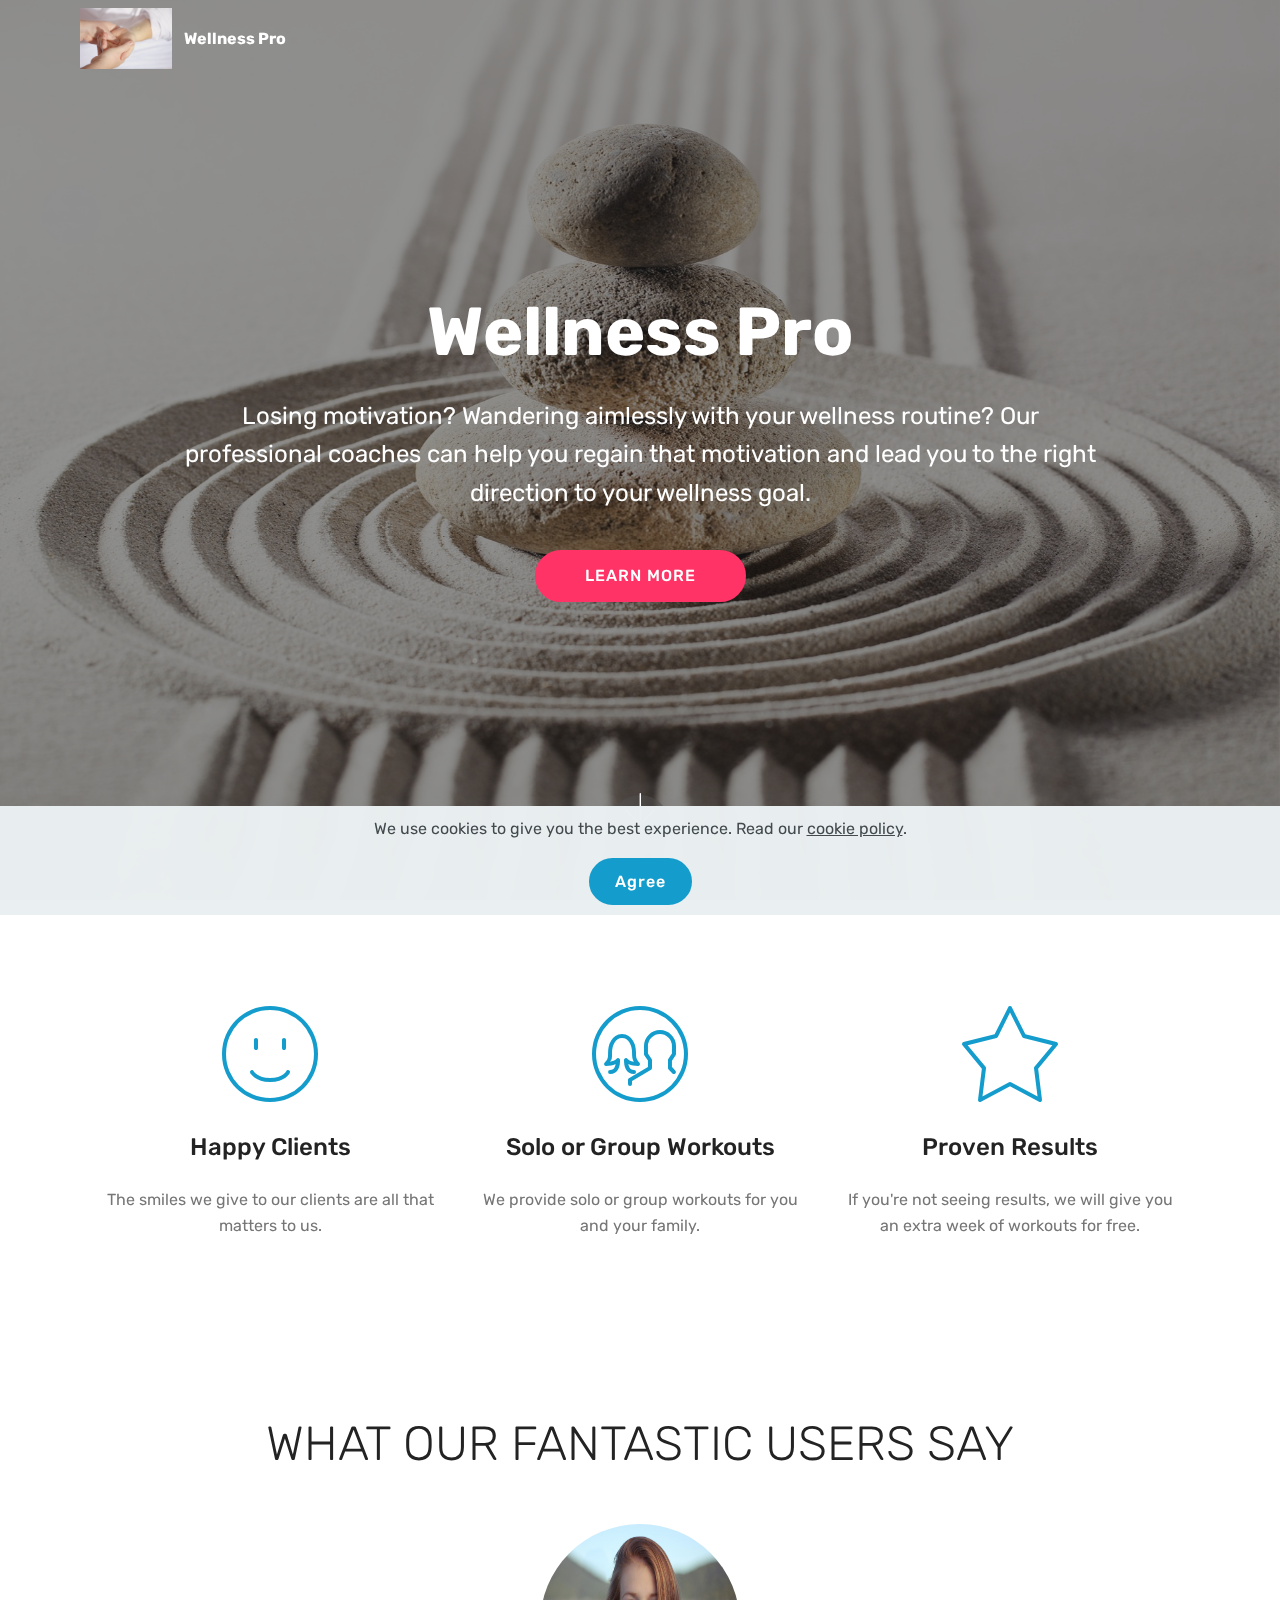
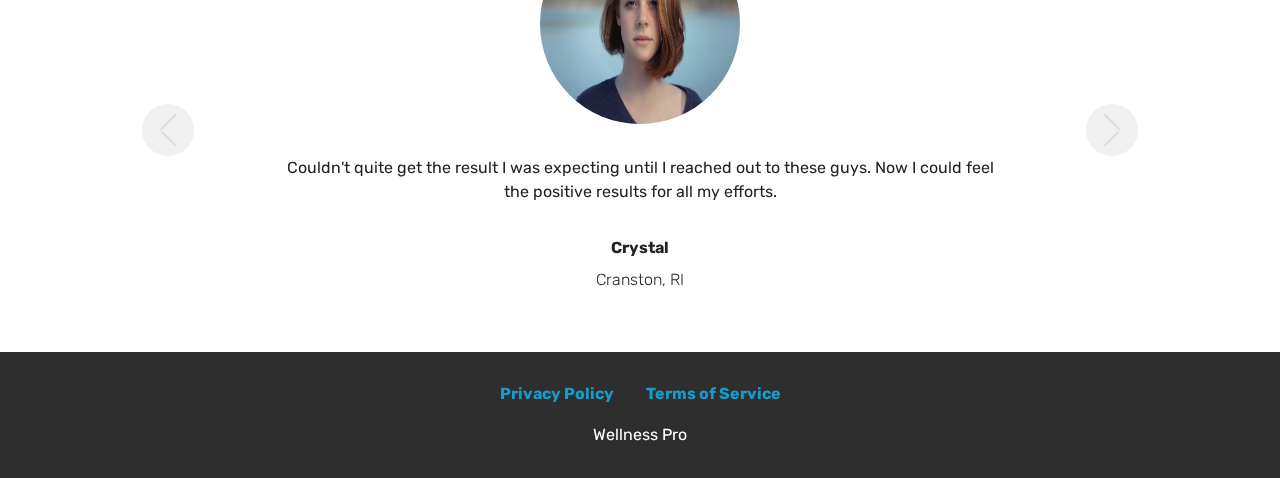
<file: index.html>
<!DOCTYPE html>
<html  >
<head>
  <!-- Site made with Mobirise Website Builder v4.12.4, https://mobirise.com -->
  <meta charset="UTF-8">
  <meta http-equiv="X-UA-Compatible" content="IE=edge">
  <meta name="generator" content="Mobirise v4.12.4, mobirise.com">
  <meta name="twitter:card" content="summary_large_image"/>
  <meta name="twitter:image:src" content="assets/images/index-meta.jpg">
  <meta property="og:image" content="assets/images/index-meta.jpg">
  <meta name="twitter:title" content="Wellness Pro">
  <meta name="viewport" content="width=device-width, initial-scale=1, minimum-scale=1">
  <link rel="shortcut icon" href="assets/images/wellness.png" type="image/x-icon">
  <meta name="description" content="Losing motivation? Wandering aimlessly with your wellness routine? Our professional coaches can help you regain that motivation and lead you to the right direction to your wellness goal.">
  
  
  <title>Wellness Pro</title>
  <link rel="stylesheet" href="assets/web/assets/mobirise-icons/mobirise-icons.css">
  <link rel="stylesheet" href="assets/bootstrap/css/bootstrap.min.css">
  <link rel="stylesheet" href="assets/bootstrap/css/bootstrap-grid.min.css">
  <link rel="stylesheet" href="assets/bootstrap/css/bootstrap-reboot.min.css">
  <link rel="stylesheet" href="assets/web/assets/gdpr-plugin/gdpr-styles.css">
  <link rel="stylesheet" href="assets/tether/tether.min.css">
  <link rel="stylesheet" href="assets/socicon/css/styles.css">
  <link rel="stylesheet" href="assets/dropdown/css/style.css">
  <link rel="stylesheet" href="assets/theme/css/style.css">
  <link rel="preload" as="style" href="assets/mobirise/css/mbr-additional.css"><link rel="stylesheet" href="assets/mobirise/css/mbr-additional.css" type="text/css">
  
  
  
</head>
<body>
  <section class="menu cid-s7zmcyveAb" once="menu" id="menu1-0">

    

    <nav class="navbar navbar-expand beta-menu navbar-dropdown align-items-center navbar-fixed-top navbar-toggleable-sm bg-color transparent">
        <button class="navbar-toggler navbar-toggler-right" type="button" data-toggle="collapse" data-target="#navbarSupportedContent" aria-controls="navbarSupportedContent" aria-expanded="false" aria-label="Toggle navigation">
            <div class="hamburger">
                <span></span>
                <span></span>
                <span></span>
                <span></span>
            </div>
        </button>
        <div class="menu-logo">
            <div class="navbar-brand">
                <span class="navbar-logo">
                    <a href="index.html">
                         <img src="assets/images/mbr-4.jpg" alt="Mobirise" title="" style="height: 3.8rem;">
                    </a>
                </span>
                <span class="navbar-caption-wrap"><a class="navbar-caption text-white display-4" href="index.html">
                        Wellness Pro</a></span>
            </div>
        </div>
        <div class="collapse navbar-collapse" id="navbarSupportedContent">
            
            
        </div>
    </nav>
</section>

<section class="engine"><a href="https://mobirise.info/w">html5 templates</a></section><section class="cid-s7zmdQbKcG mbr-fullscreen mbr-parallax-background" id="header2-1">

    

    <div class="mbr-overlay" style="opacity: 0.5; background-color: rgb(35, 35, 35);"></div>

    <div class="container align-center">
        <div class="row justify-content-md-center">
            <div class="mbr-white col-md-10">
                <h1 class="mbr-section-title mbr-bold pb-3 mbr-fonts-style display-1">Wellness Pro</h1>
                
                <p class="mbr-text pb-3 mbr-fonts-style display-5">Losing motivation? Wandering aimlessly with your wellness routine? Our professional coaches can help you regain that motivation and lead you to the right direction to your wellness goal.</p>
                <div class="mbr-section-btn"><a class="btn btn-md btn-secondary display-4" href="product.html">LEARN MORE</a></div>
            </div>
        </div>
    </div>
    <div class="mbr-arrow hidden-sm-down" aria-hidden="true">
        <a href="#next">
            <i class="mbri-down mbr-iconfont"></i>
        </a>
    </div>
</section>

<section class="features1 cid-s7zobHOHAy" id="features1-6">
    
    

    
    <div class="container">
        <div class="media-container-row">

            <div class="card p-3 col-12 col-md-6 col-lg-4">
                <div class="card-img pb-3">
                    <span class="mbr-iconfont mbri-smile-face"></span>
                </div>
                <div class="card-box">
                    <h4 class="card-title py-3 mbr-fonts-style display-5">
                        Happy Clients</h4>
                    <p class="mbr-text mbr-fonts-style display-7">
                        The smiles we give to our clients are all that matters to us.</p>
                </div>
            </div>

            <div class="card p-3 col-12 col-md-6 col-lg-4">
                <div class="card-img pb-3">
                    <span class="mbr-iconfont mbri-users"></span>
                </div>
                <div class="card-box">
                    <h4 class="card-title py-3 mbr-fonts-style display-5">
                        Solo or Group Workouts</h4>
                    <p class="mbr-text mbr-fonts-style display-7">
                        We provide solo or group workouts for you and your family.</p>
                </div>
            </div>

            <div class="card p-3 col-12 col-md-6 col-lg-4">
                <div class="card-img pb-3">
                    <span class="mbr-iconfont mbri-star"></span>
                </div>
                <div class="card-box">
                    <h4 class="card-title py-3 mbr-fonts-style display-5">
                        Proven Results</h4>
                    <p class="mbr-text mbr-fonts-style display-7">
                        If you're not seeing results, we will give you an extra week of workouts for free.</p>
                </div>
            </div>

            

        </div>

    </div>

</section>

<section class="carousel slide testimonials-slider cid-s7znT4H8fy" data-interval="false" id="testimonials-slider1-5">
    
    

    

    <div class="container text-center">
        <h2 class="pb-5 mbr-fonts-style display-2">
            WHAT OUR FANTASTIC USERS SAY
        </h2>

        <div class="carousel slide" role="listbox" data-pause="true" data-keyboard="false" data-ride="carousel" data-interval="5000">
            <div class="carousel-inner">
                
                
            <div class="carousel-item">
                    <div class="user col-md-8">
                        <div class="user_image">
                            <img src="assets/images/mbr-12.jpg" alt="" title="">
                        </div>
                        <div class="user_text pb-3">
                            <p class="mbr-fonts-style display-7">
                                Couldn't quite get the result I was expecting until I reached out to these guys. Now I could feel the positive results for all my efforts.</p>
                        </div>
                        <div class="user_name mbr-bold pb-2 mbr-fonts-style display-7">Crystal</div>
                        <div class="user_desk mbr-light mbr-fonts-style display-7">Cranston, RI</div>
                    </div>
                </div><div class="carousel-item">
                    <div class="user col-md-8">
                        <div class="user_image">
                            <img src="assets/images/mbr-2.jpeg" alt="" title="">
                        </div>
                        <div class="user_text pb-3">
                            <p class="mbr-fonts-style display-7">
                                At first, I thought working out in the gym is all I need to support my wellness goal but I can't seem to get the result I wanted. So I reached out to the pros and they pointed me to the right direction.&nbsp;</p>
                        </div>
                        <div class="user_name mbr-bold pb-2 mbr-fonts-style display-7">
                            James</div>
                        <div class="user_desk mbr-light mbr-fonts-style display-7">
                            Louisville, KY</div>
                    </div>
                </div></div>

            <div class="carousel-controls">
                <a class="carousel-control-prev" role="button" data-slide="prev">
                  <span aria-hidden="true" class="mbri-arrow-prev mbr-iconfont"></span>
                  <span class="sr-only">Previous</span>
                </a>
                
                <a class="carousel-control-next" role="button" data-slide="next">
                  <span aria-hidden="true" class="mbri-arrow-next mbr-iconfont"></span>
                  <span class="sr-only">Next</span>
                </a>
            </div>
        </div>
    </div>
</section>

<section once="footers" class="cid-s7zmz4a31J" id="footer7-4">

    

    

    <div class="container">
        <div class="media-container-row align-center mbr-white">
            <div class="row row-links">
                <ul class="foot-menu">
                    
                    
                    
                    
                    
                <li class="foot-menu-item mbr-fonts-style display-7"><a href="privacy.html"><strong>Privacy Policy</strong></a></li><li class="foot-menu-item mbr-fonts-style display-7"><a href="terms.html"><strong>Terms of Service</strong></a></li></ul>
            </div>
            
            <div class="row row-copirayt">
                <p class="mbr-text mb-0 mbr-fonts-style mbr-white align-center display-7">Wellness Pro</p>
            </div>
        </div>
    </div>
</section>


  <script src="assets/web/assets/jquery/jquery.min.js"></script>
  <script src="assets/popper/popper.min.js"></script>
  <script src="assets/bootstrap/js/bootstrap.min.js"></script>
  <script src="assets/tether/tether.min.js"></script>
  <script src="assets/web/assets/cookies-alert-plugin/cookies-alert-core.js"></script>
  <script src="assets/web/assets/cookies-alert-plugin/cookies-alert-script.js"></script>
  <script src="assets/dropdown/js/nav-dropdown.js"></script>
  <script src="assets/dropdown/js/navbar-dropdown.js"></script>
  <script src="assets/touchswipe/jquery.touch-swipe.min.js"></script>
  <script src="assets/parallax/jarallax.min.js"></script>
  <script src="assets/bootstrapcarouselswipe/bootstrap-carousel-swipe.js"></script>
  <script src="assets/mbr-testimonials-slider/mbr-testimonials-slider.js"></script>
  <script src="assets/smoothscroll/smooth-scroll.js"></script>
  <script src="assets/theme/js/script.js"></script>
  
  
<input name="cookieData" type="hidden" data-cookie-customDialogSelector='null' data-cookie-colorText='#424a4d' data-cookie-colorBg='rgba(234, 239, 241, 0.99)' data-cookie-textButton='Agree' data-cookie-colorButton='' data-cookie-colorLink='#424a4d' data-cookie-underlineLink='true' data-cookie-text="We use cookies to give you the best experience. Read our <a href='privacy.html'>cookie policy</a>.">
  </body>
</html>
</file>
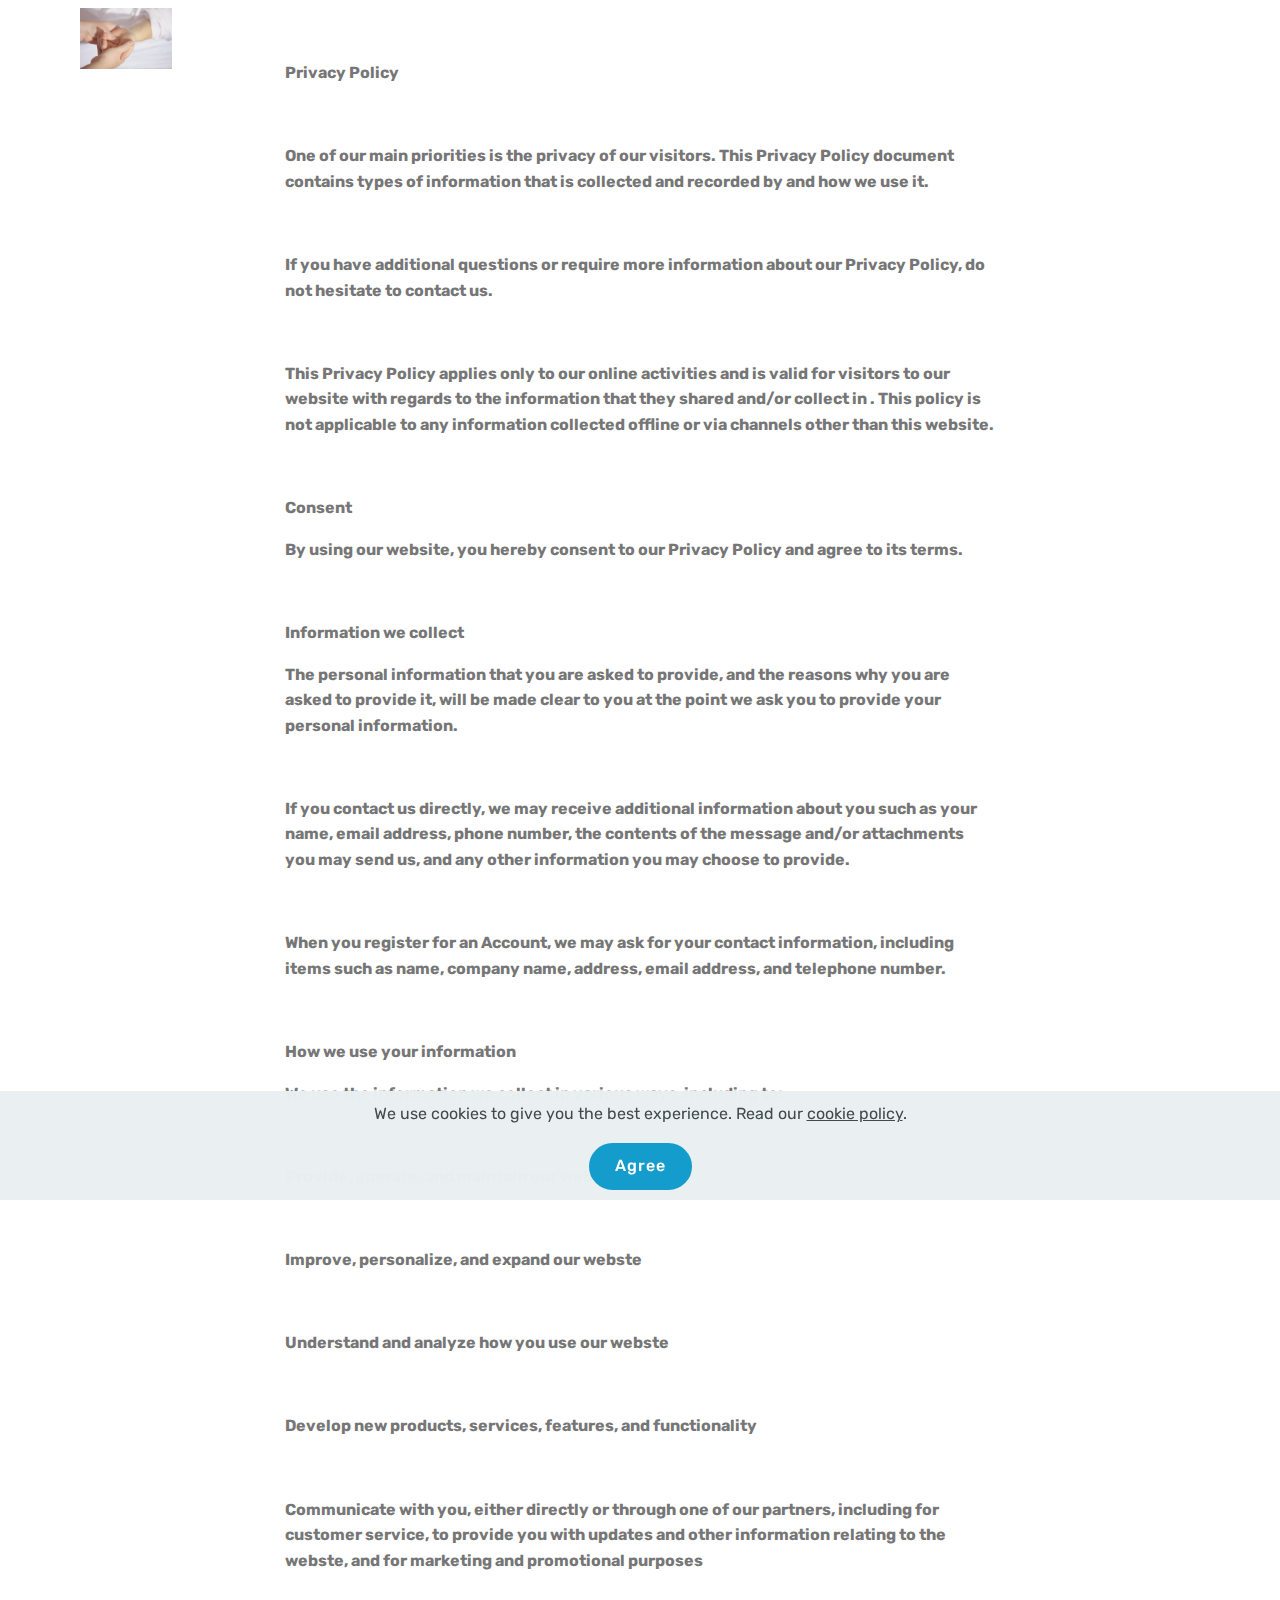
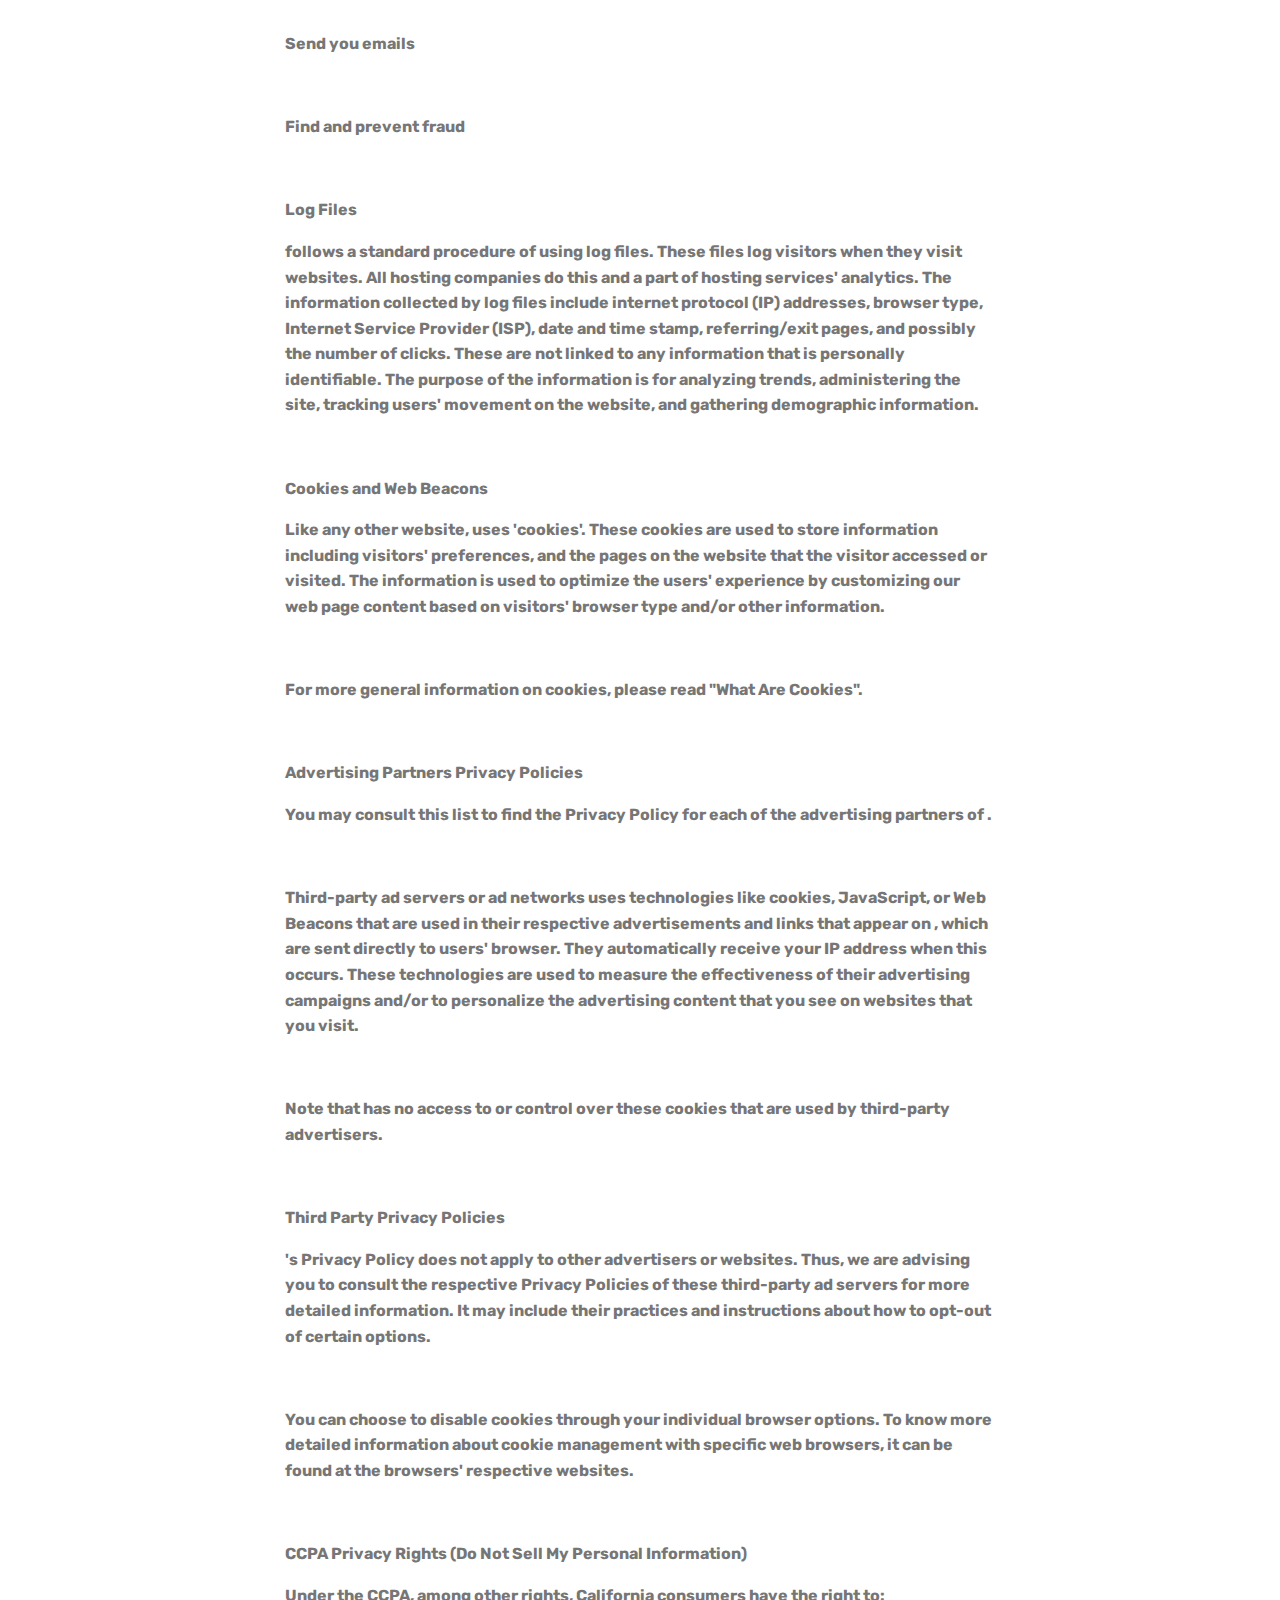
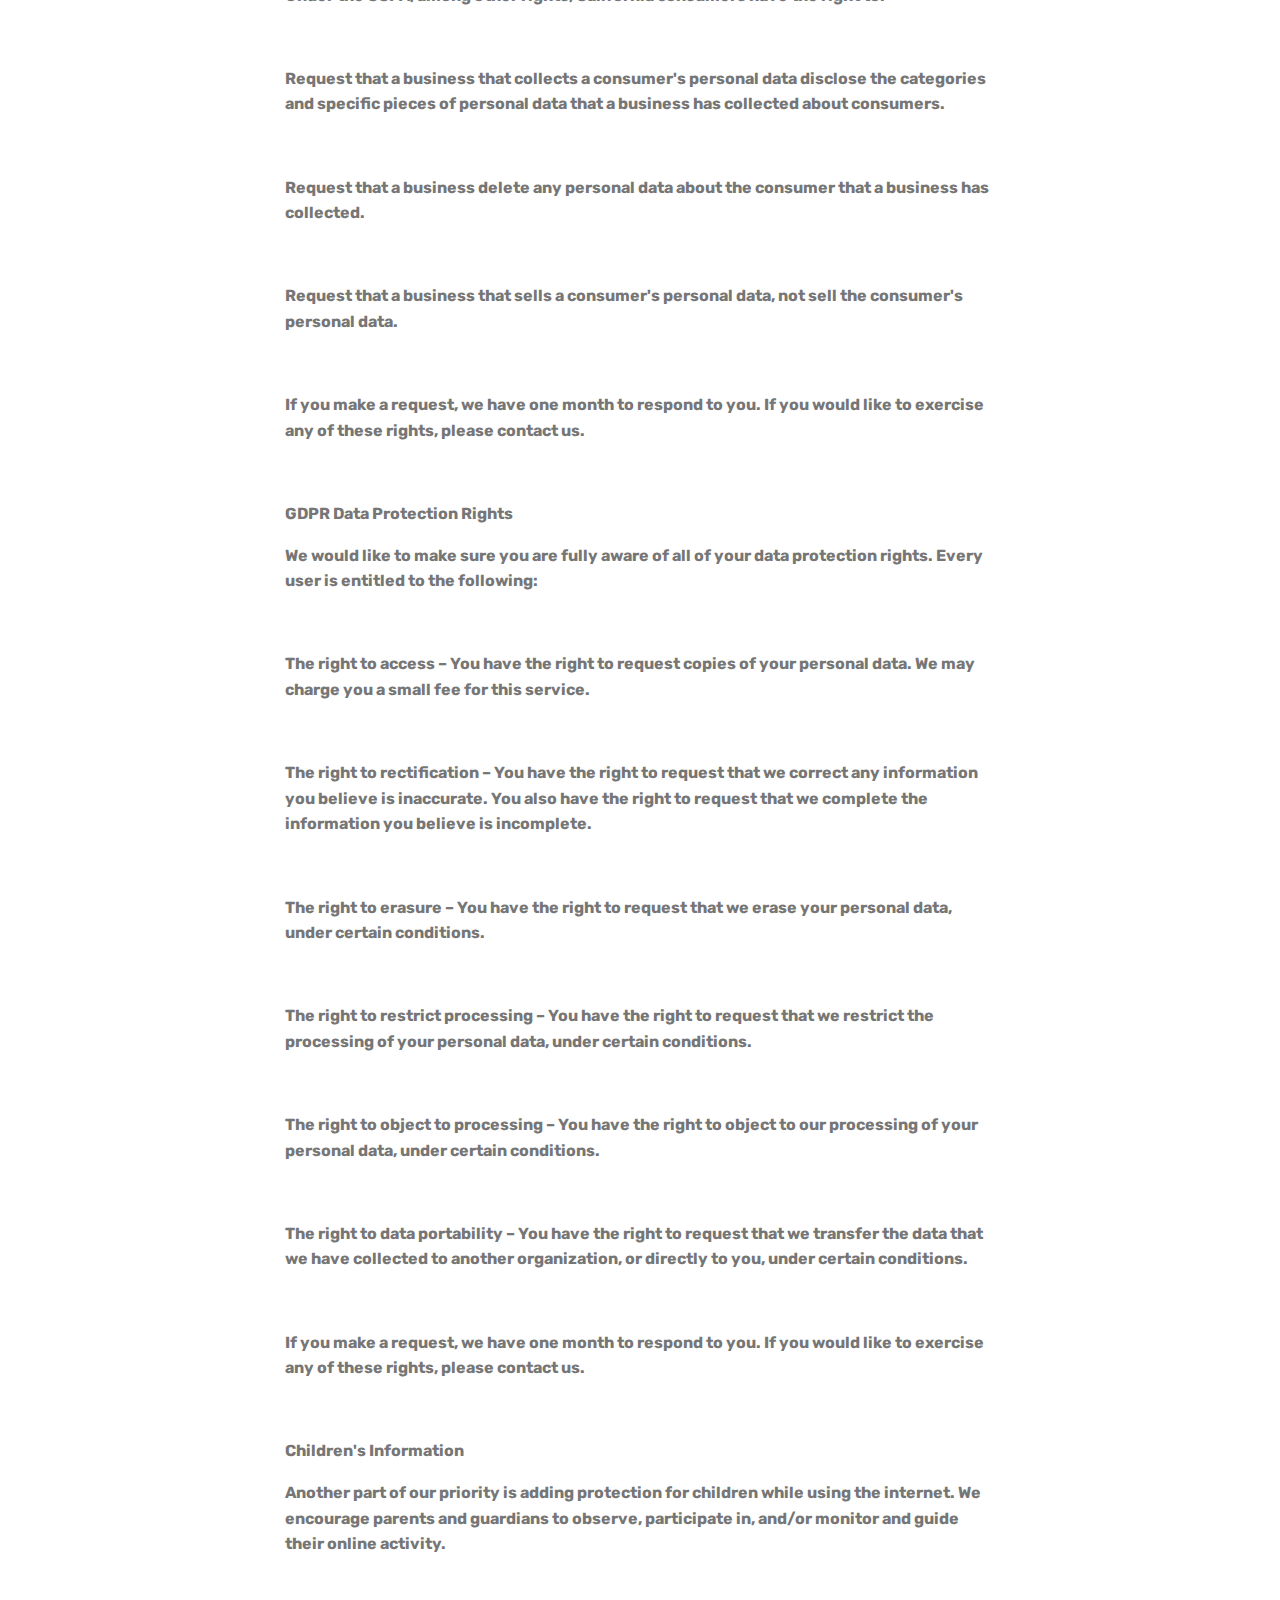
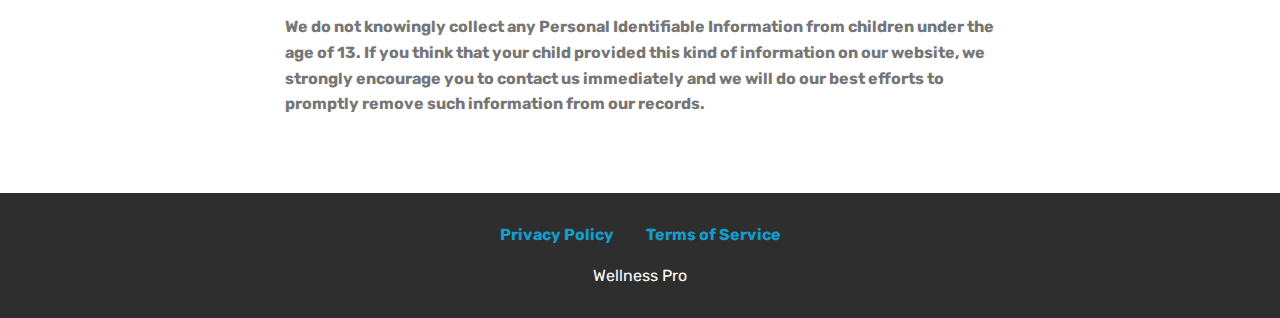
<file: privacy.html>
<!DOCTYPE html>
<html  >
<head>
  <!-- Site made with Mobirise Website Builder v4.12.4, https://mobirise.com -->
  <meta charset="UTF-8">
  <meta http-equiv="X-UA-Compatible" content="IE=edge">
  <meta name="generator" content="Mobirise v4.12.4, mobirise.com">
  <meta name="viewport" content="width=device-width, initial-scale=1, minimum-scale=1">
  <link rel="shortcut icon" href="assets/images/wellness.png" type="image/x-icon">
  <meta name="description" content="Privacy Policy">
  
  
  <title>Privacy Policy</title>
  <link rel="stylesheet" href="assets/web/assets/mobirise-icons/mobirise-icons.css">
  <link rel="stylesheet" href="assets/bootstrap/css/bootstrap.min.css">
  <link rel="stylesheet" href="assets/bootstrap/css/bootstrap-grid.min.css">
  <link rel="stylesheet" href="assets/bootstrap/css/bootstrap-reboot.min.css">
  <link rel="stylesheet" href="assets/web/assets/gdpr-plugin/gdpr-styles.css">
  <link rel="stylesheet" href="assets/tether/tether.min.css">
  <link rel="stylesheet" href="assets/dropdown/css/style.css">
  <link rel="stylesheet" href="assets/socicon/css/styles.css">
  <link rel="stylesheet" href="assets/theme/css/style.css">
  <link rel="preload" as="style" href="assets/mobirise/css/mbr-additional.css"><link rel="stylesheet" href="assets/mobirise/css/mbr-additional.css" type="text/css">
  
  
  
</head>
<body>
  <section class="menu cid-s7zmcyveAb" once="menu" id="menu1-9">

    

    <nav class="navbar navbar-expand beta-menu navbar-dropdown align-items-center navbar-fixed-top navbar-toggleable-sm bg-color transparent">
        <button class="navbar-toggler navbar-toggler-right" type="button" data-toggle="collapse" data-target="#navbarSupportedContent" aria-controls="navbarSupportedContent" aria-expanded="false" aria-label="Toggle navigation">
            <div class="hamburger">
                <span></span>
                <span></span>
                <span></span>
                <span></span>
            </div>
        </button>
        <div class="menu-logo">
            <div class="navbar-brand">
                <span class="navbar-logo">
                    <a href="index.html">
                         <img src="assets/images/mbr-4.jpg" alt="Mobirise" title="" style="height: 3.8rem;">
                    </a>
                </span>
                <span class="navbar-caption-wrap"><a class="navbar-caption text-white display-4" href="index.html">
                        Wellness Pro</a></span>
            </div>
        </div>
        <div class="collapse navbar-collapse" id="navbarSupportedContent">
            
            
        </div>
    </nav>
</section>

<section class="engine"><a href="https://mobirise.info/x">free css templates</a></section><section class="mbr-section article content1 cid-s7zB1Cpjkm" id="content1-e">
    
     

    <div class="container">
        <div class="media-container-row">
            <div class="mbr-text col-12 mbr-fonts-style display-7 col-md-8"><p><strong>Privacy Policy</strong></p><p><strong><br></strong></p><p><strong>One of our main priorities is the privacy of our visitors. This Privacy Policy document contains types of information that is collected and recorded by and how we use it.</strong></p><p><strong><br></strong></p><p><strong>If you have additional questions or require more information about our Privacy Policy, do not hesitate to contact us.</strong></p><p><strong><br></strong></p><p><strong>This Privacy Policy applies only to our online activities and is valid for visitors to our website with regards to the information that they shared and/or collect in . This policy is not applicable to any information collected offline or via channels other than this website.</strong></p><p><strong><br></strong></p><p><strong>Consent</strong></p><p><strong>By using our website, you hereby consent to our Privacy Policy and agree to its terms.</strong></p><p><strong><br></strong></p><p><strong>Information we collect</strong></p><p><strong>The personal information that you are asked to provide, and the reasons why you are asked to provide it, will be made clear to you at the point we ask you to provide your personal information.</strong></p><p><strong><br></strong></p><p><strong>If you contact us directly, we may receive additional information about you such as your name, email address, phone number, the contents of the message and/or attachments you may send us, and any other information you may choose to provide.</strong></p><p><strong><br></strong></p><p><strong>When you register for an Account, we may ask for your contact information, including items such as name, company name, address, email address, and telephone number.</strong></p><p><strong><br></strong></p><p><strong>How we use your information</strong></p><p><strong>We use the information we collect in various ways, including to:</strong></p><p><strong><br></strong></p><p><strong>Provide, operate, and maintain our webste</strong></p><p><strong><br></strong></p><p><strong>Improve, personalize, and expand our webste</strong></p><p><strong><br></strong></p><p><strong>Understand and analyze how you use our webste</strong></p><p><strong><br></strong></p><p><strong>Develop new products, services, features, and functionality</strong></p><p><strong><br></strong></p><p><strong>Communicate with you, either directly or through one of our partners, including for customer service, to provide you with updates and other information relating to the webste, and for marketing and promotional purposes</strong></p><p><strong><br></strong></p><p><strong>Send you emails</strong></p><p><strong><br></strong></p><p><strong>Find and prevent fraud</strong></p><p><strong><br></strong></p><p><strong>Log Files</strong></p><p><strong>follows a standard procedure of using log files. These files log visitors when they visit websites. All hosting companies do this and a part of hosting services' analytics. The information collected by log files include internet protocol (IP) addresses, browser type, Internet Service Provider (ISP), date and time stamp, referring/exit pages, and possibly the number of clicks. These are not linked to any information that is personally identifiable. The purpose of the information is for analyzing trends, administering the site, tracking users' movement on the website, and gathering demographic information.&nbsp;</strong></p><p><strong><br></strong></p><p><strong>Cookies and Web Beacons</strong></p><p><strong>Like any other website, uses 'cookies'. These cookies are used to store information including visitors' preferences, and the pages on the website that the visitor accessed or visited. The information is used to optimize the users' experience by customizing our web page content based on visitors' browser type and/or other information.</strong></p><p><strong><br></strong></p><p><strong>For more general information on cookies, please read "What Are Cookies".</strong></p><p><strong><br></strong></p><p><strong>Advertising Partners Privacy Policies</strong></p><p><strong>You may consult this list to find the Privacy Policy for each of the advertising partners of .</strong></p><p><strong><br></strong></p><p><strong>Third-party ad servers or ad networks uses technologies like cookies, JavaScript, or Web Beacons that are used in their respective advertisements and links that appear on , which are sent directly to users' browser. They automatically receive your IP address when this occurs. These technologies are used to measure the effectiveness of their advertising campaigns and/or to personalize the advertising content that you see on websites that you visit.</strong></p><p><strong><br></strong></p><p><strong>Note that has no access to or control over these cookies that are used by third-party advertisers.</strong></p><p><strong><br></strong></p><p><strong>Third Party Privacy Policies</strong></p><p><strong>'s Privacy Policy does not apply to other advertisers or websites. Thus, we are advising you to consult the respective Privacy Policies of these third-party ad servers for more detailed information. It may include their practices and instructions about how to opt-out of certain options.&nbsp;</strong></p><p><strong><br></strong></p><p><strong>You can choose to disable cookies through your individual browser options. To know more detailed information about cookie management with specific web browsers, it can be found at the browsers' respective websites.</strong></p><p><strong><br></strong></p><p><strong>CCPA Privacy Rights (Do Not Sell My Personal Information)</strong></p><p><strong>Under the CCPA, among other rights, California consumers have the right to:</strong></p><p><strong><br></strong></p><p><strong>Request that a business that collects a consumer's personal data disclose the categories and specific pieces of personal data that a business has collected about consumers.</strong></p><p><strong><br></strong></p><p><strong>Request that a business delete any personal data about the consumer that a business has collected.</strong></p><p><strong><br></strong></p><p><strong>Request that a business that sells a consumer's personal data, not sell the consumer's personal data.</strong></p><p><strong><br></strong></p><p><strong>If you make a request, we have one month to respond to you. If you would like to exercise any of these rights, please contact us.</strong></p><p><strong><br></strong></p><p><strong>GDPR Data Protection Rights</strong></p><p><strong>We would like to make sure you are fully aware of all of your data protection rights. Every user is entitled to the following:</strong></p><p><strong><br></strong></p><p><strong>The right to access – You have the right to request copies of your personal data. We may charge you a small fee for this service.</strong></p><p><strong><br></strong></p><p><strong>The right to rectification – You have the right to request that we correct any information you believe is inaccurate. You also have the right to request that we complete the information you believe is incomplete.</strong></p><p><strong><br></strong></p><p><strong>The right to erasure – You have the right to request that we erase your personal data, under certain conditions.</strong></p><p><strong><br></strong></p><p><strong>The right to restrict processing – You have the right to request that we restrict the processing of your personal data, under certain conditions.</strong></p><p><strong><br></strong></p><p><strong>The right to object to processing – You have the right to object to our processing of your personal data, under certain conditions.</strong></p><p><strong><br></strong></p><p><strong>The right to data portability – You have the right to request that we transfer the data that we have collected to another organization, or directly to you, under certain conditions.</strong></p><p><strong><br></strong></p><p><strong>If you make a request, we have one month to respond to you. If you would like to exercise any of these rights, please contact us.</strong></p><p><strong><br></strong></p><p><strong>Children's Information</strong></p><p><strong>Another part of our priority is adding protection for children while using the internet. We encourage parents and guardians to observe, participate in, and/or monitor and guide their online activity.</strong></p><p><strong><br></strong></p><p><strong>We do not knowingly collect any Personal Identifiable Information from children under the age of 13. If you think that your child provided this kind of information on our website, we strongly encourage you to contact us immediately and we will do our best efforts to promptly remove such information from our records.</strong></p></div>
        </div>
    </div>
</section>

<section once="footers" class="cid-s7zmz4a31J" id="footer7-a">

    

    

    <div class="container">
        <div class="media-container-row align-center mbr-white">
            <div class="row row-links">
                <ul class="foot-menu">
                    
                    
                    
                    
                    
                <li class="foot-menu-item mbr-fonts-style display-7"><a href="privacy.html"><strong>Privacy Policy</strong></a></li><li class="foot-menu-item mbr-fonts-style display-7"><a href="terms.html"><strong>Terms of Service</strong></a></li></ul>
            </div>
            
            <div class="row row-copirayt">
                <p class="mbr-text mb-0 mbr-fonts-style mbr-white align-center display-7">Wellness Pro</p>
            </div>
        </div>
    </div>
</section>


  <script src="assets/web/assets/jquery/jquery.min.js"></script>
  <script src="assets/popper/popper.min.js"></script>
  <script src="assets/bootstrap/js/bootstrap.min.js"></script>
  <script src="assets/tether/tether.min.js"></script>
  <script src="assets/web/assets/cookies-alert-plugin/cookies-alert-core.js"></script>
  <script src="assets/web/assets/cookies-alert-plugin/cookies-alert-script.js"></script>
  <script src="assets/smoothscroll/smooth-scroll.js"></script>
  <script src="assets/dropdown/js/nav-dropdown.js"></script>
  <script src="assets/dropdown/js/navbar-dropdown.js"></script>
  <script src="assets/touchswipe/jquery.touch-swipe.min.js"></script>
  <script src="assets/theme/js/script.js"></script>
  
  
<input name="cookieData" type="hidden" data-cookie-customDialogSelector='null' data-cookie-colorText='#424a4d' data-cookie-colorBg='rgba(234, 239, 241, 0.99)' data-cookie-textButton='Agree' data-cookie-colorButton='' data-cookie-colorLink='#424a4d' data-cookie-underlineLink='true' data-cookie-text="We use cookies to give you the best experience. Read our <a href='privacy.html'>cookie policy</a>.">
  </body>
</html>
</file>
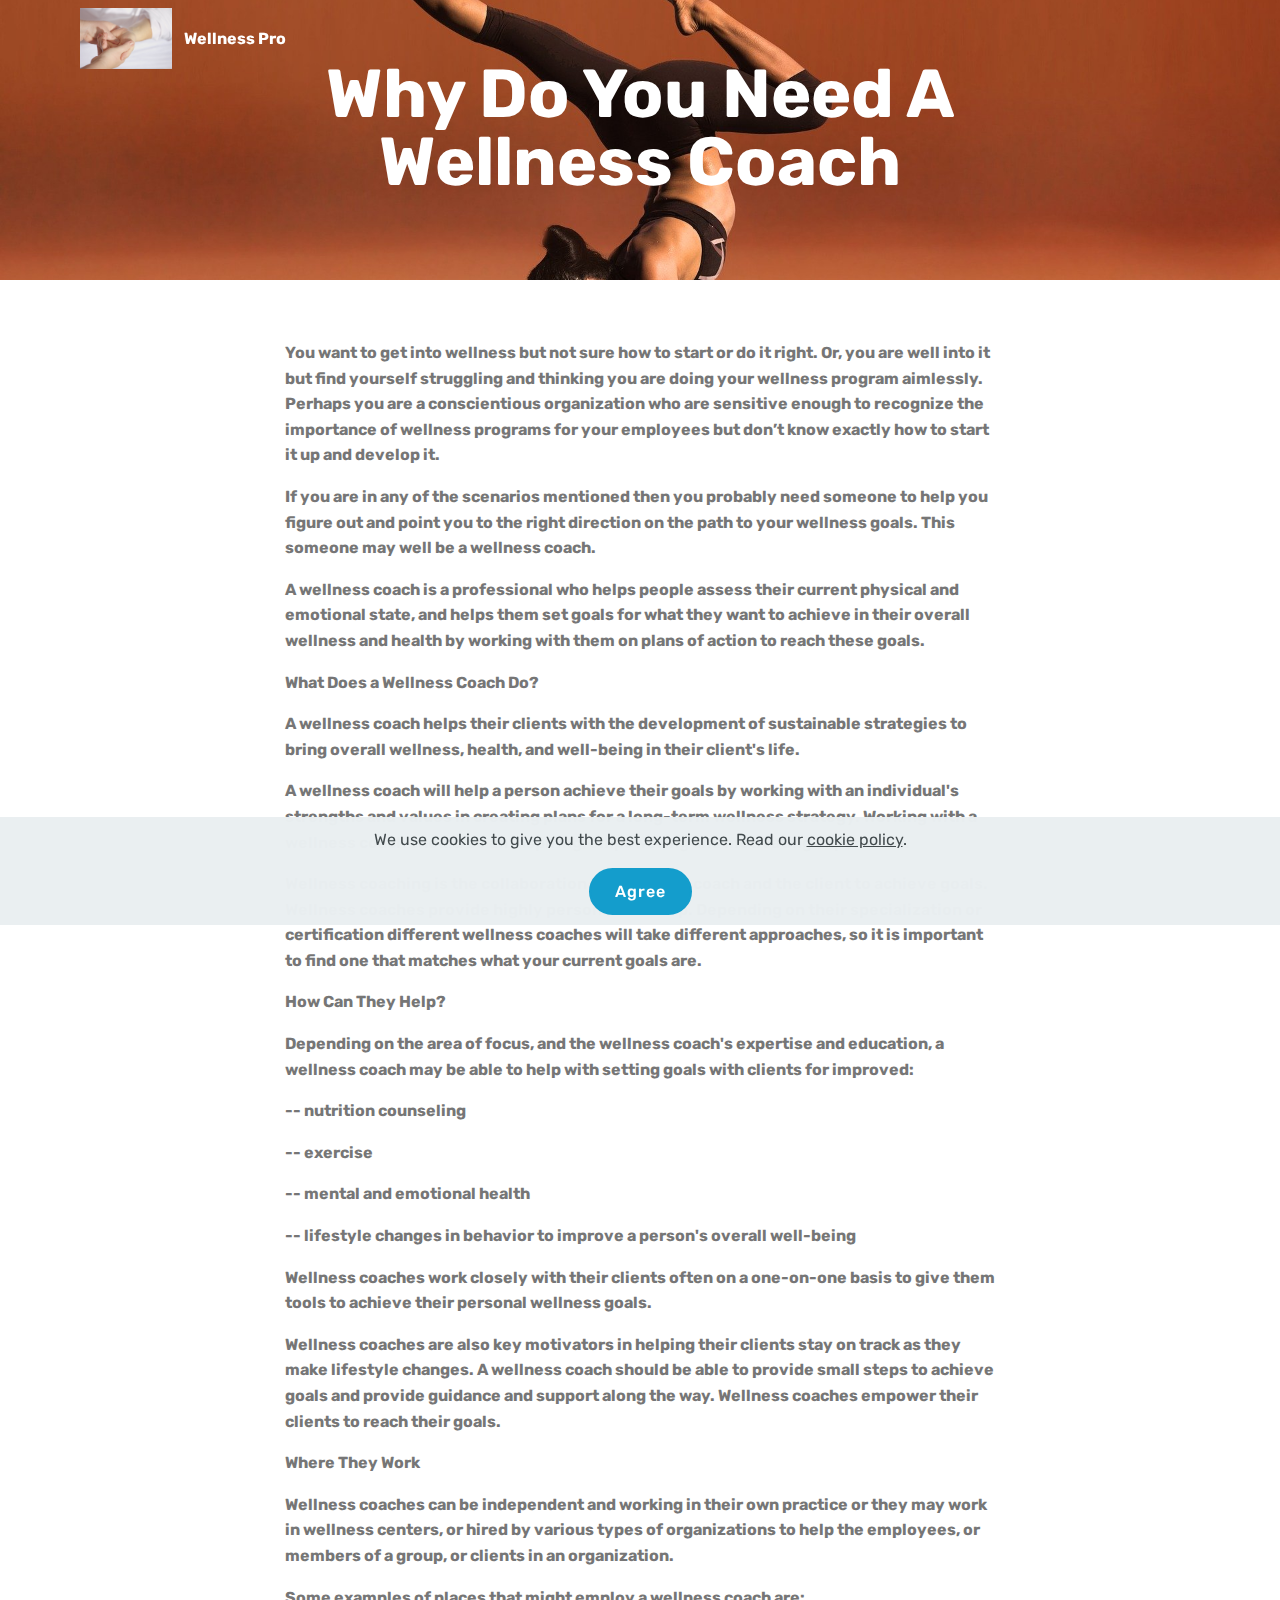
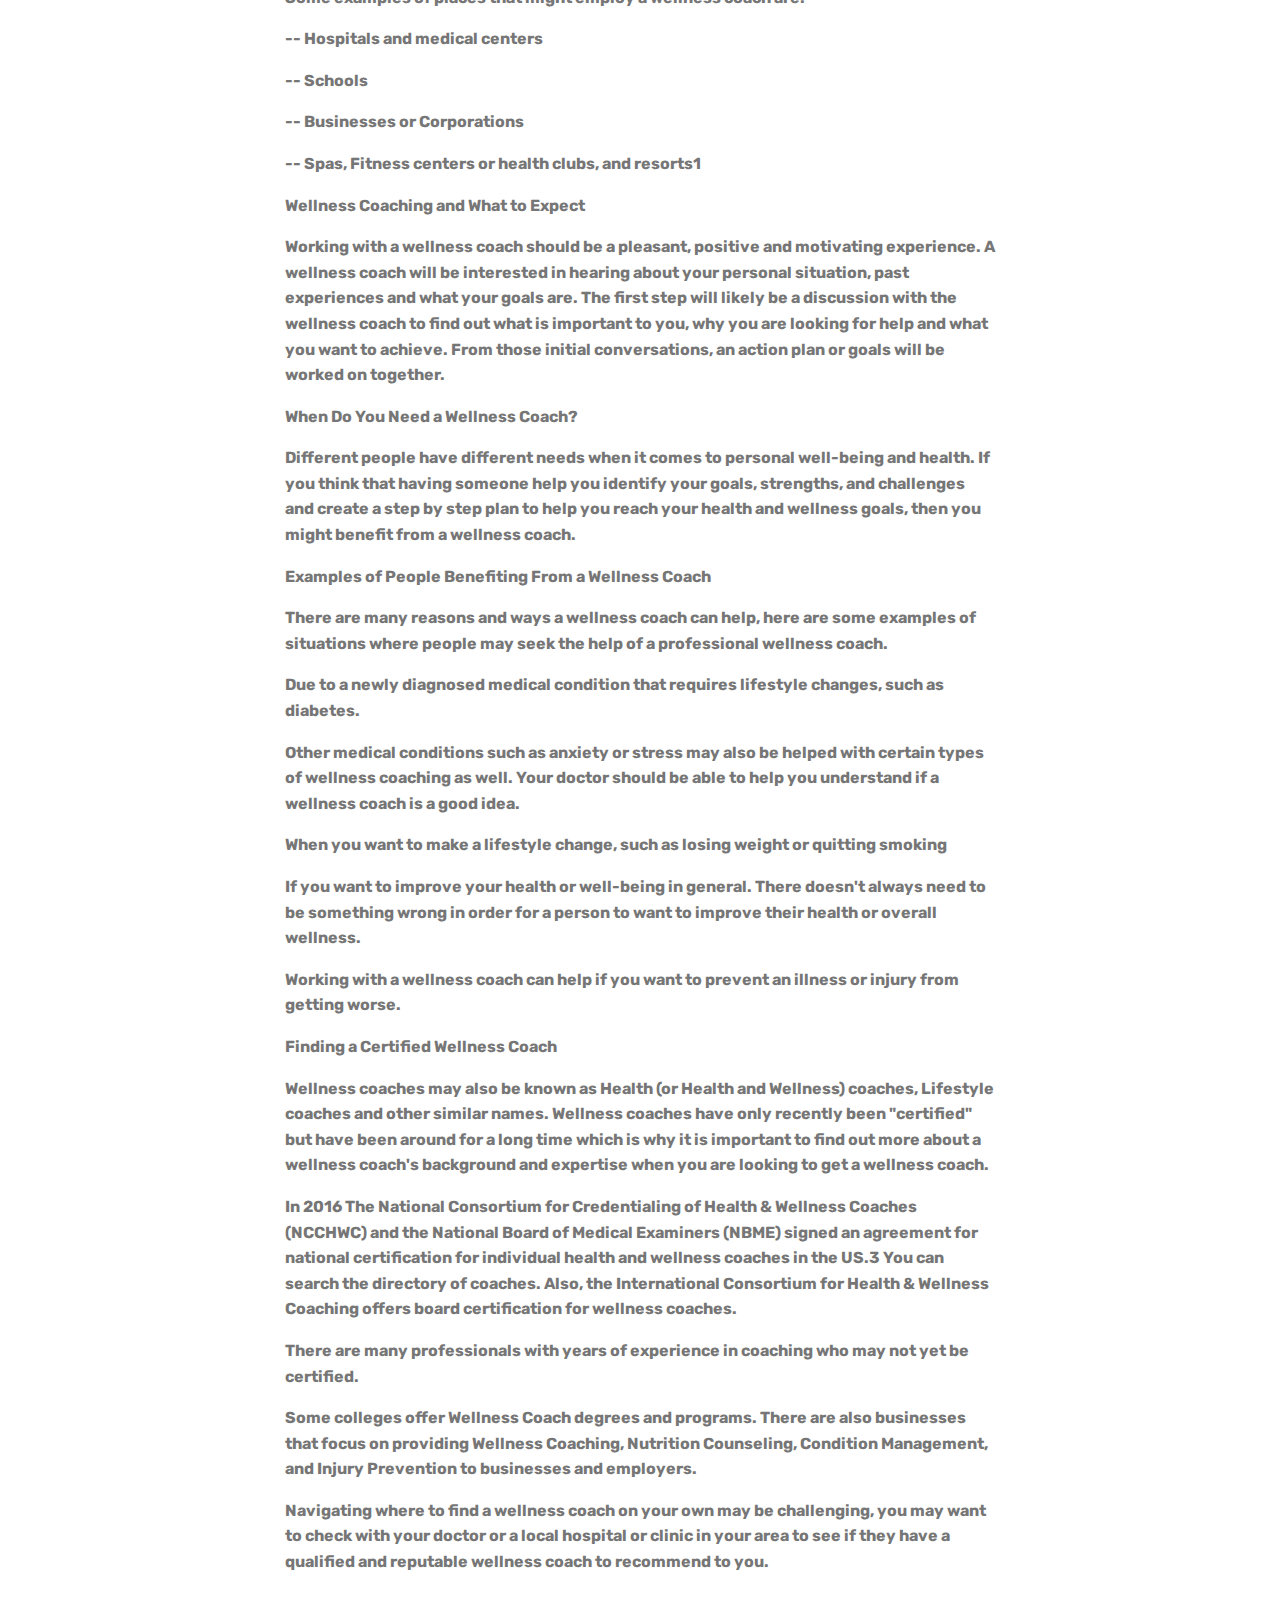
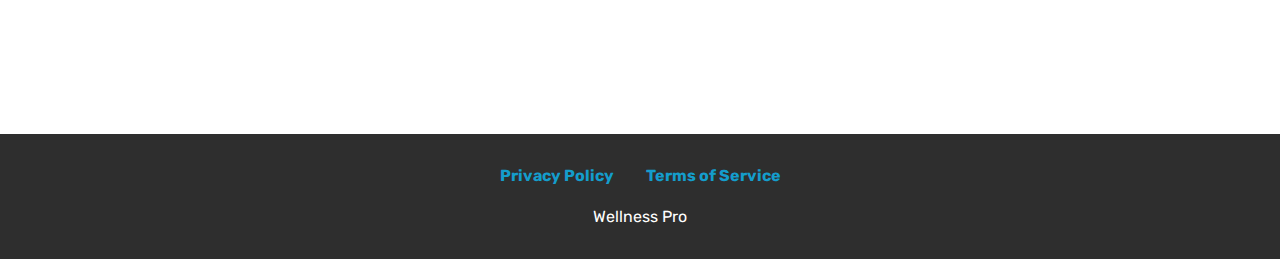
<file: product.html>
<!DOCTYPE html>
<html  >
<head>
  <!-- Site made with Mobirise Website Builder v4.12.4, https://mobirise.com -->
  <meta charset="UTF-8">
  <meta http-equiv="X-UA-Compatible" content="IE=edge">
  <meta name="generator" content="Mobirise v4.12.4, mobirise.com">
  <meta name="viewport" content="width=device-width, initial-scale=1, minimum-scale=1">
  <link rel="shortcut icon" href="assets/images/wellness.png" type="image/x-icon">
  <meta name="description" content="Wellness Coach Benefits">
  
  
  <title>Benefits</title>
  <link rel="stylesheet" href="assets/web/assets/mobirise-icons/mobirise-icons.css">
  <link rel="stylesheet" href="assets/bootstrap/css/bootstrap.min.css">
  <link rel="stylesheet" href="assets/bootstrap/css/bootstrap-grid.min.css">
  <link rel="stylesheet" href="assets/bootstrap/css/bootstrap-reboot.min.css">
  <link rel="stylesheet" href="assets/web/assets/gdpr-plugin/gdpr-styles.css">
  <link rel="stylesheet" href="assets/tether/tether.min.css">
  <link rel="stylesheet" href="assets/dropdown/css/style.css">
  <link rel="stylesheet" href="assets/socicon/css/styles.css">
  <link rel="stylesheet" href="assets/theme/css/style.css">
  <link rel="preload" as="style" href="assets/mobirise/css/mbr-additional.css"><link rel="stylesheet" href="assets/mobirise/css/mbr-additional.css" type="text/css">
  
  
  
</head>
<body>
  <section class="menu cid-s7zmcyveAb" once="menu" id="menu1-j">

    

    <nav class="navbar navbar-expand beta-menu navbar-dropdown align-items-center navbar-fixed-top navbar-toggleable-sm bg-color transparent">
        <button class="navbar-toggler navbar-toggler-right" type="button" data-toggle="collapse" data-target="#navbarSupportedContent" aria-controls="navbarSupportedContent" aria-expanded="false" aria-label="Toggle navigation">
            <div class="hamburger">
                <span></span>
                <span></span>
                <span></span>
                <span></span>
            </div>
        </button>
        <div class="menu-logo">
            <div class="navbar-brand">
                <span class="navbar-logo">
                    <a href="index.html">
                         <img src="assets/images/mbr-4.jpg" alt="Mobirise" title="" style="height: 3.8rem;">
                    </a>
                </span>
                <span class="navbar-caption-wrap"><a class="navbar-caption text-white display-4" href="index.html">
                        Wellness Pro</a></span>
            </div>
        </div>
        <div class="collapse navbar-collapse" id="navbarSupportedContent">
            
            
        </div>
    </nav>
</section>

<section class="engine"><a href="https://mobirise.info/o">portfolio website templates</a></section><section class="mbr-section content5 cid-s7Ey7Zz8uc mbr-parallax-background" id="content5-l">

    

    

    <div class="container">
        <div class="media-container-row">
            <div class="title col-12 col-md-8">
                <h2 class="align-center mbr-bold mbr-white pb-3 mbr-fonts-style display-1">Why Do You Need A Wellness Coach 
<div>
</div><div>
</div></h2>
                
                
                
            </div>
        </div>
    </div>
</section>

<section class="mbr-section article content1 cid-s7EyluFpWb" id="content1-m">
    
     

    <div class="container">
        <div class="media-container-row">
            <div class="mbr-text col-12 mbr-fonts-style display-7 col-md-8"><p><strong>You want to get into wellness but not sure how to start or do it right. Or, you are well into it but find yourself struggling and thinking you are doing your wellness program aimlessly. Perhaps you are a conscientious organization who are sensitive enough to recognize the importance of wellness programs for your employees but don’t know exactly how to start it up and develop it. &nbsp;</strong><br></p><p><strong>
</strong></p><p><strong>If you are in any of the scenarios mentioned then you probably need someone to help you figure out and point you to the right direction on the path to your wellness goals. This someone may well be a wellness coach.
</strong></p><p><strong>
</strong></p><p><strong>A wellness coach is a professional who helps people assess their current physical and emotional state, and helps them set goals for what they want to achieve in their overall wellness and health by working with them on plans of action to reach these goals.
</strong></p><p><strong>
</strong></p><p><strong>
</strong></p><p><strong>What Does a Wellness Coach Do?
</strong></p><p><strong>
</strong></p><p><strong>A wellness coach helps their clients with the development of sustainable strategies to bring overall wellness, health, and well-being in their client's life.
</strong></p><p><strong>
</strong></p><p><strong>A wellness coach will help a person achieve their goals by working with an individual's strengths and values in creating plans for a long-term wellness strategy. Working with a wellness coach should be an inspiring, empowering and motivating experience.
</strong></p><p><strong>
</strong></p><p><strong>Wellness coaching is the collaboration between the coach and the client to achieve goals. Wellness coaches provide highly personalized help. Depending on their specialization or certification different wellness coaches will take different approaches, so it is important to find one that matches what your current goals are. 
</strong></p><p><strong>
</strong></p><p><strong>How Can They Help?
</strong></p><p><strong>
</strong></p><p><strong>Depending on the area of focus, and the wellness coach's expertise and education, a wellness coach may be able to help with setting goals with clients for improved:
</strong></p><p><strong>
</strong></p><p><strong>
</strong></p><p><strong>-- nutrition counseling
</strong></p><p><strong>-- exercise
</strong></p><p><strong>-- mental and emotional health
</strong></p><p><strong>-- lifestyle changes in behavior to improve a person's overall well-being
</strong></p><p><strong>
</strong></p><p><strong>Wellness coaches work closely with their clients often on a one-on-one basis to give them tools to achieve their personal wellness goals.
</strong></p><p><strong>
</strong></p><p><strong>Wellness coaches are also key motivators in helping their clients stay on track as they make lifestyle changes. A wellness coach should be able to provide small steps to achieve goals and provide guidance and support along the way. Wellness coaches empower their clients to reach their goals.
</strong></p><p><strong>
</strong></p><p><strong>Where They Work
</strong></p><p><strong>
</strong></p><p><strong>Wellness coaches can be independent and working in their own practice or they may work in wellness centers, or hired by various types of organizations to help the employees, or members of a group, or clients in an organization.
</strong></p><p><strong>
</strong></p><p><strong>
</strong></p><p><strong>Some examples of places that might employ a wellness coach are:
</strong></p><p><strong>
</strong></p><p><strong>-- Hospitals and medical centers
</strong></p><p><strong>-- Schools
</strong></p><p><strong>-- Businesses or Corporations
</strong></p><p><strong>-- Spas, Fitness centers or health clubs, and resorts1﻿
</strong></p><p><strong>
</strong></p><p><strong>Wellness Coaching and What to Expect
</strong></p><p><strong>
</strong></p><p><strong>Working with a wellness coach should be a pleasant, positive and motivating experience. A wellness coach will be interested in hearing about your personal situation, past experiences and what your goals are. The first step will likely be a discussion with the wellness coach to find out what is important to you, why you are looking for help and what you want to achieve. From those initial conversations, an action plan or goals will be worked on together.
</strong></p><p><strong>
</strong></p><p><strong>When Do You Need a Wellness Coach?
</strong></p><p><strong>
</strong></p><p><strong>Different people have different needs when it comes to personal well-being and health. If you think that having someone help you identify your goals, strengths, and challenges and create a step by step plan to help you reach your health and wellness goals, then you might benefit from a wellness coach.
</strong></p><p><strong>
</strong></p><p><strong>Examples of People Benefiting From a Wellness Coach
</strong></p><p><strong>
</strong></p><p><strong>There are many reasons and ways a wellness coach can help, here are some examples of situations where people may seek the help of a professional wellness coach.
</strong></p><p><strong>
</strong></p><p><strong>Due to a newly diagnosed medical condition that requires lifestyle changes, such as diabetes.
</strong></p><p><strong>Other medical conditions such as anxiety or stress may also be helped with certain types of wellness coaching as well. Your doctor should be able to help you understand if a wellness coach is a good idea.
</strong></p><p><strong>
</strong></p><p><strong>When you want to make a lifestyle change, such as losing weight or quitting smoking
</strong></p><p><strong>If you want to improve your health or well-being in general. There doesn't always need to be something wrong in order for a person to want to improve their health or overall wellness.
</strong></p><p><strong>
</strong></p><p><strong>Working with a wellness coach can help if you want to prevent an illness or injury from getting worse.
</strong></p><p><strong>
</strong></p><p><strong>Finding a Certified Wellness Coach
</strong></p><p><strong>
</strong></p><p><strong>Wellness coaches may also be known as Health (or Health and Wellness) coaches, Lifestyle coaches and other similar names. Wellness coaches have only recently been "certified" but have been around for a long time which is why it is important to find out more about a wellness coach's background and expertise when you are looking to get a wellness coach.
</strong></p><p><strong>
</strong></p><p><strong>In 2016 The National Consortium for Credentialing of Health &amp; Wellness Coaches (NCCHWC) and the National Board of Medical Examiners (NBME) signed an agreement for national certification for individual health and wellness coaches in the US.3﻿ You can search the directory of coaches. Also, the International Consortium for Health &amp; Wellness Coaching offers board certification for wellness coaches.
</strong></p><p><strong>
</strong></p><p><strong>There are many professionals with years of experience in coaching who may not yet be certified.
</strong></p><p><strong>
</strong></p><p><strong>Some colleges offer Wellness Coach degrees and programs. There are also businesses that focus on providing Wellness Coaching, Nutrition Counseling, Condition Management, and Injury Prevention to businesses and employers.
</strong></p><p><strong>
</strong></p><p><strong>Navigating where to find a wellness coach on your own may be challenging, you may want to check with your doctor or a local hospital or clinic in your area to see if they have a qualified and reputable wellness coach to recommend to you.
</strong></p><p><strong><br></strong></p><p><strong><br></strong></p></div>
        </div>
    </div>
</section>

<section once="footers" class="cid-s7zmz4a31J" id="footer7-k">

    

    

    <div class="container">
        <div class="media-container-row align-center mbr-white">
            <div class="row row-links">
                <ul class="foot-menu">
                    
                    
                    
                    
                    
                <li class="foot-menu-item mbr-fonts-style display-7"><a href="privacy.html"><strong>Privacy Policy</strong></a></li><li class="foot-menu-item mbr-fonts-style display-7"><a href="terms.html"><strong>Terms of Service</strong></a></li></ul>
            </div>
            
            <div class="row row-copirayt">
                <p class="mbr-text mb-0 mbr-fonts-style mbr-white align-center display-7">Wellness Pro</p>
            </div>
        </div>
    </div>
</section>


  <script src="assets/web/assets/jquery/jquery.min.js"></script>
  <script src="assets/popper/popper.min.js"></script>
  <script src="assets/bootstrap/js/bootstrap.min.js"></script>
  <script src="assets/tether/tether.min.js"></script>
  <script src="assets/web/assets/cookies-alert-plugin/cookies-alert-core.js"></script>
  <script src="assets/web/assets/cookies-alert-plugin/cookies-alert-script.js"></script>
  <script src="assets/smoothscroll/smooth-scroll.js"></script>
  <script src="assets/dropdown/js/nav-dropdown.js"></script>
  <script src="assets/dropdown/js/navbar-dropdown.js"></script>
  <script src="assets/touchswipe/jquery.touch-swipe.min.js"></script>
  <script src="assets/parallax/jarallax.min.js"></script>
  <script src="assets/theme/js/script.js"></script>
  
  
<input name="cookieData" type="hidden" data-cookie-customDialogSelector='null' data-cookie-colorText='#424a4d' data-cookie-colorBg='rgba(234, 239, 241, 0.99)' data-cookie-textButton='Agree' data-cookie-colorButton='' data-cookie-colorLink='#424a4d' data-cookie-underlineLink='true' data-cookie-text="We use cookies to give you the best experience. Read our <a href='privacy.html'>cookie policy</a>.">
  </body>
</html>
</file>
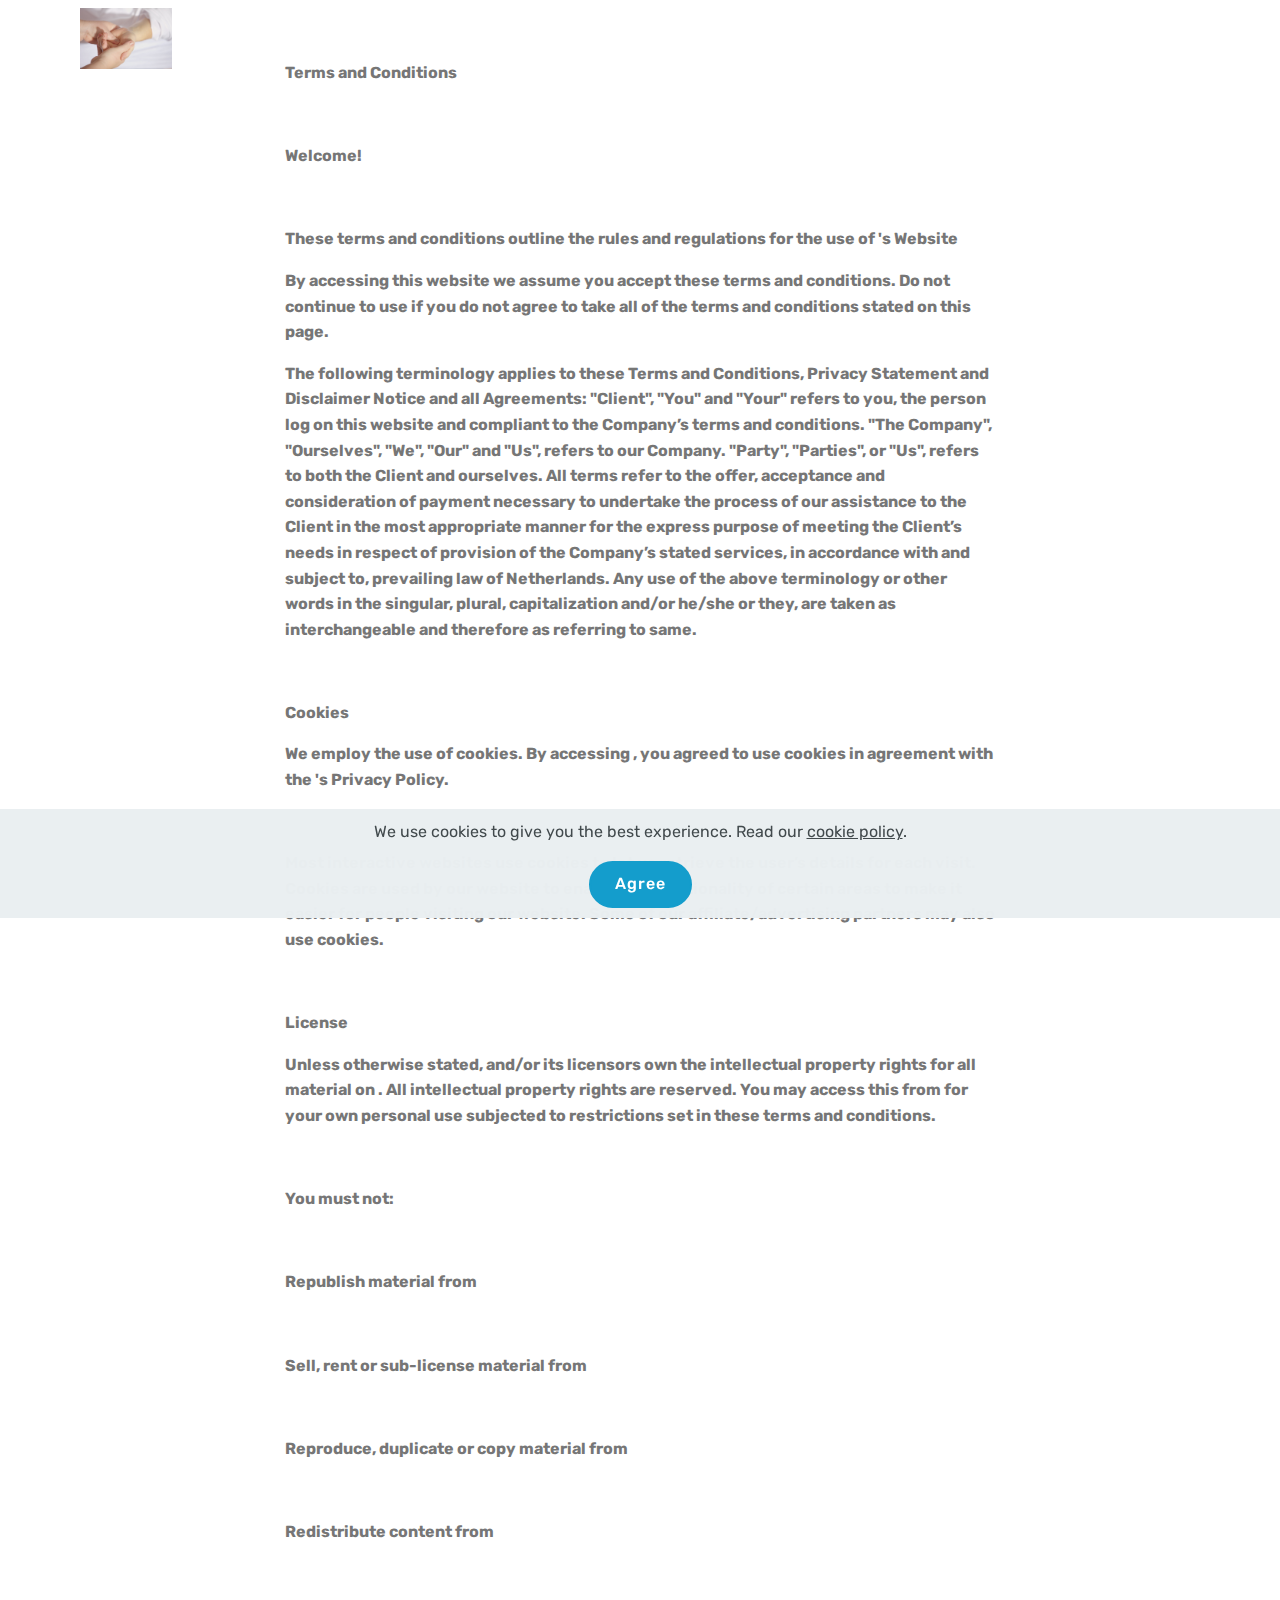
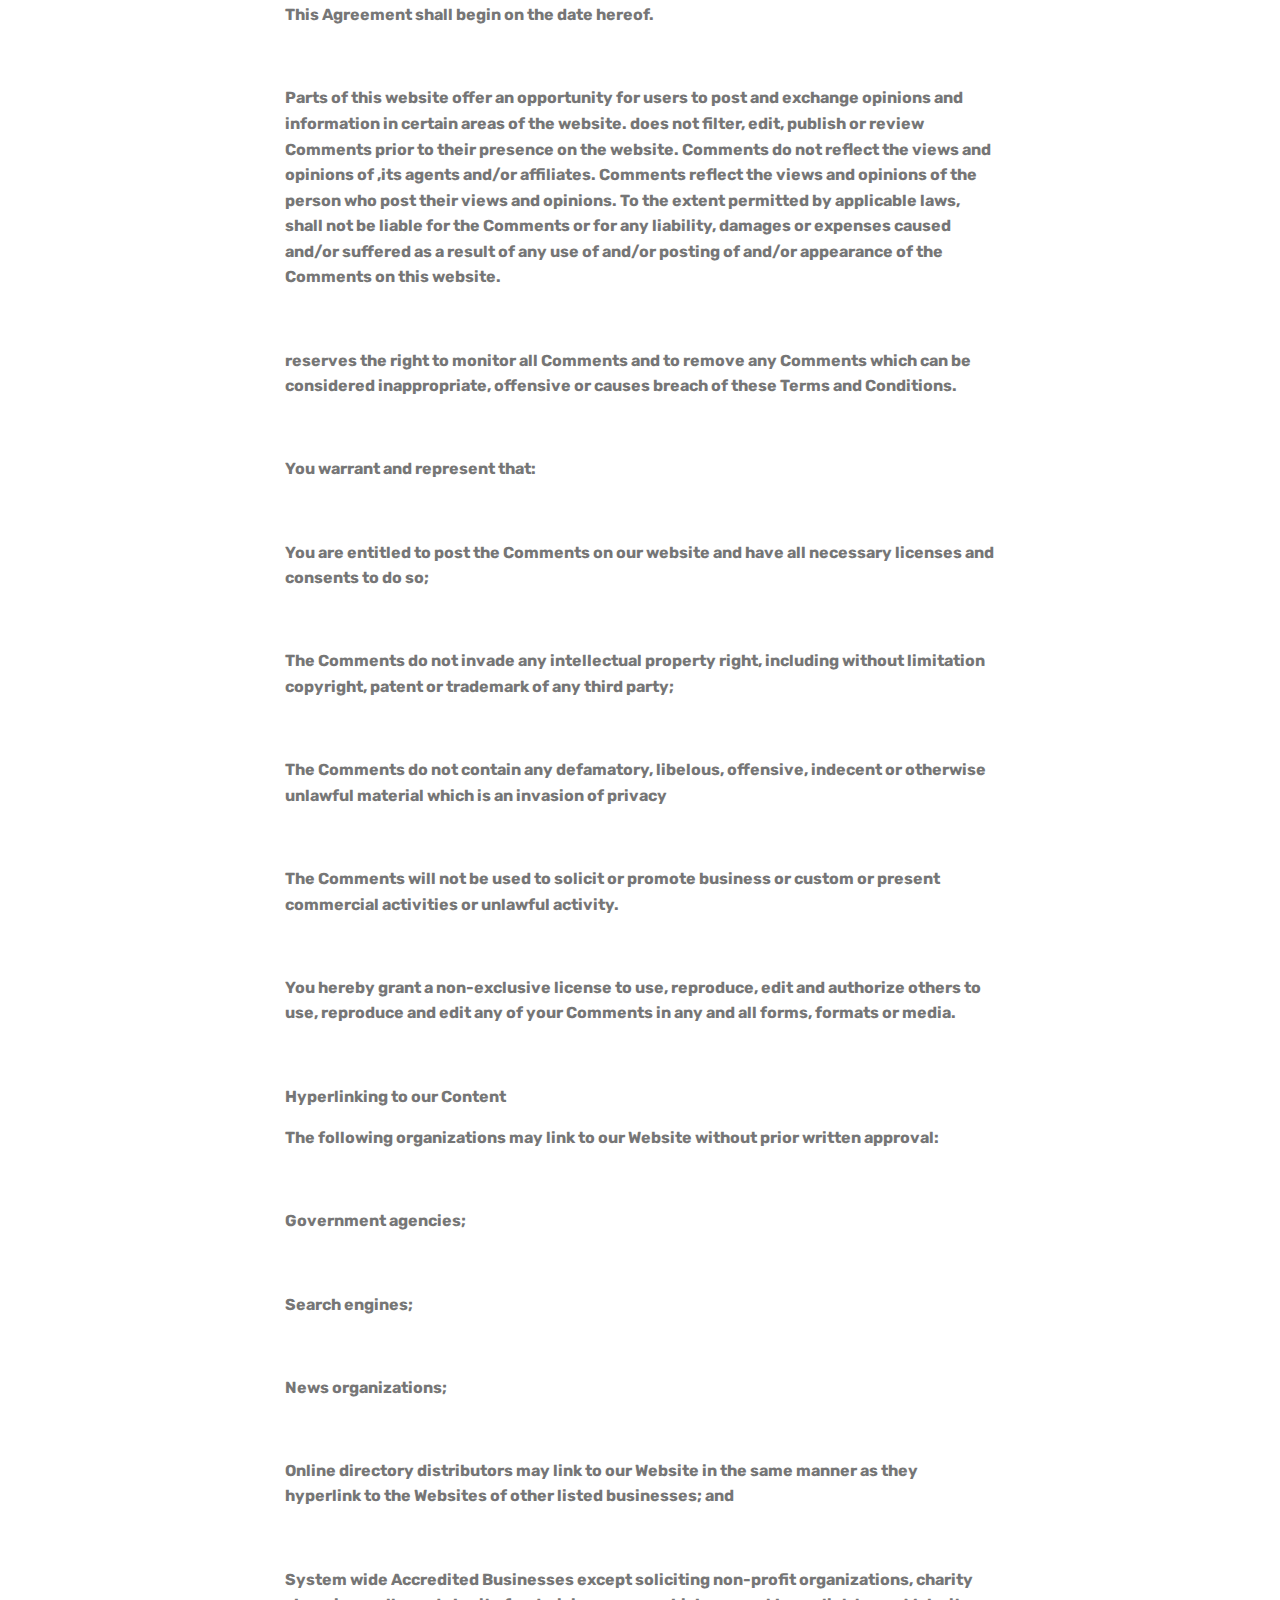
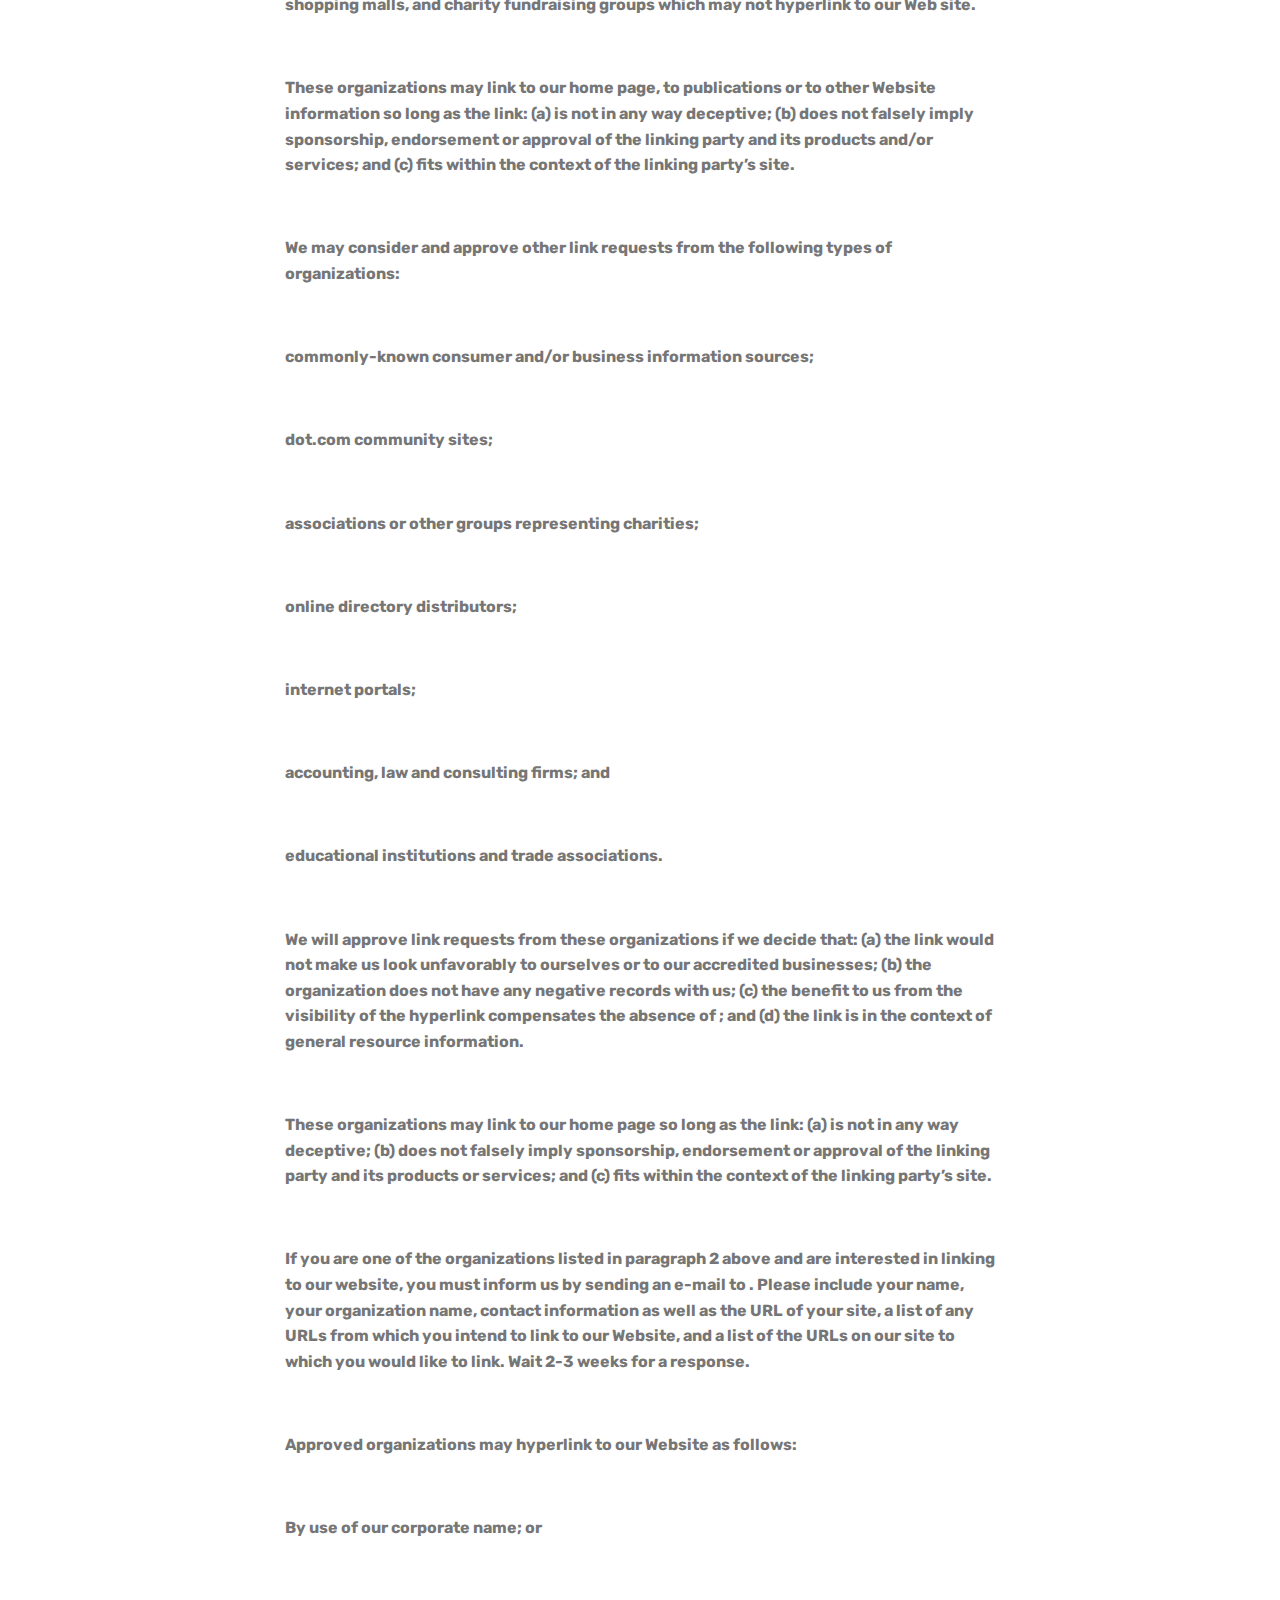
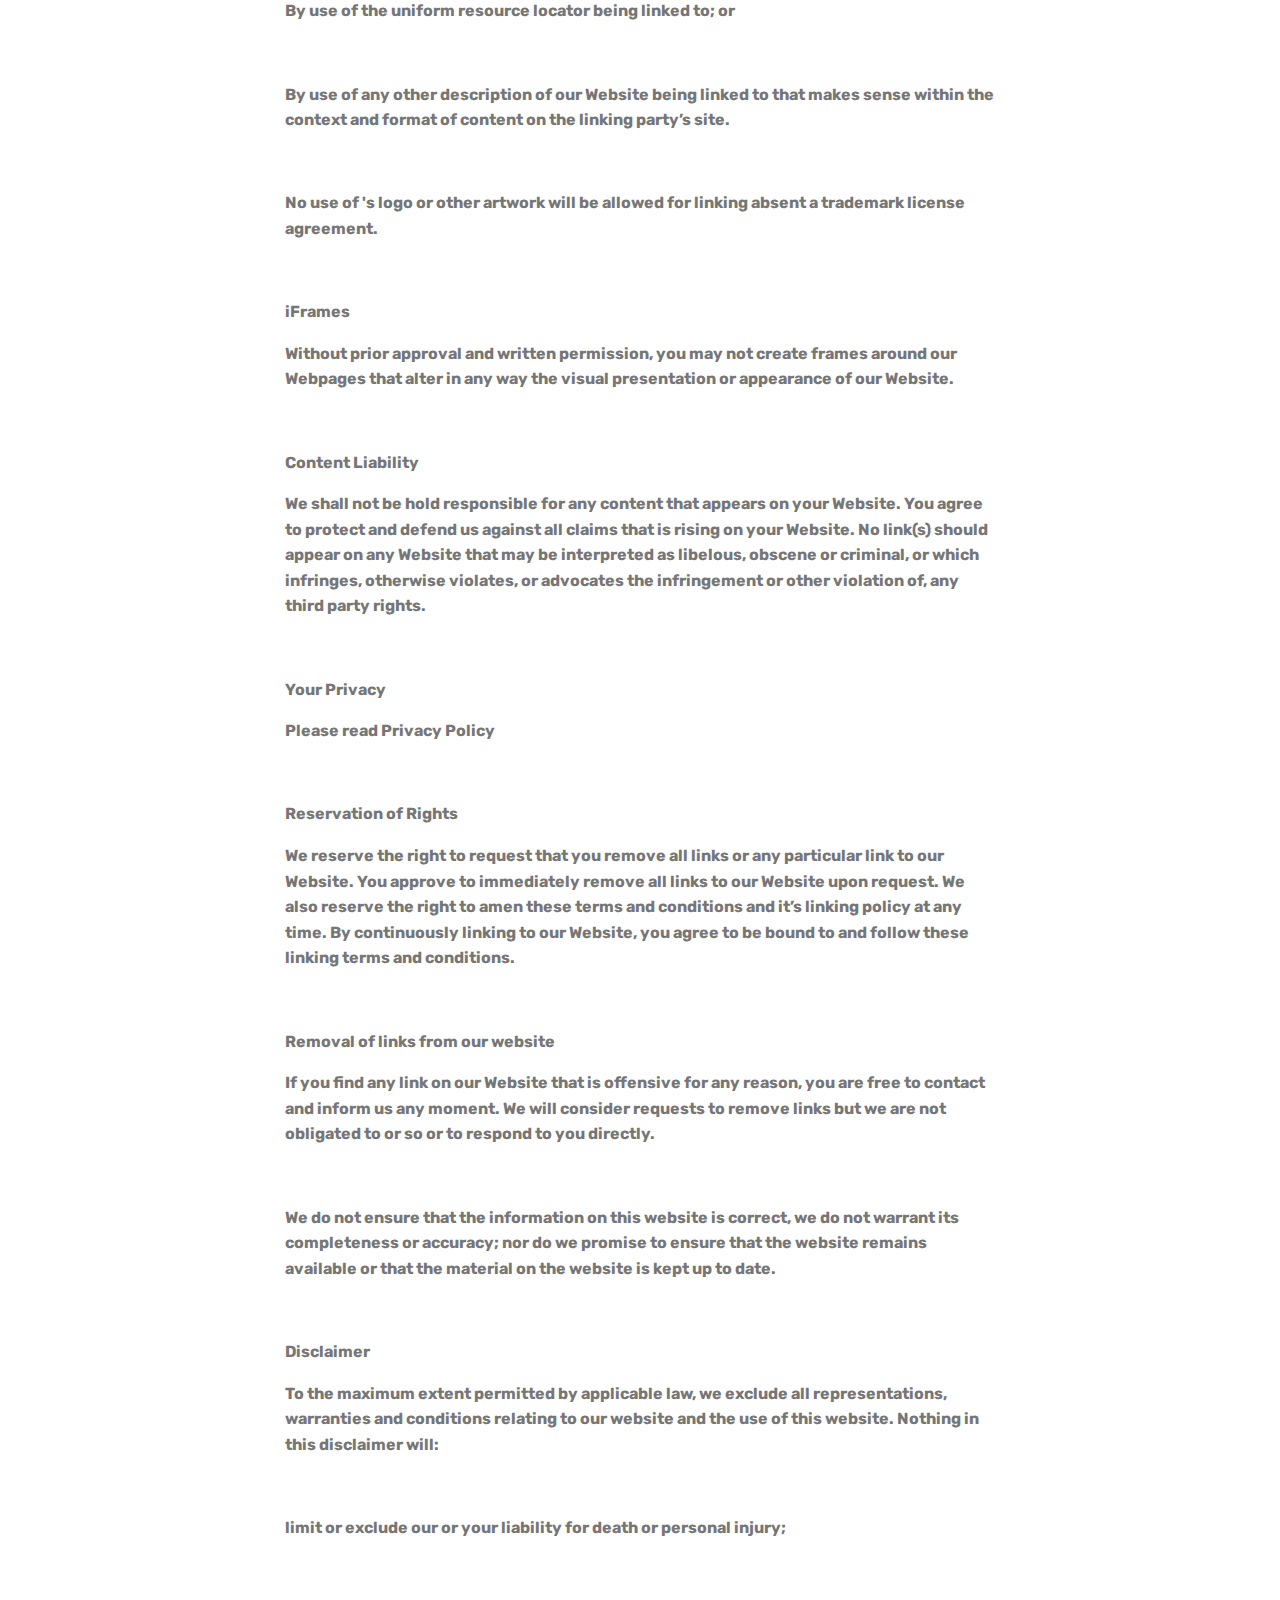
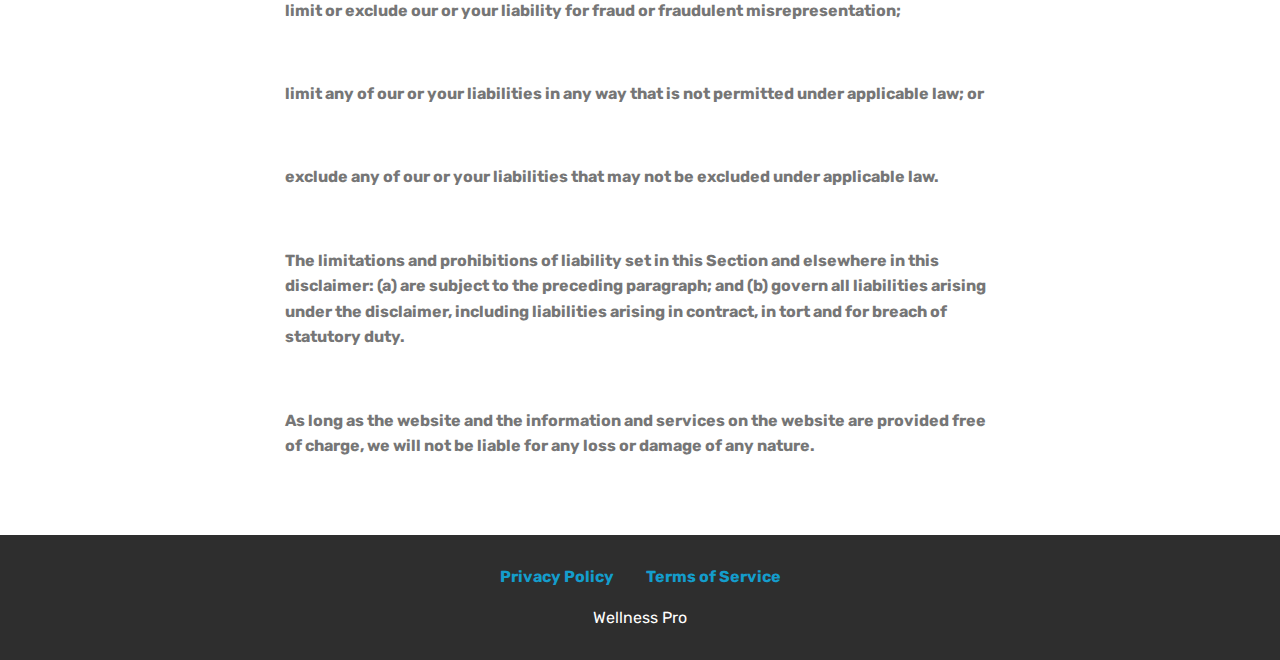
<file: terms.html>
<!DOCTYPE html>
<html  >
<head>
  <!-- Site made with Mobirise Website Builder v4.12.4, https://mobirise.com -->
  <meta charset="UTF-8">
  <meta http-equiv="X-UA-Compatible" content="IE=edge">
  <meta name="generator" content="Mobirise v4.12.4, mobirise.com">
  <meta name="viewport" content="width=device-width, initial-scale=1, minimum-scale=1">
  <link rel="shortcut icon" href="assets/images/wellness.png" type="image/x-icon">
  <meta name="description" content="Terms of Service">
  
  
  <title>Terms of Service</title>
  <link rel="stylesheet" href="assets/web/assets/mobirise-icons/mobirise-icons.css">
  <link rel="stylesheet" href="assets/bootstrap/css/bootstrap.min.css">
  <link rel="stylesheet" href="assets/bootstrap/css/bootstrap-grid.min.css">
  <link rel="stylesheet" href="assets/bootstrap/css/bootstrap-reboot.min.css">
  <link rel="stylesheet" href="assets/web/assets/gdpr-plugin/gdpr-styles.css">
  <link rel="stylesheet" href="assets/tether/tether.min.css">
  <link rel="stylesheet" href="assets/dropdown/css/style.css">
  <link rel="stylesheet" href="assets/socicon/css/styles.css">
  <link rel="stylesheet" href="assets/theme/css/style.css">
  <link rel="preload" as="style" href="assets/mobirise/css/mbr-additional.css"><link rel="stylesheet" href="assets/mobirise/css/mbr-additional.css" type="text/css">
  
  
  
</head>
<body>
  <section class="mbr-section article content1 cid-s7zAzClB5q" id="content1-d">
    
     

    <div class="container">
        <div class="media-container-row">
            <div class="mbr-text col-12 mbr-fonts-style display-7 col-md-8"><p><strong>Terms and Conditions</strong></p><p><strong><br></strong></p><p><strong>Welcome!</strong></p><p><strong><br></strong></p><p><strong>These terms and conditions outline the rules and regulations for the use of 's Website</strong></p><p><strong>By accessing this website we assume you accept these terms and conditions. Do not continue to use if you do not agree to take all of the terms and conditions stated on this page.&nbsp;</strong><br></p><p><strong>The following terminology applies to these Terms and Conditions, Privacy Statement and Disclaimer Notice and all Agreements: "Client", "You" and "Your" refers to you, the person log on this website and compliant to the Company’s terms and conditions. "The Company", "Ourselves", "We", "Our" and "Us", refers to our Company. "Party", "Parties", or "Us", refers to both the Client and ourselves. All terms refer to the offer, acceptance and consideration of payment necessary to undertake the process of our assistance to the Client in the most appropriate manner for the express purpose of meeting the Client’s needs in respect of provision of the Company’s stated services, in accordance with and subject to, prevailing law of Netherlands. Any use of the above terminology or other words in the singular, plural, capitalization and/or he/she or they, are taken as interchangeable and therefore as referring to same.</strong><br></p><p><strong><br></strong></p><p><strong>Cookies</strong></p><p><strong>We employ the use of cookies. By accessing , you agreed to use cookies in agreement with the 's Privacy Policy.</strong></p><p><strong><br></strong></p><p><strong>Most interactive websites use cookies to let us retrieve the user’s details for each visit. Cookies are used by our website to enable the functionality of certain areas to make it easier for people visiting our website. Some of our affiliate/advertising partners may also use cookies.</strong></p><p><strong><br></strong></p><p><strong>License</strong></p><p><strong>Unless otherwise stated, and/or its licensors own the intellectual property rights for all material on . All intellectual property rights are reserved. You may access this from for your own personal use subjected to restrictions set in these terms and conditions.</strong></p><p><strong><br></strong></p><p><strong>You must not:</strong></p><p><strong><br></strong></p><p><strong>Republish material from&nbsp;</strong></p><p><strong><br></strong></p><p><strong>Sell, rent or sub-license material from&nbsp;</strong></p><p><strong><br></strong></p><p><strong>Reproduce, duplicate or copy material from&nbsp;</strong></p><p><strong><br></strong></p><p><strong>Redistribute content from&nbsp;</strong></p><p><strong><br></strong></p><p><strong>This Agreement shall begin on the date hereof.</strong></p><p><strong><br></strong></p><p><strong>Parts of this website offer an opportunity for users to post and exchange opinions and information in certain areas of the website. does not filter, edit, publish or review Comments prior to their presence on the website. Comments do not reflect the views and opinions of ,its agents and/or affiliates. Comments reflect the views and opinions of the person who post their views and opinions. To the extent permitted by applicable laws, shall not be liable for the Comments or for any liability, damages or expenses caused and/or suffered as a result of any use of and/or posting of and/or appearance of the Comments on this website.</strong></p><p><strong><br></strong></p><p><strong>reserves the right to monitor all Comments and to remove any Comments which can be considered inappropriate, offensive or causes breach of these Terms and Conditions.</strong></p><p><strong><br></strong></p><p><strong>You warrant and represent that:</strong></p><p><strong><br></strong></p><p><strong>You are entitled to post the Comments on our website and have all necessary licenses and consents to do so;</strong></p><p><strong><br></strong></p><p><strong>The Comments do not invade any intellectual property right, including without limitation copyright, patent or trademark of any third party;</strong></p><p><strong><br></strong></p><p><strong>The Comments do not contain any defamatory, libelous, offensive, indecent or otherwise unlawful material which is an invasion of privacy</strong></p><p><strong><br></strong></p><p><strong>The Comments will not be used to solicit or promote business or custom or present commercial activities or unlawful activity.</strong></p><p><strong><br></strong></p><p><strong>You hereby grant a non-exclusive license to use, reproduce, edit and authorize others to use, reproduce and edit any of your Comments in any and all forms, formats or media.</strong></p><p><strong><br></strong></p><p><strong>Hyperlinking to our Content</strong></p><p><strong>The following organizations may link to our Website without prior written approval:</strong></p><p><strong><br></strong></p><p><strong>Government agencies;</strong></p><p><strong><br></strong></p><p><strong>Search engines;</strong></p><p><strong><br></strong></p><p><strong>News organizations;</strong></p><p><strong><br></strong></p><p><strong>Online directory distributors may link to our Website in the same manner as they hyperlink to the Websites of other listed businesses; and</strong></p><p><strong><br></strong></p><p><strong>System wide Accredited Businesses except soliciting non-profit organizations, charity shopping malls, and charity fundraising groups which may not hyperlink to our Web site.</strong></p><p><strong><br></strong></p><p><strong>These organizations may link to our home page, to publications or to other Website information so long as the link: (a) is not in any way deceptive; (b) does not falsely imply sponsorship, endorsement or approval of the linking party and its products and/or services; and (c) fits within the context of the linking party’s site.</strong></p><p><strong><br></strong></p><p><strong>We may consider and approve other link requests from the following types of organizations:</strong></p><p><strong><br></strong></p><p><strong>commonly-known consumer and/or business information sources;</strong></p><p><strong><br></strong></p><p><strong>dot.com community sites;</strong></p><p><strong><br></strong></p><p><strong>associations or other groups representing charities;</strong></p><p><strong><br></strong></p><p><strong>online directory distributors;</strong></p><p><strong><br></strong></p><p><strong>internet portals;</strong></p><p><strong><br></strong></p><p><strong>accounting, law and consulting firms; and</strong></p><p><strong><br></strong></p><p><strong>educational institutions and trade associations.</strong></p><p><strong><br></strong></p><p><strong>We will approve link requests from these organizations if we decide that: (a) the link would not make us look unfavorably to ourselves or to our accredited businesses; (b) the organization does not have any negative records with us; (c) the benefit to us from the visibility of the hyperlink compensates the absence of ; and (d) the link is in the context of general resource information.</strong></p><p><strong><br></strong></p><p><strong>These organizations may link to our home page so long as the link: (a) is not in any way deceptive; (b) does not falsely imply sponsorship, endorsement or approval of the linking party and its products or services; and (c) fits within the context of the linking party’s site.</strong></p><p><strong><br></strong></p><p><strong>If you are one of the organizations listed in paragraph 2 above and are interested in linking to our website, you must inform us by sending an e-mail to . Please include your name, your organization name, contact information as well as the URL of your site, a list of any URLs from which you intend to link to our Website, and a list of the URLs on our site to which you would like to link. Wait 2-3 weeks for a response.</strong></p><p><strong><br></strong></p><p><strong>Approved organizations may hyperlink to our Website as follows:</strong></p><p><strong><br></strong></p><p><strong>By use of our corporate name; or</strong></p><p><strong><br></strong></p><p><strong>By use of the uniform resource locator being linked to; or</strong></p><p><strong><br></strong></p><p><strong>By use of any other description of our Website being linked to that makes sense within the context and format of content on the linking party’s site.</strong></p><p><strong><br></strong></p><p><strong>No use of 's logo or other artwork will be allowed for linking absent a trademark license agreement.</strong></p><p><strong><br></strong></p><p><strong>iFrames</strong></p><p><strong>Without prior approval and written permission, you may not create frames around our Webpages that alter in any way the visual presentation or appearance of our Website.</strong></p><p><strong><br></strong></p><p><strong>Content Liability</strong></p><p><strong>We shall not be hold responsible for any content that appears on your Website. You agree to protect and defend us against all claims that is rising on your Website. No link(s) should appear on any Website that may be interpreted as libelous, obscene or criminal, or which infringes, otherwise violates, or advocates the infringement or other violation of, any third party rights.</strong></p><p><strong><br></strong></p><p><strong>Your Privacy</strong></p><p><strong>Please read Privacy Policy</strong></p><p><strong><br></strong></p><p><strong>Reservation of Rights</strong></p><p><strong>We reserve the right to request that you remove all links or any particular link to our Website. You approve to immediately remove all links to our Website upon request. We also reserve the right to amen these terms and conditions and it’s linking policy at any time. By continuously linking to our Website, you agree to be bound to and follow these linking terms and conditions.</strong></p><p><strong><br></strong></p><p><strong>Removal of links from our website</strong></p><p><strong>If you find any link on our Website that is offensive for any reason, you are free to contact and inform us any moment. We will consider requests to remove links but we are not obligated to or so or to respond to you directly.</strong></p><p><strong><br></strong></p><p><strong>We do not ensure that the information on this website is correct, we do not warrant its completeness or accuracy; nor do we promise to ensure that the website remains available or that the material on the website is kept up to date.</strong></p><p><strong><br></strong></p><p><strong>Disclaimer</strong></p><p><strong>To the maximum extent permitted by applicable law, we exclude all representations, warranties and conditions relating to our website and the use of this website. Nothing in this disclaimer will:</strong></p><p><strong><br></strong></p><p><strong>limit or exclude our or your liability for death or personal injury;</strong></p><p><strong><br></strong></p><p><strong>limit or exclude our or your liability for fraud or fraudulent misrepresentation;</strong></p><p><strong><br></strong></p><p><strong>limit any of our or your liabilities in any way that is not permitted under applicable law; or</strong></p><p><strong><br></strong></p><p><strong>exclude any of our or your liabilities that may not be excluded under applicable law.</strong></p><p><strong><br></strong></p><p><strong>The limitations and prohibitions of liability set in this Section and elsewhere in this disclaimer: (a) are subject to the preceding paragraph; and (b) govern all liabilities arising under the disclaimer, including liabilities arising in contract, in tort and for breach of statutory duty.</strong></p><p><strong><br></strong></p><p><strong>As long as the website and the information and services on the website are provided free of charge, we will not be liable for any loss or damage of any nature.</strong></p></div>
        </div>
    </div>
</section>

<section class="engine"><a href="https://mobirise.info/g">how to build your own website for free</a></section><section class="menu cid-s7zmcyveAb" once="menu" id="menu1-7">

    

    <nav class="navbar navbar-expand beta-menu navbar-dropdown align-items-center navbar-fixed-top navbar-toggleable-sm bg-color transparent">
        <button class="navbar-toggler navbar-toggler-right" type="button" data-toggle="collapse" data-target="#navbarSupportedContent" aria-controls="navbarSupportedContent" aria-expanded="false" aria-label="Toggle navigation">
            <div class="hamburger">
                <span></span>
                <span></span>
                <span></span>
                <span></span>
            </div>
        </button>
        <div class="menu-logo">
            <div class="navbar-brand">
                <span class="navbar-logo">
                    <a href="index.html">
                         <img src="assets/images/mbr-4.jpg" alt="Mobirise" title="" style="height: 3.8rem;">
                    </a>
                </span>
                <span class="navbar-caption-wrap"><a class="navbar-caption text-white display-4" href="index.html">
                        Wellness Pro</a></span>
            </div>
        </div>
        <div class="collapse navbar-collapse" id="navbarSupportedContent">
            
            
        </div>
    </nav>
</section>

<section once="footers" class="cid-s7zmz4a31J" id="footer7-8">

    

    

    <div class="container">
        <div class="media-container-row align-center mbr-white">
            <div class="row row-links">
                <ul class="foot-menu">
                    
                    
                    
                    
                    
                <li class="foot-menu-item mbr-fonts-style display-7"><a href="privacy.html"><strong>Privacy Policy</strong></a></li><li class="foot-menu-item mbr-fonts-style display-7"><a href="terms.html"><strong>Terms of Service</strong></a></li></ul>
            </div>
            
            <div class="row row-copirayt">
                <p class="mbr-text mb-0 mbr-fonts-style mbr-white align-center display-7">Wellness Pro</p>
            </div>
        </div>
    </div>
</section>


  <script src="assets/web/assets/jquery/jquery.min.js"></script>
  <script src="assets/popper/popper.min.js"></script>
  <script src="assets/bootstrap/js/bootstrap.min.js"></script>
  <script src="assets/tether/tether.min.js"></script>
  <script src="assets/web/assets/cookies-alert-plugin/cookies-alert-core.js"></script>
  <script src="assets/web/assets/cookies-alert-plugin/cookies-alert-script.js"></script>
  <script src="assets/smoothscroll/smooth-scroll.js"></script>
  <script src="assets/dropdown/js/nav-dropdown.js"></script>
  <script src="assets/dropdown/js/navbar-dropdown.js"></script>
  <script src="assets/touchswipe/jquery.touch-swipe.min.js"></script>
  <script src="assets/theme/js/script.js"></script>
  
  
<input name="cookieData" type="hidden" data-cookie-customDialogSelector='null' data-cookie-colorText='#424a4d' data-cookie-colorBg='rgba(234, 239, 241, 0.99)' data-cookie-textButton='Agree' data-cookie-colorButton='' data-cookie-colorLink='#424a4d' data-cookie-underlineLink='true' data-cookie-text="We use cookies to give you the best experience. Read our <a href='privacy.html'>cookie policy</a>.">
  </body>
</html>
</file>
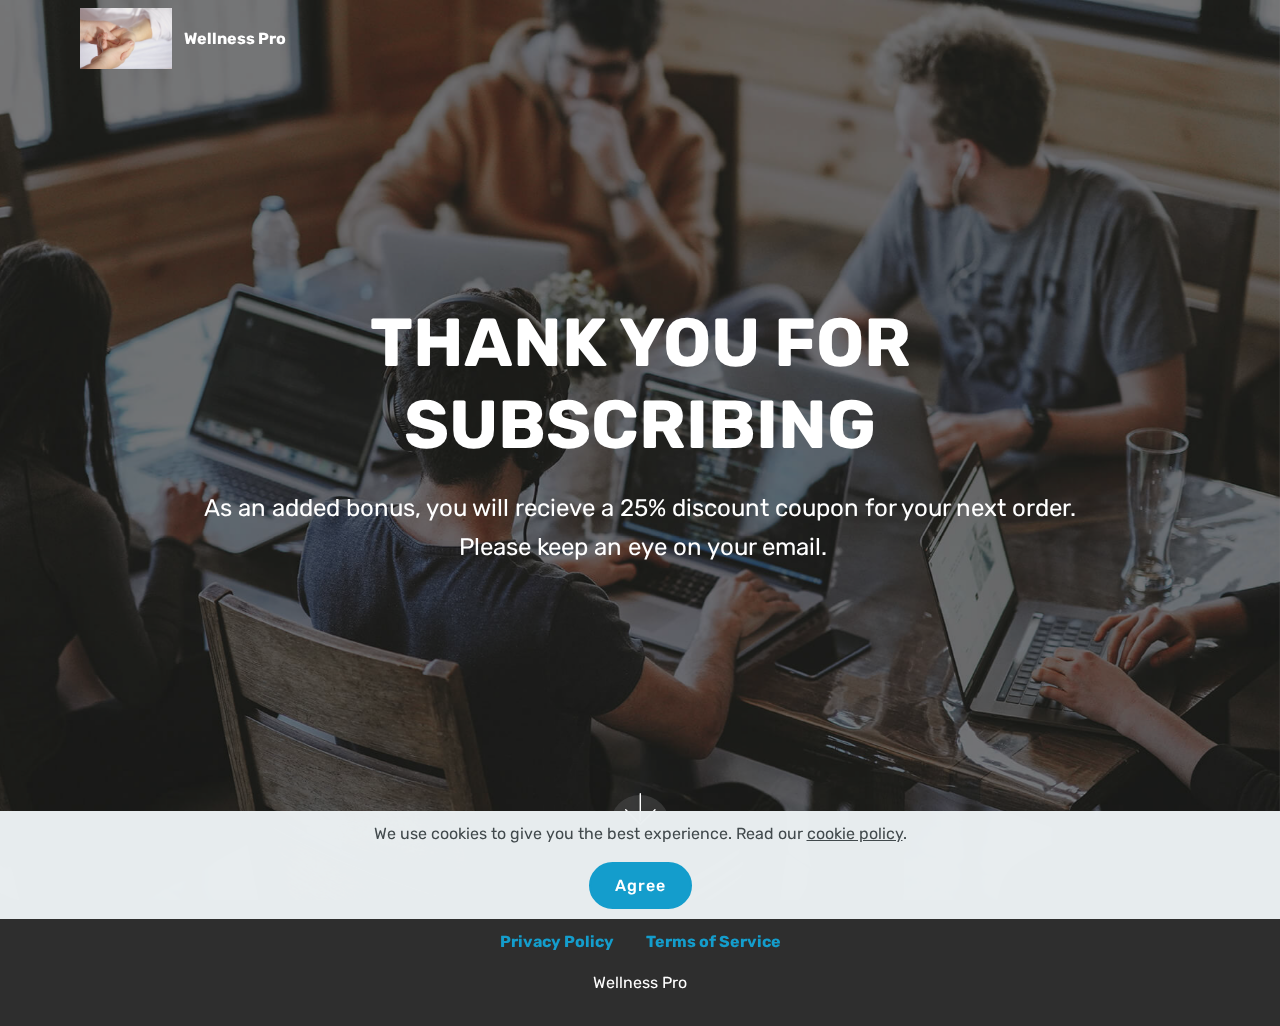
<file: thankyou.html>
<!DOCTYPE html>
<html  >
<head>
  <!-- Site made with Mobirise Website Builder v4.12.4, https://mobirise.com -->
  <meta charset="UTF-8">
  <meta http-equiv="X-UA-Compatible" content="IE=edge">
  <meta name="generator" content="Mobirise v4.12.4, mobirise.com">
  <meta name="viewport" content="width=device-width, initial-scale=1, minimum-scale=1">
  <link rel="shortcut icon" href="assets/images/wellness.png" type="image/x-icon">
  <meta name="description" content="Thank You">
  
  
  <title>Thank You</title>
  <link rel="stylesheet" href="assets/web/assets/mobirise-icons/mobirise-icons.css">
  <link rel="stylesheet" href="assets/bootstrap/css/bootstrap.min.css">
  <link rel="stylesheet" href="assets/bootstrap/css/bootstrap-grid.min.css">
  <link rel="stylesheet" href="assets/bootstrap/css/bootstrap-reboot.min.css">
  <link rel="stylesheet" href="assets/web/assets/gdpr-plugin/gdpr-styles.css">
  <link rel="stylesheet" href="assets/tether/tether.min.css">
  <link rel="stylesheet" href="assets/dropdown/css/style.css">
  <link rel="stylesheet" href="assets/socicon/css/styles.css">
  <link rel="stylesheet" href="assets/theme/css/style.css">
  <link rel="preload" as="style" href="assets/mobirise/css/mbr-additional.css"><link rel="stylesheet" href="assets/mobirise/css/mbr-additional.css" type="text/css">
  
  
  
</head>
<body>
  <section class="cid-s7zE0fFYbL mbr-fullscreen mbr-parallax-background" id="header2-i">

    

    <div class="mbr-overlay" style="opacity: 0.5; background-color: rgb(35, 35, 35);"></div>

    <div class="container align-center">
        <div class="row justify-content-md-center">
            <div class="mbr-white col-md-10">
                <h1 class="mbr-section-title mbr-bold pb-3 mbr-fonts-style display-1">
                    THANK YOU FOR SUBSCRIBING</h1>
                
                <p class="mbr-text pb-3 mbr-fonts-style display-5">
                    As an added bonus, you will recieve a 25% discount coupon for your next order. &nbsp;Please keep an eye on your email.</p>
                
            </div>
        </div>
    </div>
    <div class="mbr-arrow hidden-sm-down" aria-hidden="true">
        <a href="#next">
            <i class="mbri-down mbr-iconfont"></i>
        </a>
    </div>
</section>

<section class="engine"><a href="https://mobirise.info/f">simple web creator</a></section><section class="menu cid-s7zmcyveAb" once="menu" id="menu1-g">

    

    <nav class="navbar navbar-expand beta-menu navbar-dropdown align-items-center navbar-fixed-top navbar-toggleable-sm bg-color transparent">
        <button class="navbar-toggler navbar-toggler-right" type="button" data-toggle="collapse" data-target="#navbarSupportedContent" aria-controls="navbarSupportedContent" aria-expanded="false" aria-label="Toggle navigation">
            <div class="hamburger">
                <span></span>
                <span></span>
                <span></span>
                <span></span>
            </div>
        </button>
        <div class="menu-logo">
            <div class="navbar-brand">
                <span class="navbar-logo">
                    <a href="index.html">
                         <img src="assets/images/mbr-4.jpg" alt="Mobirise" title="" style="height: 3.8rem;">
                    </a>
                </span>
                <span class="navbar-caption-wrap"><a class="navbar-caption text-white display-4" href="index.html">
                        Wellness Pro</a></span>
            </div>
        </div>
        <div class="collapse navbar-collapse" id="navbarSupportedContent">
            
            
        </div>
    </nav>
</section>

<section once="footers" class="cid-s7zmz4a31J" id="footer7-h">

    

    

    <div class="container">
        <div class="media-container-row align-center mbr-white">
            <div class="row row-links">
                <ul class="foot-menu">
                    
                    
                    
                    
                    
                <li class="foot-menu-item mbr-fonts-style display-7"><a href="privacy.html"><strong>Privacy Policy</strong></a></li><li class="foot-menu-item mbr-fonts-style display-7"><a href="terms.html"><strong>Terms of Service</strong></a></li></ul>
            </div>
            
            <div class="row row-copirayt">
                <p class="mbr-text mb-0 mbr-fonts-style mbr-white align-center display-7">Wellness Pro</p>
            </div>
        </div>
    </div>
</section>


  <script src="assets/web/assets/jquery/jquery.min.js"></script>
  <script src="assets/popper/popper.min.js"></script>
  <script src="assets/bootstrap/js/bootstrap.min.js"></script>
  <script src="assets/tether/tether.min.js"></script>
  <script src="assets/web/assets/cookies-alert-plugin/cookies-alert-core.js"></script>
  <script src="assets/web/assets/cookies-alert-plugin/cookies-alert-script.js"></script>
  <script src="assets/smoothscroll/smooth-scroll.js"></script>
  <script src="assets/parallax/jarallax.min.js"></script>
  <script src="assets/dropdown/js/nav-dropdown.js"></script>
  <script src="assets/dropdown/js/navbar-dropdown.js"></script>
  <script src="assets/touchswipe/jquery.touch-swipe.min.js"></script>
  <script src="assets/theme/js/script.js"></script>
  
  
<input name="cookieData" type="hidden" data-cookie-customDialogSelector='null' data-cookie-colorText='#424a4d' data-cookie-colorBg='rgba(234, 239, 241, 0.99)' data-cookie-textButton='Agree' data-cookie-colorButton='' data-cookie-colorLink='#424a4d' data-cookie-underlineLink='true' data-cookie-text="We use cookies to give you the best experience. Read our <a href='privacy.html'>cookie policy</a>.">
  </body>
</html>
</file>
<file: assets/web/assets/mobirise-icons/mobirise-icons.css>
@font-face {
  font-family: 'MobiriseIcons';
  src:  url('mobirise-icons.eot?spat4u');
  src:  url('mobirise-icons.eot?spat4u#iefix') format('embedded-opentype'),
    url('mobirise-icons.ttf?spat4u') format('truetype'),
    url('mobirise-icons.woff?spat4u') format('woff'),
    url('mobirise-icons.svg?spat4u#MobiriseIcons') format('svg');
  font-weight: normal;
  font-style: normal;
  font-display: swap;
}

[class^="mbri-"], [class*=" mbri-"] {
  /* use !important to prevent issues with browser extensions that change fonts */
  font-family: MobiriseIcons !important;
  speak: none;
  font-style: normal;
  font-weight: normal;
  font-variant: normal;
  text-transform: none;
  line-height: 1;

  /* Better Font Rendering =========== */
  -webkit-font-smoothing: antialiased;
  -moz-osx-font-smoothing: grayscale;
}

.mbri-add-submenu:before {
  content: "\e900";
}
.mbri-alert:before {
  content: "\e901";
}
.mbri-align-center:before {
  content: "\e902";
}
.mbri-align-justify:before {
  content: "\e903";
}
.mbri-align-left:before {
  content: "\e904";
}
.mbri-align-right:before {
  content: "\e905";
}
.mbri-android:before {
  content: "\e906";
}
.mbri-apple:before {
  content: "\e907";
}
.mbri-arrow-down:before {
  content: "\e908";
}
.mbri-arrow-next:before {
  content: "\e909";
}
.mbri-arrow-prev:before {
  content: "\e90a";
}
.mbri-arrow-up:before {
  content: "\e90b";
}
.mbri-bold:before {
  content: "\e90c";
}
.mbri-bookmark:before {
  content: "\e90d";
}
.mbri-bootstrap:before {
  content: "\e90e";
}
.mbri-briefcase:before {
  content: "\e90f";
}
.mbri-browse:before {
  content: "\e910";
}
.mbri-bulleted-list:before {
  content: "\e911";
}
.mbri-calendar:before {
  content: "\e912";
}
.mbri-camera:before {
  content: "\e913";
}
.mbri-cart-add:before {
  content: "\e914";
}
.mbri-cart-full:before {
  content: "\e915";
}
.mbri-cash:before {
  content: "\e916";
}
.mbri-change-style:before {
  content: "\e917";
}
.mbri-chat:before {
  content: "\e918";
}
.mbri-clock:before {
  content: "\e919";
}
.mbri-close:before {
  content: "\e91a";
}
.mbri-cloud:before {
  content: "\e91b";
}
.mbri-code:before {
  content: "\e91c";
}
.mbri-contact-form:before {
  content: "\e91d";
}
.mbri-credit-card:before {
  content: "\e91e";
}
.mbri-cursor-click:before {
  content: "\e91f";
}
.mbri-cust-feedback:before {
  content: "\e920";
}
.mbri-database:before {
  content: "\e921";
}
.mbri-delivery:before {
  content: "\e922";
}
.mbri-desktop:before {
  content: "\e923";
}
.mbri-devices:before {
  content: "\e924";
}
.mbri-down:before {
  content: "\e925";
}
.mbri-download:before {
  content: "\e989";
}
.mbri-drag-n-drop:before {
  content: "\e927";
}
.mbri-drag-n-drop2:before {
  content: "\e928";
}
.mbri-edit:before {
  content: "\e929";
}
.mbri-edit2:before {
  content: "\e92a";
}
.mbri-error:before {
  content: "\e92b";
}
.mbri-extension:before {
  content: "\e92c";
}
.mbri-features:before {
  content: "\e92d";
}
.mbri-file:before {
  content: "\e92e";
}
.mbri-flag:before {
  content: "\e92f";
}
.mbri-folder:before {
  content: "\e930";
}
.mbri-gift:before {
  content: "\e931";
}
.mbri-github:before {
  content: "\e932";
}
.mbri-globe:before {
  content: "\e933";
}
.mbri-globe-2:before {
  content: "\e934";
}
.mbri-growing-chart:before {
  content: "\e935";
}
.mbri-hearth:before {
  content: "\e936";
}
.mbri-help:before {
  content: "\e937";
}
.mbri-home:before {
  content: "\e938";
}
.mbri-hot-cup:before {
  content: "\e939";
}
.mbri-idea:before {
  content: "\e93a";
}
.mbri-image-gallery:before {
  content: "\e93b";
}
.mbri-image-slider:before {
  content: "\e93c";
}
.mbri-info:before {
  content: "\e93d";
}
.mbri-italic:before {
  content: "\e93e";
}
.mbri-key:before {
  content: "\e93f";
}
.mbri-laptop:before {
  content: "\e940";
}
.mbri-layers:before {
  content: "\e941";
}
.mbri-left-right:before {
  content: "\e942";
}
.mbri-left:before {
  content: "\e943";
}
.mbri-letter:before {
  content: "\e944";
}
.mbri-like:before {
  content: "\e945";
}
.mbri-link:before {
  content: "\e946";
}
.mbri-lock:before {
  content: "\e947";
}
.mbri-login:before {
  content: "\e948";
}
.mbri-logout:before {
  content: "\e949";
}
.mbri-magic-stick:before {
  content: "\e94a";
}
.mbri-map-pin:before {
  content: "\e94b";
}
.mbri-menu:before {
  content: "\e94c";
}
.mbri-mobile:before {
  content: "\e94d";
}
.mbri-mobile2:before {
  content: "\e94e";
}
.mbri-mobirise:before {
  content: "\e94f";
}
.mbri-more-horizontal:before {
  content: "\e950";
}
.mbri-more-vertical:before {
  content: "\e951";
}
.mbri-music:before {
  content: "\e952";
}
.mbri-new-file:before {
  content: "\e953";
}
.mbri-numbered-list:before {
  content: "\e954";
}
.mbri-opened-folder:before {
  content: "\e955";
}
.mbri-pages:before {
  content: "\e956";
}
.mbri-paper-plane:before {
  content: "\e957";
}
.mbri-paperclip:before {
  content: "\e958";
}
.mbri-photo:before {
  content: "\e959";
}
.mbri-photos:before {
  content: "\e95a";
}
.mbri-pin:before {
  content: "\e95b";
}
.mbri-play:before {
  content: "\e95c";
}
.mbri-plus:before {
  content: "\e95d";
}
.mbri-preview:before {
  content: "\e95e";
}
.mbri-print:before {
  content: "\e95f";
}
.mbri-protect:before {
  content: "\e960";
}
.mbri-question:before {
  content: "\e961";
}
.mbri-quote-left:before {
  content: "\e962";
}
.mbri-quote-right:before {
  content: "\e963";
}
.mbri-refresh:before {
  content: "\e964";
}
.mbri-responsive:before {
  content: "\e965";
}
.mbri-right:before {
  content: "\e966";
}
.mbri-rocket:before {
  content: "\e967";
}
.mbri-sad-face:before {
  content: "\e968";
}
.mbri-sale:before {
  content: "\e969";
}
.mbri-save:before {
  content: "\e96a";
}
.mbri-search:before {
  content: "\e96b";
}
.mbri-setting:before {
  content: "\e96c";
}
.mbri-setting2:before {
  content: "\e96d";
}
.mbri-setting3:before {
  content: "\e96e";
}
.mbri-share:before {
  content: "\e96f";
}
.mbri-shopping-bag:before {
  content: "\e970";
}
.mbri-shopping-basket:before {
  content: "\e971";
}
.mbri-shopping-cart:before {
  content: "\e972";
}
.mbri-sites:before {
  content: "\e973";
}
.mbri-smile-face:before {
  content: "\e974";
}
.mbri-speed:before {
  content: "\e975";
}
.mbri-star:before {
  content: "\e976";
}
.mbri-success:before {
  content: "\e977";
}
.mbri-sun:before {
  content: "\e978";
}
.mbri-sun2:before {
  content: "\e979";
}
.mbri-tablet:before {
  content: "\e97a";
}
.mbri-tablet-vertical:before {
  content: "\e97b";
}
.mbri-target:before {
  content: "\e97c";
}
.mbri-timer:before {
  content: "\e97d";
}
.mbri-to-ftp:before {
  content: "\e97e";
}
.mbri-to-local-drive:before {
  content: "\e97f";
}
.mbri-touch-swipe:before {
  content: "\e980";
}
.mbri-touch:before {
  content: "\e981";
}
.mbri-trash:before {
  content: "\e982";
}
.mbri-underline:before {
  content: "\e983";
}
.mbri-unlink:before {
  content: "\e984";
}
.mbri-unlock:before {
  content: "\e985";
}
.mbri-up-down:before {
  content: "\e986";
}
.mbri-up:before {
  content: "\e987";
}
.mbri-update:before {
  content: "\e988";
}
.mbri-upload:before {
 content: "\e926"; 
}
.mbri-user:before {
  content: "\e98a";
}
.mbri-user2:before {
  content: "\e98b";
}
.mbri-users:before {
  content: "\e98c";
}
.mbri-video:before {
  content: "\e98d";
}
.mbri-video-play:before {
  content: "\e98e";
}
.mbri-watch:before {
  content: "\e98f";
}
.mbri-website-theme:before {
  content: "\e990";
}
.mbri-wifi:before {
  content: "\e991";
}
.mbri-windows:before {
  content: "\e992";
}
.mbri-zoom-out:before {
  content: "\e993";
}
.mbri-redo:before {
  content: "\e994";
}
.mbri-undo:before {
  content: "\e995";
}
</file>
<file: assets/web/assets/gdpr-plugin/gdpr-styles.css>
.gdpr-block {
    padding: 10px;
    font-size: 14px;
    display: block;
    width: 100%;
    text-align: center;
}
.gdpr-block.covert {
	display: none;
}
.textGDPR {
    position: relative;
}
.gdpr-block label span.textGDPR input[name='gdpr']{
    width: 15px;
    height: 15px;
    margin: 0;
    position: absolute;
    top: 2px;
    left: -20px;
}
.gdpr-block label {
    color: #a7a7a7;
    vertical-align: middle;
    user-select: none;
    margin-bottom: 0;
}
</file>
<file: assets/socicon/css/styles.css>
@charset "UTF-8";

@font-face {
  font-family: 'Socicon';
  src:  url('../fonts/socicon.eot');
  src:  url('../fonts/socicon.eot?#iefix') format('embedded-opentype'),
    url('../fonts/socicon.woff2') format('woff2'),
    url('../fonts/socicon.ttf') format('truetype'),
    url('../fonts/socicon.woff') format('woff'),
    url('../fonts/socicon.svg#socicon') format('svg');
  font-weight: normal;
  font-style: normal;
}

[data-icon]:before {
  font-family: "socicon" !important;
  content: attr(data-icon);
  font-style: normal !important;
  font-weight: normal !important;
  font-variant: normal !important;
  text-transform: none !important;
  speak: none;
  line-height: 1;
  -webkit-font-smoothing: antialiased;
  -moz-osx-font-smoothing: grayscale;
}

[class^="socicon-"], [class*=" socicon-"] {
  /* use !important to prevent issues with browser extensions that change fonts */
  font-family: 'Socicon' !important;
  speak: none;
  font-style: normal;
  font-weight: normal;
  font-variant: normal;
  text-transform: none;
  line-height: 1;

  /* Better Font Rendering =========== */
  -webkit-font-smoothing: antialiased;
  -moz-osx-font-smoothing: grayscale;
}

.socicon-eitaa:before {
  content: "\e97c";
}
.socicon-soroush:before {
  content: "\e97d";
}
.socicon-bale:before {
  content: "\e97e";
}
.socicon-zazzle:before {
  content: "\e97b";
}
.socicon-society6:before {
  content: "\e97a";
}
.socicon-redbubble:before {
  content: "\e979";
}
.socicon-avvo:before {
  content: "\e978";
}
.socicon-stitcher:before {
  content: "\e977";
}
.socicon-googlehangouts:before {
  content: "\e974";
}
.socicon-dlive:before {
  content: "\e975";
}
.socicon-vsco:before {
  content: "\e976";
}
.socicon-flipboard:before {
  content: "\e973";
}
.socicon-ubuntu:before {
  content: "\e958";
}
.socicon-artstation:before {
  content: "\e959";
}
.socicon-invision:before {
  content: "\e95a";
}
.socicon-torial:before {
  content: "\e95b";
}
.socicon-collectorz:before {
  content: "\e95c";
}
.socicon-seenthis:before {
  content: "\e95d";
}
.socicon-googleplaymusic:before {
  content: "\e95e";
}
.socicon-debian:before {
  content: "\e95f";
}
.socicon-filmfreeway:before {
  content: "\e960";
}
.socicon-gnome:before {
  content: "\e961";
}
.socicon-itchio:before {
  content: "\e962";
}
.socicon-jamendo:before {
  content: "\e963";
}
.socicon-mix:before {
  content: "\e964";
}
.socicon-sharepoint:before {
  content: "\e965";
}
.socicon-tinder:before {
  content: "\e966";
}
.socicon-windguru:before {
  content: "\e967";
}
.socicon-cdbaby:before {
  content: "\e968";
}
.socicon-elementaryos:before {
  content: "\e969";
}
.socicon-stage32:before {
  content: "\e96a";
}
.socicon-tiktok:before {
  content: "\e96b";
}
.socicon-gitter:before {
  content: "\e96c";
}
.socicon-letterboxd:before {
  content: "\e96d";
}
.socicon-threema:before {
  content: "\e96e";
}
.socicon-splice:before {
  content: "\e96f";
}
.socicon-metapop:before {
  content: "\e970";
}
.socicon-naver:before {
  content: "\e971";
}
.socicon-remote:before {
  content: "\e972";
}
.socicon-internet:before {
  content: "\e957";
}
.socicon-moddb:before {
  content: "\e94b";
}
.socicon-indiedb:before {
  content: "\e94c";
}
.socicon-traxsource:before {
  content: "\e94d";
}
.socicon-gamefor:before {
  content: "\e94e";
}
.socicon-pixiv:before {
  content: "\e94f";
}
.socicon-myanimelist:before {
  content: "\e950";
}
.socicon-blackberry:before {
  content: "\e951";
}
.socicon-wickr:before {
  content: "\e952";
}
.socicon-spip:before {
  content: "\e953";
}
.socicon-napster:before {
  content: "\e954";
}
.socicon-beatport:before {
  content: "\e955";
}
.socicon-hackerone:before {
  content: "\e956";
}
.socicon-hackernews:before {
  content: "\e946";
}
.socicon-smashwords:before {
  content: "\e947";
}
.socicon-kobo:before {
  content: "\e948";
}
.socicon-bookbub:before {
  content: "\e949";
}
.socicon-mailru:before {
  content: "\e94a";
}
.socicon-gitlab:before {
  content: "\e945";
}
.socicon-instructables:before {
  content: "\e944";
}
.socicon-portfolio:before {
  content: "\e943";
}
.socicon-codered:before {
  content: "\e940";
}
.socicon-origin:before {
  content: "\e941";
}
.socicon-nextdoor:before {
  content: "\e942";
}
.socicon-udemy:before {
  content: "\e93f";
}
.socicon-livemaster:before {
  content: "\e93e";
}
.socicon-crunchbase:before {
  content: "\e93b";
}
.socicon-homefy:before {
  content: "\e93c";
}
.socicon-calendly:before {
  content: "\e93d";
}
.socicon-realtor:before {
  content: "\e90f";
}
.socicon-tidal:before {
  content: "\e910";
}
.socicon-qobuz:before {
  content: "\e911";
}
.socicon-natgeo:before {
  content: "\e912";
}
.socicon-mastodon:before {
  content: "\e913";
}
.socicon-unsplash:before {
  content: "\e914";
}
.socicon-homeadvisor:before {
  content: "\e915";
}
.socicon-angieslist:before {
  content: "\e916";
}
.socicon-codepen:before {
  content: "\e917";
}
.socicon-slack:before {
  content: "\e918";
}
.socicon-openaigym:before {
  content: "\e919";
}
.socicon-logmein:before {
  content: "\e91a";
}
.socicon-fiverr:before {
  content: "\e91b";
}
.socicon-gotomeeting:before {
  content: "\e91c";
}
.socicon-aliexpress:before {
  content: "\e91d";
}
.socicon-guru:before {
  content: "\e91e";
}
.socicon-appstore:before {
  content: "\e91f";
}
.socicon-homes:before {
  content: "\e920";
}
.socicon-zoom:before {
  content: "\e921";
}
.socicon-alibaba:before {
  content: "\e922";
}
.socicon-craigslist:before {
  content: "\e923";
}
.socicon-wix:before {
  content: "\e924";
}
.socicon-redfin:before {
  content: "\e925";
}
.socicon-googlecalendar:before {
  content: "\e926";
}
.socicon-shopify:before {
  content: "\e927";
}
.socicon-freelancer:before {
  content: "\e928";
}
.socicon-seedrs:before {
  content: "\e929";
}
.socicon-bing:before {
  content: "\e92a";
}
.socicon-doodle:before {
  content: "\e92b";
}
.socicon-bonanza:before {
  content: "\e92c";
}
.socicon-squarespace:before {
  content: "\e92d";
}
.socicon-toptal:before {
  content: "\e92e";
}
.socicon-gust:before {
  content: "\e92f";
}
.socicon-ask:before {
  content: "\e930";
}
.socicon-trulia:before {
  content: "\e931";
}
.socicon-loomly:before {
  content: "\e932";
}
.socicon-ghost:before {
  content: "\e933";
}
.socicon-upwork:before {
  content: "\e934";
}
.socicon-fundable:before {
  content: "\e935";
}
.socicon-booking:before {
  content: "\e936";
}
.socicon-googlemaps:before {
  content: "\e937";
}
.socicon-zillow:before {
  content: "\e938";
}
.socicon-niconico:before {
  content: "\e939";
}
.socicon-toneden:before {
  content: "\e93a";
}
.socicon-augment:before {
  content: "\e908";
}
.socicon-bitbucket:before {
  content: "\e909";
}
.socicon-fyuse:before {
  content: "\e90a";
}
.socicon-yt-gaming:before {
  content: "\e90b";
}
.socicon-sketchfab:before {
  content: "\e90c";
}
.socicon-mobcrush:before {
  content: "\e90d";
}
.socicon-microsoft:before {
  content: "\e90e";
}
.socicon-pandora:before {
  content: "\e907";
}
.socicon-messenger:before {
  content: "\e906";
}
.socicon-gamewisp:before {
  content: "\e905";
}
.socicon-bloglovin:before {
  content: "\e904";
}
.socicon-tunein:before {
  content: "\e903";
}
.socicon-gamejolt:before {
  content: "\e901";
}
.socicon-trello:before {
  content: "\e902";
}
.socicon-spreadshirt:before {
  content: "\e900";
}
.socicon-500px:before {
  content: "\e000";
}
.socicon-8tracks:before {
  content: "\e001";
}
.socicon-airbnb:before {
  content: "\e002";
}
.socicon-alliance:before {
  content: "\e003";
}
.socicon-amazon:before {
  content: "\e004";
}
.socicon-amplement:before {
  content: "\e005";
}
.socicon-android:before {
  content: "\e006";
}
.socicon-angellist:before {
  content: "\e007";
}
.socicon-apple:before {
  content: "\e008";
}
.socicon-appnet:before {
  content: "\e009";
}
.socicon-baidu:before {
  content: "\e00a";
}
.socicon-bandcamp:before {
  content: "\e00b";
}
.socicon-battlenet:before {
  content: "\e00c";
}
.socicon-mixer:before {
  content: "\e00d";
}
.socicon-bebee:before {
  content: "\e00e";
}
.socicon-bebo:before {
  content: "\e00f";
}
.socicon-behance:before {
  content: "\e010";
}
.socicon-blizzard:before {
  content: "\e011";
}
.socicon-blogger:before {
  content: "\e012";
}
.socicon-buffer:before {
  content: "\e013";
}
.socicon-chrome:before {
  content: "\e014";
}
.socicon-coderwall:before {
  content: "\e015";
}
.socicon-curse:before {
  content: "\e016";
}
.socicon-dailymotion:before {
  content: "\e017";
}
.socicon-deezer:before {
  content: "\e018";
}
.socicon-delicious:before {
  content: "\e019";
}
.socicon-deviantart:before {
  content: "\e01a";
}
.socicon-diablo:before {
  content: "\e01b";
}
.socicon-digg:before {
  content: "\e01c";
}
.socicon-discord:before {
  content: "\e01d";
}
.socicon-disqus:before {
  content: "\e01e";
}
.socicon-douban:before {
  content: "\e01f";
}
.socicon-draugiem:before {
  content: "\e020";
}
.socicon-dribbble:before {
  content: "\e021";
}
.socicon-drupal:before {
  content: "\e022";
}
.socicon-ebay:before {
  content: "\e023";
}
.socicon-ello:before {
  content: "\e024";
}
.socicon-endomodo:before {
  content: "\e025";
}
.socicon-envato:before {
  content: "\e026";
}
.socicon-etsy:before {
  content: "\e027";
}
.socicon-facebook:before {
  content: "\e028";
}
.socicon-feedburner:before {
  content: "\e029";
}
.socicon-filmweb:before {
  content: "\e02a";
}
.socicon-firefox:before {
  content: "\e02b";
}
.socicon-flattr:before {
  content: "\e02c";
}
.socicon-flickr:before {
  content: "\e02d";
}
.socicon-formulr:before {
  content: "\e02e";
}
.socicon-forrst:before {
  content: "\e02f";
}
.socicon-foursquare:before {
  content: "\e030";
}
.socicon-friendfeed:before {
  content: "\e031";
}
.socicon-github:before {
  content: "\e032";
}
.socicon-goodreads:before {
  content: "\e033";
}
.socicon-google:before {
  content: "\e034";
}
.socicon-googlescholar:before {
  content: "\e035";
}
.socicon-googlegroups:before {
  content: "\e036";
}
.socicon-googlephotos:before {
  content: "\e037";
}
.socicon-googleplus:before {
  content: "\e038";
}
.socicon-grooveshark:before {
  content: "\e039";
}
.socicon-hackerrank:before {
  content: "\e03a";
}
.socicon-hearthstone:before {
  content: "\e03b";
}
.socicon-hellocoton:before {
  content: "\e03c";
}
.socicon-heroes:before {
  content: "\e03d";
}
.socicon-smashcast:before {
  content: "\e03e";
}
.socicon-horde:before {
  content: "\e03f";
}
.socicon-houzz:before {
  content: "\e040";
}
.socicon-icq:before {
  content: "\e041";
}
.socicon-identica:before {
  content: "\e042";
}
.socicon-imdb:before {
  content: "\e043";
}
.socicon-instagram:before {
  content: "\e044";
}
.socicon-issuu:before {
  content: "\e045";
}
.socicon-istock:before {
  content: "\e046";
}
.socicon-itunes:before {
  content: "\e047";
}
.socicon-keybase:before {
  content: "\e048";
}
.socicon-lanyrd:before {
  content: "\e049";
}
.socicon-lastfm:before {
  content: "\e04a";
}
.socicon-line:before {
  content: "\e04b";
}
.socicon-linkedin:before {
  content: "\e04c";
}
.socicon-livejournal:before {
  content: "\e04d";
}
.socicon-lyft:before {
  content: "\e04e";
}
.socicon-macos:before {
  content: "\e04f";
}
.socicon-mail:before {
  content: "\e050";
}
.socicon-medium:before {
  content: "\e051";
}
.socicon-meetup:before {
  content: "\e052";
}
.socicon-mixcloud:before {
  content: "\e053";
}
.socicon-modelmayhem:before {
  content: "\e054";
}
.socicon-mumble:before {
  content: "\e055";
}
.socicon-myspace:before {
  content: "\e056";
}
.socicon-newsvine:before {
  content: "\e057";
}
.socicon-nintendo:before {
  content: "\e058";
}
.socicon-npm:before {
  content: "\e059";
}
.socicon-odnoklassniki:before {
  content: "\e05a";
}
.socicon-openid:before {
  content: "\e05b";
}
.socicon-opera:before {
  content: "\e05c";
}
.socicon-outlook:before {
  content: "\e05d";
}
.socicon-overwatch:before {
  content: "\e05e";
}
.socicon-patreon:before {
  content: "\e05f";
}
.socicon-paypal:before {
  content: "\e060";
}
.socicon-periscope:before {
  content: "\e061";
}
.socicon-persona:before {
  content: "\e062";
}
.socicon-pinterest:before {
  content: "\e063";
}
.socicon-play:before {
  content: "\e064";
}
.socicon-player:before {
  content: "\e065";
}
.socicon-playstation:before {
  content: "\e066";
}
.socicon-pocket:before {
  content: "\e067";
}
.socicon-qq:before {
  content: "\e068";
}
.socicon-quora:before {
  content: "\e069";
}
.socicon-raidcall:before {
  content: "\e06a";
}
.socicon-ravelry:before {
  content: "\e06b";
}
.socicon-reddit:before {
  content: "\e06c";
}
.socicon-renren:before {
  content: "\e06d";
}
.socicon-researchgate:before {
  content: "\e06e";
}
.socicon-residentadvisor:before {
  content: "\e06f";
}
.socicon-reverbnation:before {
  content: "\e070";
}
.socicon-rss:before {
  content: "\e071";
}
.socicon-sharethis:before {
  content: "\e072";
}
.socicon-skype:before {
  content: "\e073";
}
.socicon-slideshare:before {
  content: "\e074";
}
.socicon-smugmug:before {
  content: "\e075";
}
.socicon-snapchat:before {
  content: "\e076";
}
.socicon-songkick:before {
  content: "\e077";
}
.socicon-soundcloud:before {
  content: "\e078";
}
.socicon-spotify:before {
  content: "\e079";
}
.socicon-stackexchange:before {
  content: "\e07a";
}
.socicon-stackoverflow:before {
  content: "\e07b";
}
.socicon-starcraft:before {
  content: "\e07c";
}
.socicon-stayfriends:before {
  content: "\e07d";
}
.socicon-steam:before {
  content: "\e07e";
}
.socicon-storehouse:before {
  content: "\e07f";
}
.socicon-strava:before {
  content: "\e080";
}
.socicon-streamjar:before {
  content: "\e081";
}
.socicon-stumbleupon:before {
  content: "\e082";
}
.socicon-swarm:before {
  content: "\e083";
}
.socicon-teamspeak:before {
  content: "\e084";
}
.socicon-teamviewer:before {
  content: "\e085";
}
.socicon-technorati:before {
  content: "\e086";
}
.socicon-telegram:before {
  content: "\e087";
}
.socicon-tripadvisor:before {
  content: "\e088";
}
.socicon-tripit:before {
  content: "\e089";
}
.socicon-triplej:before {
  content: "\e08a";
}
.socicon-tumblr:before {
  content: "\e08b";
}
.socicon-twitch:before {
  content: "\e08c";
}
.socicon-twitter:before {
  content: "\e08d";
}
.socicon-uber:before {
  content: "\e08e";
}
.socicon-ventrilo:before {
  content: "\e08f";
}
.socicon-viadeo:before {
  content: "\e090";
}
.socicon-viber:before {
  content: "\e091";
}
.socicon-viewbug:before {
  content: "\e092";
}
.socicon-vimeo:before {
  content: "\e093";
}
.socicon-vine:before {
  content: "\e094";
}
.socicon-vkontakte:before {
  content: "\e095";
}
.socicon-warcraft:before {
  content: "\e096";
}
.socicon-wechat:before {
  content: "\e097";
}
.socicon-weibo:before {
  content: "\e098";
}
.socicon-whatsapp:before {
  content: "\e099";
}
.socicon-wikipedia:before {
  content: "\e09a";
}
.socicon-windows:before {
  content: "\e09b";
}
.socicon-wordpress:before {
  content: "\e09c";
}
.socicon-wykop:before {
  content: "\e09d";
}
.socicon-xbox:before {
  content: "\e09e";
}
.socicon-xing:before {
  content: "\e09f";
}
.socicon-yahoo:before {
  content: "\e0a0";
}
.socicon-yammer:before {
  content: "\e0a1";
}
.socicon-yandex:before {
  content: "\e0a2";
}
.socicon-yelp:before {
  content: "\e0a3";
}
.socicon-younow:before {
  content: "\e0a4";
}
.socicon-youtube:before {
  content: "\e0a5";
}
.socicon-zapier:before {
  content: "\e0a6";
}
.socicon-zerply:before {
  content: "\e0a7";
}
.socicon-zomato:before {
  content: "\e0a8";
}
.socicon-zynga:before {
  content: "\e0a9";
}
</file>
<file: assets/dropdown/css/style.css>
.navbar-dropdown {
  left: 0;
  padding: 0;
  position: absolute;
  right: 0;
  top: 0;
  transition: all 0.45s ease;
  z-index: 1030;
  background: #282828; }
  .navbar-dropdown .navbar-logo {
    margin-right: 0.8rem;
    transition: margin 0.3s ease-in-out;
    vertical-align: middle; }
    .navbar-dropdown .navbar-logo img {
      height: 3.125rem;
      transition: all 0.3s ease-in-out; }
    .navbar-dropdown .navbar-logo.mbr-iconfont {
      font-size: 3.125rem;
      line-height: 3.125rem; }
  .navbar-dropdown .navbar-caption {
    font-weight: 700;
    white-space: normal;
    vertical-align: -4px;
    line-height: 3.125rem !important; }
    .navbar-dropdown .navbar-caption, .navbar-dropdown .navbar-caption:hover {
      color: inherit;
      text-decoration: none; }
  .navbar-dropdown .mbr-iconfont + .navbar-caption {
    vertical-align: -1px; }
  .navbar-dropdown.navbar-fixed-top {
    position: fixed; }
  .navbar-dropdown .navbar-brand span {
    vertical-align: -4px; }
  .navbar-dropdown.bg-color.transparent {
    background: none; }
  .navbar-dropdown.navbar-short .navbar-brand {
    padding: 0.625rem 0; }
    .navbar-dropdown.navbar-short .navbar-brand span {
      vertical-align: -1px; }
  .navbar-dropdown.navbar-short .navbar-caption {
    line-height: 2.375rem !important;
    vertical-align: -2px; }
  .navbar-dropdown.navbar-short .navbar-logo {
    margin-right: 0.5rem; }
    .navbar-dropdown.navbar-short .navbar-logo img {
      height: 2.375rem; }
    .navbar-dropdown.navbar-short .navbar-logo.mbr-iconfont {
      font-size: 2.375rem;
      line-height: 2.375rem; }
  .navbar-dropdown.navbar-short .mbr-table-cell {
    height: 3.625rem; }
  .navbar-dropdown .navbar-close {
    left: 0.6875rem;
    position: fixed;
    top: 0.75rem;
    z-index: 1000; }
  .navbar-dropdown .hamburger-icon {
    content: "";
    display: inline-block;
    vertical-align: middle;
    width: 16px;
    -webkit-box-shadow: 0 -6px 0 1px #282828,0 0 0 1px #282828,0 6px 0 1px #282828;
    -moz-box-shadow: 0 -6px 0 1px #282828,0 0 0 1px #282828,0 6px 0 1px #282828;
    box-shadow: 0 -6px 0 1px #282828,0 0 0 1px #282828,0 6px 0 1px #282828; }

.dropdown-menu .dropdown-toggle[data-toggle="dropdown-submenu"]::after {
  border-bottom: 0.35em solid transparent;
  border-left: 0.35em solid;
  border-right: 0;
  border-top: 0.35em solid transparent;
  margin-left: 0.3rem; }

.dropdown-menu .dropdown-item:focus {
  outline: 0; }

.nav-dropdown {
  font-size: 0.75rem;
  font-weight: 500;
  height: auto !important; }
  .nav-dropdown .nav-btn {
    padding-left: 1rem; }
  .nav-dropdown .link {
    margin: .667em 1.667em;
    font-weight: 500;
    padding: 0;
    transition: color .2s ease-in-out; }
    .nav-dropdown .link.dropdown-toggle {
      margin-right: 2.583em; }
      .nav-dropdown .link.dropdown-toggle::after {
        margin-left: .25rem;
        border-top: 0.35em solid;
        border-right: 0.35em solid transparent;
        border-left: 0.35em solid transparent;
        border-bottom: 0; }
      .nav-dropdown .link.dropdown-toggle[aria-expanded="true"] {
        margin: 0;
        padding: 0.667em 3.263em  0.667em 1.667em; }
  .nav-dropdown .link::after,
  .nav-dropdown .dropdown-item::after {
    color: inherit; }
  .nav-dropdown .btn {
    font-size: 0.75rem;
    font-weight: 700;
    letter-spacing: 0;
    margin-bottom: 0;
    padding-left: 1.25rem;
    padding-right: 1.25rem; }
  .nav-dropdown .dropdown-menu {
    border-radius: 0;
    border: 0;
    left: 0;
    margin: 0;
    padding-bottom: 1.25rem;
    padding-top: 1.25rem;
    position: relative; }
  .nav-dropdown .dropdown-submenu {
    margin-left: 0.125rem;
    top: 0; }
  .nav-dropdown .dropdown-item {
    font-weight: 500;
    line-height: 2;
    padding: 0.3846em 4.615em 0.3846em 1.5385em;
    position: relative;
    transition: color .2s ease-in-out, background-color .2s ease-in-out; }
    .nav-dropdown .dropdown-item::after {
      margin-top: -0.3077em;
      position: absolute;
      right: 1.1538em;
      top: 50%; }
    .nav-dropdown .dropdown-item:focus, .nav-dropdown .dropdown-item:hover {
      background: none; }

@media (max-width: 767px) {
  .nav-dropdown.navbar-toggleable-sm {
    bottom: 0;
    display: none;
    left: 0;
    overflow-x: hidden;
    position: fixed;
    top: 0;
    transform: translateX(-100%);
    -ms-transform: translateX(-100%);
    -webkit-transform: translateX(-100%);
    width: 18.75rem;
    z-index: 999; } }
.nav-dropdown.navbar-toggleable-xl {
  bottom: 0;
  display: none;
  left: 0;
  overflow-x: hidden;
  position: fixed;
  top: 0;
  transform: translateX(-100%);
  -ms-transform: translateX(-100%);
  -webkit-transform: translateX(-100%);
  width: 18.75rem;
  z-index: 999; }

.nav-dropdown-sm {
  display: block !important;
  overflow-x: hidden;
  overflow: auto;
  padding-top: 3.875rem; }
  .nav-dropdown-sm::after {
    content: "";
    display: block;
    height: 3rem;
    width: 100%; }
  .nav-dropdown-sm.collapse.in ~ .navbar-close {
    display: block !important; }
  .nav-dropdown-sm.collapsing, .nav-dropdown-sm.collapse.in {
    transform: translateX(0);
    -ms-transform: translateX(0);
    -webkit-transform: translateX(0);
    transition: all 0.25s ease-out;
    -webkit-transition: all 0.25s ease-out;
    background: #282828; }
  .nav-dropdown-sm.collapsing[aria-expanded="false"] {
    transform: translateX(-100%);
    -ms-transform: translateX(-100%);
    -webkit-transform: translateX(-100%); }
  .nav-dropdown-sm .nav-item {
    display: block;
    margin-left: 0 !important;
    padding-left: 0; }
  .nav-dropdown-sm .link,
  .nav-dropdown-sm .dropdown-item {
    border-top: 1px dotted rgba(255, 255, 255, 0.1);
    font-size: 0.8125rem;
    line-height: 1.6;
    margin: 0 !important;
    padding: 0.875rem 2.4rem 0.875rem 1.5625rem !important;
    position: relative;
    white-space: normal; }
    .nav-dropdown-sm .link:focus, .nav-dropdown-sm .link:hover,
    .nav-dropdown-sm .dropdown-item:focus,
    .nav-dropdown-sm .dropdown-item:hover {
      background: rgba(0, 0, 0, 0.2) !important;
      color: #c0a375; }
  .nav-dropdown-sm .nav-btn {
    position: relative;
    padding: 1.5625rem 1.5625rem 0 1.5625rem; }
    .nav-dropdown-sm .nav-btn::before {
      border-top: 1px dotted rgba(255, 255, 255, 0.1);
      content: "";
      left: 0;
      position: absolute;
      top: 0;
      width: 100%; }
    .nav-dropdown-sm .nav-btn + .nav-btn {
      padding-top: 0.625rem; }
      .nav-dropdown-sm .nav-btn + .nav-btn::before {
        display: none; }
  .nav-dropdown-sm .btn {
    padding: 0.625rem 0; }
  .nav-dropdown-sm .dropdown-toggle[data-toggle="dropdown-submenu"]::after {
    margin-left: .25rem;
    border-top: 0.35em solid;
    border-right: 0.35em solid transparent;
    border-left: 0.35em solid transparent;
    border-bottom: 0; }
  .nav-dropdown-sm .dropdown-toggle[data-toggle="dropdown-submenu"][aria-expanded="true"]::after {
    border-top: 0;
    border-right: 0.35em solid transparent;
    border-left: 0.35em solid transparent;
    border-bottom: 0.35em solid; }
  .nav-dropdown-sm .dropdown-menu {
    margin: 0;
    padding: 0;
    position: relative;
    top: 0;
    left: 0;
    width: 100%;
    border: 0;
    float: none;
    border-radius: 0;
    background: none; }
  .nav-dropdown-sm .dropdown-submenu {
    left: 100%;
    margin-left: 0.125rem;
    margin-top: -1.25rem;
    top: 0; }

.navbar-toggleable-sm .nav-dropdown .dropdown-menu {
  position: absolute; }

.navbar-toggleable-sm .nav-dropdown .dropdown-submenu {
  left: 100%;
  margin-left: 0.125rem;
  margin-top: -1.25rem;
  top: 0; }

.navbar-toggleable-sm.opened .nav-dropdown .dropdown-menu {
  position: relative; }

.navbar-toggleable-sm.opened .nav-dropdown .dropdown-submenu {
  left: 0;
  margin-left: 00rem;
  margin-top: 0rem;
  top: 0; }

.is-builder .nav-dropdown.collapsing {
  transition: none !important; }

/*# sourceMappingURL=style.css.map */
</file>
<file: assets/theme/css/style.css>
/*!
 * Mobirise v4 theme (https://mobirise.com/)
 * Copyright 2017 Mobirise
 */
section {
  background-color: #eeeeee;
}

.form-control:focus {
  box-shadow: none;
}

:focus {
  outline: none;
}

body {
  font-style: normal;
  line-height: 1.5;
}

section,
.container,
.container-fluid {
  position: relative;
  word-wrap: break-word;
}

a.mbr-iconfont:hover {
  text-decoration: none;
}

.article .lead p,
.article .lead ul,
.article .lead ol,
.article .lead pre,
.article .lead blockquote {
  margin-bottom: 0;
}

ul,
ol,
pre,
blockquote {
  margin-bottom: 2.3125rem;
}

pre {
  background: #f4f4f4;
  padding: 10px 24px;
  white-space: pre-wrap;
}

.inactive {
  -webkit-user-select: none;
  -moz-user-select: none;
  -ms-user-select: none;
  user-select: none;
  pointer-events: none;
  -webkit-user-drag: none;
  user-drag: none;
}

.mbr-section__comments .row {
  justify-content: center;
  -webkit-justify-content: center;
}

a {
  font-style: normal;
  font-weight: 400;
  cursor: pointer;
}

a, a:hover {
  text-decoration: none;
}

figure {
  margin-bottom: 0;
}

body {
  color: #232323;
}

h1,
h2,
h3,
h4,
h5,
h6,
.h1,
.h2,
.h3,
.h4,
.h5,
.h6,
.display-1,
.display-2,
.display-3,
.display-4 {
  line-height: 1;
  word-break: break-word;
  word-wrap: break-word;
}

.mbr-section-title {
  font-style: normal;
  line-height: 1.2;
}

.mbr-section-subtitle {
  line-height: 1.3;
}

.mbr-text {
  font-style: normal;
  line-height: 1.6;
}

b,
strong {
  font-weight: bold;
}

blockquote {
  padding: 10px 0 10px 20px;
  position: relative;
  border-left: 2px solid;
  border-color: #ff3366;
}

input:-webkit-autofill, input:-webkit-autofill:hover, input:-webkit-autofill:focus, input:-webkit-autofill:active {
  transition-delay: 9999s;
  transition-property: background-color, color;
}

textarea[type='hidden'] {
  display: none;
}

body {
  position: relative;
}

section {
  background-position: 50% 50%;
  background-repeat: no-repeat;
  background-size: cover;
}

section .mbr-background-video,
section .mbr-background-video-preview {
  position: absolute;
  bottom: 0;
  left: 0;
  right: 0;
  top: 0;
}

.hidden {
  visibility: hidden;
}

.mbr-z-index20 {
  z-index: 20;
}

/*! Base colors */
.mbr-white {
  color: #ffffff;
}

.mbr-black {
  color: #000000;
}

.mbr-bg-white {
  background-color: #ffffff;
}

.mbr-bg-black {
  background-color: #000000;
}

/*! Text-aligns */
.align-left {
  text-align: left;
}

.align-center {
  text-align: center;
}

.align-right {
  text-align: right;
}

@media (max-width: 767px) {
  .align-left,
  .align-center,
  .align-right,
  .mbr-section-btn,
  .mbr-section-title {
    text-align: center;
  }
}

/*! Font-weight  */
.mbr-light {
  font-weight: 300;
}

.mbr-regular {
  font-weight: 400;
}

.mbr-semibold {
  font-weight: 500;
}

.mbr-bold {
  font-weight: 700;
}

/*! Media  */
.media-size-item {
  -moz-flex: 1 1 auto;
  -o-flex: 1 1 auto;
  flex: 1 1 auto;
}

.media-content {
  flex-basis: 100%;
}

.media-container-row {
  display: flex;
  flex-direction: row;
  flex-wrap: wrap;
  justify-content: center;
  align-content: center;
  align-items: start;
}

.media-container-row .media-size-item {
  width: 400px;
}

.media-container-column {
  display: flex;
  flex-direction: column;
  flex-wrap: wrap;
  justify-content: center;
  align-content: center;
  align-items: stretch;
}

.media-container-column > * {
  width: 100%;
}

@media (min-width: 992px) {
  .media-container-row {
    flex-wrap: nowrap;
  }
}

figure {
  overflow: hidden;
}

figure[mbr-media-size] {
  transition: width 0.1s;
}

.mbr-figure img,
.mbr-figure iframe {
  display: block;
  width: 100%;
}

.card {
  background-color: transparent;
  border: none;
}

.card-box {
  width: 100%;
}

.card-img {
  text-align: center;
  flex-shrink: 0;
  -webkit-flex-shrink: 0;
}

.media {
  max-width: 100%;
  margin: 0 auto;
}

.mbr-figure {
  -ms-grid-row-align: center;
  align-self: center;
}

.media-container > div {
  max-width: 100%;
}

.mbr-figure img,
.card-img img {
  width: 100%;
}

@media (max-width: 991px) {
  .media-size-item {
    width: auto !important;
  }
  .media {
    width: auto;
  }
  .mbr-figure {
    width: 100% !important;
  }
}

/*! Buttons */
.btn {
  font-weight: 500;
  border-width: 2px;
  font-style: normal;
  letter-spacing: 1px;
  margin: .4rem .8rem;
  white-space: normal;
  transition: all .3s ease-in-out;
  display: inline-flex;
  align-items: center;
  justify-content: center;
  word-break: break-word;
  -webkit-align-items: center;
  -webkit-justify-content: center;
  display: -webkit-inline-flex;
}

.btn-sm {
  font-weight: 500;
  letter-spacing: 1px;
  transition: all .3s ease-in-out;
}

.btn-md {
  font-weight: 500;
  letter-spacing: 1px;
  margin: .4rem .8rem !important;
  transition: all .3s ease-in-out;
}

.btn-lg {
  font-weight: 500;
  letter-spacing: 1px;
  margin: .4rem .8rem !important;
  transition: all .3s ease-in-out;
}

.mbr-section-btn {
  margin-left: -0.25rem;
  margin-right: -0.25rem;
  font-size: 0;
}

nav .mbr-section-btn {
  margin-left: 0rem;
  margin-right: 0rem;
}

.btn-form {
  border-radius: 0;
}

.btn-form:hover {
  cursor: pointer;
}

/*! Btn icon margin */
.btn .mbr-iconfont,
.btn.btn-sm .mbr-iconfont {
  cursor: pointer;
  margin-right: 0.5rem;
}

.btn.btn-md .mbr-iconfont,
.btn.btn-md .mbr-iconfont {
  margin-right: 0.8rem;
}

.mbr-regular {
  font-weight: 400;
}

.mbr-semibold {
  font-weight: 500;
}

.mbr-bold {
  font-weight: 700;
}

[type='submit'] {
  -webkit-appearance: none;
}

/*! Full-screen */
.mbr-fullscreen .mbr-overlay {
  min-height: 100vh;
}

.mbr-fullscreen {
  display: flex;
  display: -moz-flex;
  display: -ms-flex;
  display: -o-flex;
  align-items: center;
  -webkit-align-items: center;
  min-height: 100vh;
  padding-top: 3rem;
  padding-bottom: 3rem;
}

/*! Map */
.map {
  height: 25rem;
  position: relative;
}

.map iframe {
  width: 100%;
  height: 100%;
}

.mbr-overlay {
  background-color: #000;
  bottom: 0;
  left: 0;
  opacity: .5;
  position: absolute;
  right: 0;
  top: 0;
  z-index: 0;
  pointer-events: none;
}

/* Form */
blockquote {
  font-style: italic;
  padding: 10px 0 10px 20px;
  font-size: 1.09rem;
  position: relative;
  border-width: 3px;
}

.form-control {
  background-color: #f5f5f5;
  box-shadow: none;
  color: #565656;
  line-height: 1.43;
  min-height: 3.5em;
  padding: 1.07em .5em;
}

.form-control, .form-control:focus {
  border: 1px solid #e8e8e8;
}

.form-active .form-control:invalid {
  border-color: red;
}

.form-control-label {
  position: relative;
  cursor: pointer;
  margin-bottom: .357em;
  padding: 0;
}

.alert {
  color: #ffffff;
  border-radius: 0;
  border: 0;
  font-size: .875rem;
  line-height: 1.5;
  margin-bottom: 1.875rem;
  padding: 1.25rem;
  position: relative;
}

.alert.alert-form::after {
  background-color: inherit;
  bottom: -7px;
  content: "";
  display: block;
  height: 14px;
  left: 50%;
  margin-left: -7px;
  position: absolute;
  transform: rotate(45deg);
  width: 14px;
  -webkit-transform: rotate(45deg);
}

.form-asterisk {
  font-family: initial;
  position: absolute;
  top: -2px;
  font-weight: normal;
}

/*! Scroll to top arrow */
#scrollToTop a i:before {
  content: '';
  position: absolute;
  height: 40%;
  top: 25%;
  background: #fff;
  width: 2px;
  left: calc(50% - 1px);
}

#scrollToTop a i:after {
  content: '';
  position: absolute;
  display: block;
  border-top: 2px solid #fff;
  border-right: 2px solid #fff;
  width: 40%;
  height: 40%;
  left: 30%;
  bottom: 30%;
  transform: rotate(135deg);
  -webkit-transform: rotate(135deg);
}

.mbr-arrow-up {
  bottom: 25px;
  right: 90px;
  position: fixed;
  text-align: right;
  z-index: 5000;
  color: #ffffff;
  font-size: 32px;
  transform: rotate(180deg);
  -webkit-transform: rotate(180deg);
}

.mbr-arrow-up a {
  background: rgba(0, 0, 0, 0.2);
  border-radius: 3px;
  color: #fff;
  display: inline-block;
  height: 60px;
  width: 60px;
  outline-style: none !important;
  position: relative;
  text-decoration: none;
  transition: all 0.3s ease-in-out;
  cursor: pointer;
  text-align: center;
}

.mbr-arrow-up a:hover {
  background-color: rgba(0, 0, 0, 0.4);
}

.mbr-arrow-up a i {
  line-height: 60px;
}

.mbr-arrow-up-icon {
  display: block;
  color: #fff;
}

.mbr-arrow-up-icon::before {
  content: '\203a';
  display: inline-block;
  font-family: serif;
  font-size: 32px;
  line-height: 1;
  font-style: normal;
  position: relative;
  top: 6px;
  left: -4px;
  -webkit-transform: rotate(-90deg);
  transform: rotate(-90deg);
}

/*! Arrow Down */
.mbr-arrow {
  position: absolute;
  bottom: 45px;
  left: 50%;
  width: 60px;
  height: 60px;
  cursor: pointer;
  background-color: rgba(80, 80, 80, 0.5);
  border-radius: 50%;
  -webkit-transform: translateX(-50%);
  transform: translateX(-50%);
}

.mbr-arrow > a {
  display: inline-block;
  text-decoration: none;
  outline-style: none;
  -webkit-animation: arrowdown 1.7s ease-in-out infinite;
  animation: arrowdown 1.7s ease-in-out infinite;
}

.mbr-arrow > a > i {
  position: absolute;
  top: -2px;
  left: 15px;
  font-size: 2rem;
}

@keyframes arrowdown {
  0% {
    transform: translateY(0px);
    -webkit-transform: translateY(0px);
  }
  50% {
    transform: translateY(-5px);
    -webkit-transform: translateY(-5px);
  }
  100% {
    transform: translateY(0px);
    -webkit-transform: translateY(0px);
  }
}

@-webkit-keyframes arrowdown {
  0% {
    transform: translateY(0px);
    -webkit-transform: translateY(0px);
  }
  50% {
    transform: translateY(-5px);
    -webkit-transform: translateY(-5px);
  }
  100% {
    transform: translateY(0px);
    -webkit-transform: translateY(0px);
  }
}

@media (max-width: 500px) {
  .mbr-arrow-up {
    left: 50%;
    right: auto;
    transform: translateX(-50%) rotate(180deg);
    -webkit-transform: translateX(-50%) rotate(180deg);
  }
}

/*Gradients animation*/
@keyframes gradient-animation {
  from {
    background-position: 0% 100%;
    -webkit-animation-timing-function: ease-in-out;
            animation-timing-function: ease-in-out;
  }
  to {
    background-position: 100% 0%;
    -webkit-animation-timing-function: ease-in-out;
            animation-timing-function: ease-in-out;
  }
}

@-webkit-keyframes gradient-animation {
  from {
    background-position: 0% 100%;
    -webkit-animation-timing-function: ease-in-out;
            animation-timing-function: ease-in-out;
  }
  to {
    background-position: 100% 0%;
    -webkit-animation-timing-function: ease-in-out;
            animation-timing-function: ease-in-out;
  }
}

.bg-gradient {
  background-size: 200% 200%;
  animation: gradient-animation 5s infinite alternate;
  -webkit-animation: gradient-animation 5s infinite alternate;
}

.menu .navbar-brand {
  display: -webkit-flex;
}

.menu .navbar-brand span {
  display: flex;
  display: -webkit-flex;
}

.menu .navbar-brand .navbar-caption-wrap {
  display: -webkit-flex;
}

.menu .navbar-brand .navbar-logo img {
  display: -webkit-flex;
}

@media (min-width: 768px) and (max-width: 1023px) {
  .menu .navbar-toggleable-sm .navbar-nav {
    display: -ms-flexbox;
  }
}

@media (max-width: 1023px) {
  .menu .navbar-collapse {
    max-height: 93.5vh;
  }
  .menu .navbar-collapse.show {
    overflow: auto;
  }
}

@media (min-width: 1024px) {
  .menu .navbar-nav.nav-dropdown {
    display: -webkit-flex;
  }
  .menu .navbar-toggleable-sm .navbar-collapse {
    display: -webkit-flex !important;
  }
  .menu .collapsed .navbar-collapse {
    max-height: 93.5vh;
  }
  .menu .collapsed .navbar-collapse.show {
    overflow: auto;
  }
}

@media (max-width: 767px) {
  .menu .navbar-collapse {
    max-height: 80vh;
  }
}

/* Others*/
.note-check a[data-value=Rubik] {
  font-style: normal;
}

.mbr-arrow a {
  color: #ffffff;
}

@media (max-width: 767px) {
  .mbr-arrow {
    display: none;
  }
}

.navbar {
  display: -webkit-flex;
  -webkit-flex-wrap: wrap;
  -webkit-align-items: center;
  -webkit-justify-content: space-between;
}

.navbar-collapse {
  -webkit-flex-basis: 100%;
  -webkit-flex-grow: 1;
  -webkit-align-items: center;
}

.nav-dropdown .link {
  padding: 0.667em 1.667em !important;
  margin: 0 !important;
}

.nav {
  display: -webkit-flex;
  -webkit-flex-wrap: wrap;
}

.row {
  display: -webkit-flex;
  -webkit-flex-wrap: wrap;
}

.justify-content-center {
  -webkit-justify-content: center;
}

.form-inline {
  display: -webkit-flex;
  -webkit-align-items: center;
}

.card-wrapper {
  -webkit-flex: 1;
}

.carousel-control {
  z-index: 10;
  display: -webkit-flex;
  -webkit-align-items: center;
  -webkit-justify-content: center;
}

.carousel-controls {
  display: -webkit-flex;
}

.media {
  display: -webkit-flex;
}

.form-group:focus {
  outline: none;
}

.jq-selectbox__select {
  padding: 1.07em 0.5em;
  position: absolute;
  top: 0;
  left: 0;
  width: 100%;
}

.jq-selectbox__dropdown {
  position: absolute;
  top: 100%;
  left: 0 !important;
  width: 100% !important;
}

.jq-selectbox__trigger-arrow {
  -webkit-transform: translateY(-50%);
          transform: translateY(-50%);
}

.jq-selectbox li {
  padding: 1.07em 0.5em;
}

input[type='range'] {
  padding-left: 0 !important;
  padding-right: 0 !important;
}

.modal-dialog,
.modal-content {
  height: 100%;
}

.modal-dialog .carousel-inner {
  height: calc(100vh - 1.75rem);
}

@media (max-width: 575px) {
  .modal-dialog .carousel-inner {
    height: calc(100vh - 1rem);
  }
}

.carousel-item {
  text-align: center;
}

.carousel-item img {
  margin: auto;
}

.navbar-toggler {
  align-self: flex-start;
  padding: 0.25rem 0.75rem;
  font-size: 1.25rem;
  line-height: 1;
  background: transparent;
  border: 1px solid transparent;
  border-radius: 0.25rem;
}

.navbar-toggler:focus,
.navbar-toggler:hover {
  text-decoration: none;
}

.navbar-toggler-icon {
  display: inline-block;
  width: 1.5em;
  height: 1.5em;
  vertical-align: middle;
  content: '';
  background: no-repeat center center;
  background-size: 100% 100%;
}

.navbar-toggler-left {
  position: absolute;
  left: 1rem;
}

.navbar-toggler-right {
  position: absolute;
  right: 1rem;
}

@media (max-width: 575px) {
  .navbar-toggleable .navbar-nav .dropdown-menu {
    position: static;
    float: none;
  }
  .navbar-toggleable > .container {
    padding-right: 0;
    padding-left: 0;
  }
}

@media (min-width: 576px) {
  .navbar-toggleable {
    flex-direction: row;
    flex-wrap: nowrap;
    align-items: center;
  }
  .navbar-toggleable .navbar-nav {
    flex-direction: row;
  }
  .navbar-toggleable .navbar-nav .nav-link {
    padding-right: 0.5rem;
    padding-left: 0.5rem;
  }
  .navbar-toggleable > .container {
    display: flex;
    flex-wrap: nowrap;
    align-items: center;
  }
  .navbar-toggleable .navbar-collapse {
    display: flex !important;
    width: 100%;
  }
  .navbar-toggleable .navbar-toggler {
    display: none;
  }
}

@media (max-width: 767px) {
  .navbar-toggleable-sm .navbar-nav .dropdown-menu {
    position: static;
    float: none;
  }
  .navbar-toggleable-sm > .container {
    padding-right: 0;
    padding-left: 0;
  }
}

@media (min-width: 768px) {
  .navbar-toggleable-sm {
    flex-direction: row;
    flex-wrap: nowrap;
    align-items: center;
  }
  .navbar-toggleable-sm .navbar-nav {
    flex-direction: row;
  }
  .navbar-toggleable-sm .navbar-nav .nav-link {
    padding-right: 0.5rem;
    padding-left: 0.5rem;
  }
  .navbar-toggleable-sm > .container {
    display: flex;
    flex-wrap: nowrap;
    align-items: center;
  }
  .navbar-toggleable-sm .navbar-collapse {
    display: none;
    width: 100%;
  }
  .navbar-toggleable-sm .navbar-toggler {
    display: none;
  }
}

@media (max-width: 1023px) {
  .navbar-toggleable-md .navbar-nav .dropdown-menu {
    position: static;
    float: none;
  }
  .navbar-toggleable-md > .container {
    padding-right: 0;
    padding-left: 0;
  }
}

@media (min-width: 1024px) {
  .navbar-toggleable-md {
    flex-direction: row;
    flex-wrap: nowrap;
    align-items: center;
  }
  .navbar-toggleable-md .navbar-nav {
    flex-direction: row;
  }
  .navbar-toggleable-md .navbar-nav .nav-link {
    padding-right: 0.5rem;
    padding-left: 0.5rem;
  }
  .navbar-toggleable-md > .container {
    display: flex;
    flex-wrap: nowrap;
    align-items: center;
  }
  .navbar-toggleable-md .navbar-collapse {
    display: flex !important;
    width: 100%;
  }
  .navbar-toggleable-md .navbar-toggler {
    display: none;
  }
}

@media (max-width: 1199px) {
  .navbar-toggleable-lg .navbar-nav .dropdown-menu {
    position: static;
    float: none;
  }
  .navbar-toggleable-lg > .container {
    padding-right: 0;
    padding-left: 0;
  }
}

@media (min-width: 1200px) {
  .navbar-toggleable-lg {
    flex-direction: row;
    flex-wrap: nowrap;
    align-items: center;
  }
  .navbar-toggleable-lg .navbar-nav {
    flex-direction: row;
  }
  .navbar-toggleable-lg .navbar-nav .nav-link {
    padding-right: 0.5rem;
    padding-left: 0.5rem;
  }
  .navbar-toggleable-lg > .container {
    display: flex;
    flex-wrap: nowrap;
    align-items: center;
  }
  .navbar-toggleable-lg .navbar-collapse {
    display: flex !important;
    width: 100%;
  }
  .navbar-toggleable-lg .navbar-toggler {
    display: none;
  }
}

.navbar-toggleable-xl {
  flex-direction: row;
  flex-wrap: nowrap;
  align-items: center;
}

.navbar-toggleable-xl .navbar-nav .dropdown-menu {
  position: static;
  float: none;
}

.navbar-toggleable-xl > .container {
  padding-right: 0;
  padding-left: 0;
}

.navbar-toggleable-xl .navbar-nav {
  flex-direction: row;
}

.navbar-toggleable-xl .navbar-nav .nav-link {
  padding-right: 0.5rem;
  padding-left: 0.5rem;
}

.navbar-toggleable-xl > .container {
  display: flex;
  flex-wrap: nowrap;
  align-items: center;
}

.navbar-toggleable-xl .navbar-collapse {
  display: flex !important;
  width: 100%;
}

.navbar-toggleable-xl .navbar-toggler {
  display: none;
}

.card-img {
  width: auto;
}

.menu .navbar.collapsed:not(.beta-menu) {
  flex-direction: column;
}

.carousel-item.active,
.carousel-item-next,
.carousel-item-prev {
  display: flex;
}

.note-air-layout .dropup .dropdown-menu,
.note-air-layout .navbar-fixed-bottom .dropdown .dropdown-menu {
  bottom: initial !important;
}

html,
body {
  height: auto;
  min-height: 100vh;
}

.dropup .dropdown-toggle::after {
  display: none;
}
.engine {
	position: absolute;
	text-indent: -2400px;
	text-align: center;
	padding: 0;
	top: 0;
	left: -2400px;
}
</file>
<file: assets/mobirise/css/mbr-additional.css>
@import url(https://fonts.googleapis.com/css?family=Rubik:300,300i,400,400i,500,500i,700,700i,900,900i&display=swap);





body {
  font-family: Rubik;
}
.display-1 {
  font-family: 'Rubik', sans-serif;
  font-size: 4.25rem;
  font-display: swap;
}
.display-1 > .mbr-iconfont {
  font-size: 6.8rem;
}
.display-2 {
  font-family: 'Rubik', sans-serif;
  font-size: 3rem;
  font-display: swap;
}
.display-2 > .mbr-iconfont {
  font-size: 4.8rem;
}
.display-4 {
  font-family: 'Rubik', sans-serif;
  font-size: 1rem;
  font-display: swap;
}
.display-4 > .mbr-iconfont {
  font-size: 1.6rem;
}
.display-5 {
  font-family: 'Rubik', sans-serif;
  font-size: 1.5rem;
  font-display: swap;
}
.display-5 > .mbr-iconfont {
  font-size: 2.4rem;
}
.display-7 {
  font-family: 'Rubik', sans-serif;
  font-size: 1rem;
  font-display: swap;
}
.display-7 > .mbr-iconfont {
  font-size: 1.6rem;
}
/* ---- Fluid typography for mobile devices ---- */
/* 1.4 - font scale ratio ( bootstrap == 1.42857 ) */
/* 100vw - current viewport width */
/* (48 - 20)  48 == 48rem == 768px, 20 == 20rem == 320px(minimal supported viewport) */
/* 0.65 - min scale variable, may vary */
@media (max-width: 768px) {
  .display-1 {
    font-size: 3.4rem;
    font-size: calc( 2.1374999999999997rem + (4.25 - 2.1374999999999997) * ((100vw - 20rem) / (48 - 20)));
    line-height: calc( 1.4 * (2.1374999999999997rem + (4.25 - 2.1374999999999997) * ((100vw - 20rem) / (48 - 20))));
  }
  .display-2 {
    font-size: 2.4rem;
    font-size: calc( 1.7rem + (3 - 1.7) * ((100vw - 20rem) / (48 - 20)));
    line-height: calc( 1.4 * (1.7rem + (3 - 1.7) * ((100vw - 20rem) / (48 - 20))));
  }
  .display-4 {
    font-size: 0.8rem;
    font-size: calc( 1rem + (1 - 1) * ((100vw - 20rem) / (48 - 20)));
    line-height: calc( 1.4 * (1rem + (1 - 1) * ((100vw - 20rem) / (48 - 20))));
  }
  .display-5 {
    font-size: 1.2rem;
    font-size: calc( 1.175rem + (1.5 - 1.175) * ((100vw - 20rem) / (48 - 20)));
    line-height: calc( 1.4 * (1.175rem + (1.5 - 1.175) * ((100vw - 20rem) / (48 - 20))));
  }
}
/* Buttons */
.btn {
  padding: 1rem 3rem;
  border-radius: 3px;
}
.btn-sm {
  padding: 0.6rem 1.5rem;
  border-radius: 3px;
}
.btn-md {
  padding: 1rem 3rem;
  border-radius: 3px;
}
.btn-lg {
  padding: 1.2rem 3.2rem;
  border-radius: 3px;
}
.bg-primary {
  background-color: #149dcc !important;
}
.bg-success {
  background-color: #f7ed4a !important;
}
.bg-info {
  background-color: #82786e !important;
}
.bg-warning {
  background-color: #879a9f !important;
}
.bg-danger {
  background-color: #b1a374 !important;
}
.btn-primary,
.btn-primary:active {
  background-color: #149dcc !important;
  border-color: #149dcc !important;
  color: #ffffff !important;
}
.btn-primary:hover,
.btn-primary:focus,
.btn-primary.focus,
.btn-primary.active {
  color: #ffffff !important;
  background-color: #0d6786 !important;
  border-color: #0d6786 !important;
}
.btn-primary.disabled,
.btn-primary:disabled {
  color: #ffffff !important;
  background-color: #0d6786 !important;
  border-color: #0d6786 !important;
}
.btn-secondary,
.btn-secondary:active {
  background-color: #ff3366 !important;
  border-color: #ff3366 !important;
  color: #ffffff !important;
}
.btn-secondary:hover,
.btn-secondary:focus,
.btn-secondary.focus,
.btn-secondary.active {
  color: #ffffff !important;
  background-color: #e50039 !important;
  border-color: #e50039 !important;
}
.btn-secondary.disabled,
.btn-secondary:disabled {
  color: #ffffff !important;
  background-color: #e50039 !important;
  border-color: #e50039 !important;
}
.btn-info,
.btn-info:active {
  background-color: #82786e !important;
  border-color: #82786e !important;
  color: #ffffff !important;
}
.btn-info:hover,
.btn-info:focus,
.btn-info.focus,
.btn-info.active {
  color: #ffffff !important;
  background-color: #59524b !important;
  border-color: #59524b !important;
}
.btn-info.disabled,
.btn-info:disabled {
  color: #ffffff !important;
  background-color: #59524b !important;
  border-color: #59524b !important;
}
.btn-success,
.btn-success:active {
  background-color: #f7ed4a !important;
  border-color: #f7ed4a !important;
  color: #3f3c03 !important;
}
.btn-success:hover,
.btn-success:focus,
.btn-success.focus,
.btn-success.active {
  color: #3f3c03 !important;
  background-color: #eadd0a !important;
  border-color: #eadd0a !important;
}
.btn-success.disabled,
.btn-success:disabled {
  color: #3f3c03 !important;
  background-color: #eadd0a !important;
  border-color: #eadd0a !important;
}
.btn-warning,
.btn-warning:active {
  background-color: #879a9f !important;
  border-color: #879a9f !important;
  color: #ffffff !important;
}
.btn-warning:hover,
.btn-warning:focus,
.btn-warning.focus,
.btn-warning.active {
  color: #ffffff !important;
  background-color: #617479 !important;
  border-color: #617479 !important;
}
.btn-warning.disabled,
.btn-warning:disabled {
  color: #ffffff !important;
  background-color: #617479 !important;
  border-color: #617479 !important;
}
.btn-danger,
.btn-danger:active {
  background-color: #b1a374 !important;
  border-color: #b1a374 !important;
  color: #ffffff !important;
}
.btn-danger:hover,
.btn-danger:focus,
.btn-danger.focus,
.btn-danger.active {
  color: #ffffff !important;
  background-color: #8b7d4e !important;
  border-color: #8b7d4e !important;
}
.btn-danger.disabled,
.btn-danger:disabled {
  color: #ffffff !important;
  background-color: #8b7d4e !important;
  border-color: #8b7d4e !important;
}
.btn-white {
  color: #333333 !important;
}
.btn-white,
.btn-white:active {
  background-color: #ffffff !important;
  border-color: #ffffff !important;
  color: #808080 !important;
}
.btn-white:hover,
.btn-white:focus,
.btn-white.focus,
.btn-white.active {
  color: #808080 !important;
  background-color: #d9d9d9 !important;
  border-color: #d9d9d9 !important;
}
.btn-white.disabled,
.btn-white:disabled {
  color: #808080 !important;
  background-color: #d9d9d9 !important;
  border-color: #d9d9d9 !important;
}
.btn-black,
.btn-black:active {
  background-color: #333333 !important;
  border-color: #333333 !important;
  color: #ffffff !important;
}
.btn-black:hover,
.btn-black:focus,
.btn-black.focus,
.btn-black.active {
  color: #ffffff !important;
  background-color: #0d0d0d !important;
  border-color: #0d0d0d !important;
}
.btn-black.disabled,
.btn-black:disabled {
  color: #ffffff !important;
  background-color: #0d0d0d !important;
  border-color: #0d0d0d !important;
}
.btn-primary-outline,
.btn-primary-outline:active {
  background: none;
  border-color: #0b566f;
  color: #0b566f;
}
.btn-primary-outline:hover,
.btn-primary-outline:focus,
.btn-primary-outline.focus,
.btn-primary-outline.active {
  color: #ffffff;
  background-color: #149dcc;
  border-color: #149dcc;
}
.btn-primary-outline.disabled,
.btn-primary-outline:disabled {
  color: #ffffff !important;
  background-color: #149dcc !important;
  border-color: #149dcc !important;
}
.btn-secondary-outline,
.btn-secondary-outline:active {
  background: none;
  border-color: #cc0033;
  color: #cc0033;
}
.btn-secondary-outline:hover,
.btn-secondary-outline:focus,
.btn-secondary-outline.focus,
.btn-secondary-outline.active {
  color: #ffffff;
  background-color: #ff3366;
  border-color: #ff3366;
}
.btn-secondary-outline.disabled,
.btn-secondary-outline:disabled {
  color: #ffffff !important;
  background-color: #ff3366 !important;
  border-color: #ff3366 !important;
}
.btn-info-outline,
.btn-info-outline:active {
  background: none;
  border-color: #4b453f;
  color: #4b453f;
}
.btn-info-outline:hover,
.btn-info-outline:focus,
.btn-info-outline.focus,
.btn-info-outline.active {
  color: #ffffff;
  background-color: #82786e;
  border-color: #82786e;
}
.btn-info-outline.disabled,
.btn-info-outline:disabled {
  color: #ffffff !important;
  background-color: #82786e !important;
  border-color: #82786e !important;
}
.btn-success-outline,
.btn-success-outline:active {
  background: none;
  border-color: #d2c609;
  color: #d2c609;
}
.btn-success-outline:hover,
.btn-success-outline:focus,
.btn-success-outline.focus,
.btn-success-outline.active {
  color: #3f3c03;
  background-color: #f7ed4a;
  border-color: #f7ed4a;
}
.btn-success-outline.disabled,
.btn-success-outline:disabled {
  color: #3f3c03 !important;
  background-color: #f7ed4a !important;
  border-color: #f7ed4a !important;
}
.btn-warning-outline,
.btn-warning-outline:active {
  background: none;
  border-color: #55666b;
  color: #55666b;
}
.btn-warning-outline:hover,
.btn-warning-outline:focus,
.btn-warning-outline.focus,
.btn-warning-outline.active {
  color: #ffffff;
  background-color: #879a9f;
  border-color: #879a9f;
}
.btn-warning-outline.disabled,
.btn-warning-outline:disabled {
  color: #ffffff !important;
  background-color: #879a9f !important;
  border-color: #879a9f !important;
}
.btn-danger-outline,
.btn-danger-outline:active {
  background: none;
  border-color: #7a6e45;
  color: #7a6e45;
}
.btn-danger-outline:hover,
.btn-danger-outline:focus,
.btn-danger-outline.focus,
.btn-danger-outline.active {
  color: #ffffff;
  background-color: #b1a374;
  border-color: #b1a374;
}
.btn-danger-outline.disabled,
.btn-danger-outline:disabled {
  color: #ffffff !important;
  background-color: #b1a374 !important;
  border-color: #b1a374 !important;
}
.btn-black-outline,
.btn-black-outline:active {
  background: none;
  border-color: #000000;
  color: #000000;
}
.btn-black-outline:hover,
.btn-black-outline:focus,
.btn-black-outline.focus,
.btn-black-outline.active {
  color: #ffffff;
  background-color: #333333;
  border-color: #333333;
}
.btn-black-outline.disabled,
.btn-black-outline:disabled {
  color: #ffffff !important;
  background-color: #333333 !important;
  border-color: #333333 !important;
}
.btn-white-outline,
.btn-white-outline:active,
.btn-white-outline.active {
  background: none;
  border-color: #ffffff;
  color: #ffffff;
}
.btn-white-outline:hover,
.btn-white-outline:focus,
.btn-white-outline.focus {
  color: #333333;
  background-color: #ffffff;
  border-color: #ffffff;
}
.text-primary {
  color: #149dcc !important;
}
.text-secondary {
  color: #ff3366 !important;
}
.text-success {
  color: #f7ed4a !important;
}
.text-info {
  color: #82786e !important;
}
.text-warning {
  color: #879a9f !important;
}
.text-danger {
  color: #b1a374 !important;
}
.text-white {
  color: #ffffff !important;
}
.text-black {
  color: #000000 !important;
}
a.text-primary:hover,
a.text-primary:focus {
  color: #0b566f !important;
}
a.text-secondary:hover,
a.text-secondary:focus {
  color: #cc0033 !important;
}
a.text-success:hover,
a.text-success:focus {
  color: #d2c609 !important;
}
a.text-info:hover,
a.text-info:focus {
  color: #4b453f !important;
}
a.text-warning:hover,
a.text-warning:focus {
  color: #55666b !important;
}
a.text-danger:hover,
a.text-danger:focus {
  color: #7a6e45 !important;
}
a.text-white:hover,
a.text-white:focus {
  color: #b3b3b3 !important;
}
a.text-black:hover,
a.text-black:focus {
  color: #4d4d4d !important;
}
.alert-success {
  background-color: #70c770;
}
.alert-info {
  background-color: #82786e;
}
.alert-warning {
  background-color: #879a9f;
}
.alert-danger {
  background-color: #b1a374;
}
.mbr-section-btn a.btn:not(.btn-form) {
  border-radius: 100px;
}
.mbr-section-btn a.btn:not(.btn-form):hover,
.mbr-section-btn a.btn:not(.btn-form):focus {
  box-shadow: none !important;
}
.mbr-section-btn a.btn:not(.btn-form):hover,
.mbr-section-btn a.btn:not(.btn-form):focus {
  box-shadow: 0 10px 40px 0 rgba(0, 0, 0, 0.2) !important;
  -webkit-box-shadow: 0 10px 40px 0 rgba(0, 0, 0, 0.2) !important;
}
.mbr-gallery-filter li a {
  border-radius: 100px !important;
}
.mbr-gallery-filter li.active .btn {
  background-color: #149dcc;
  border-color: #149dcc;
  color: #ffffff;
}
.mbr-gallery-filter li.active .btn:focus {
  box-shadow: none;
}
.nav-tabs .nav-link {
  border-radius: 100px !important;
}
a,
a:hover {
  color: #149dcc;
}
.mbr-plan-header.bg-primary .mbr-plan-subtitle,
.mbr-plan-header.bg-primary .mbr-plan-price-desc {
  color: #b4e6f8;
}
.mbr-plan-header.bg-success .mbr-plan-subtitle,
.mbr-plan-header.bg-success .mbr-plan-price-desc {
  color: #ffffff;
}
.mbr-plan-header.bg-info .mbr-plan-subtitle,
.mbr-plan-header.bg-info .mbr-plan-price-desc {
  color: #beb8b2;
}
.mbr-plan-header.bg-warning .mbr-plan-subtitle,
.mbr-plan-header.bg-warning .mbr-plan-price-desc {
  color: #ced6d8;
}
.mbr-plan-header.bg-danger .mbr-plan-subtitle,
.mbr-plan-header.bg-danger .mbr-plan-price-desc {
  color: #dfd9c6;
}
/* Scroll to top button*/
.scrollToTop_wraper {
  display: none;
}
.form-control {
  font-family: 'Rubik', sans-serif;
  font-size: 1rem;
  font-display: swap;
}
.form-control > .mbr-iconfont {
  font-size: 1.6rem;
}
blockquote {
  border-color: #149dcc;
}
/* Forms */
.mbr-form .btn {
  margin: .4rem 0;
}
.mbr-form .input-group-btn a.btn {
  border-radius: 100px !important;
}
.mbr-form .input-group-btn a.btn:hover {
  box-shadow: 0 10px 40px 0 rgba(0, 0, 0, 0.2);
}
.mbr-form .input-group-btn button[type="submit"] {
  border-radius: 100px !important;
  padding: 1rem 3rem;
}
.mbr-form .input-group-btn button[type="submit"]:hover {
  box-shadow: 0 10px 40px 0 rgba(0, 0, 0, 0.2);
}
.form2 .form-control {
  border-top-left-radius: 100px;
  border-bottom-left-radius: 100px;
}
.form2 .input-group-btn a.btn {
  border-top-left-radius: 0 !important;
  border-bottom-left-radius: 0 !important;
}
.form2 .input-group-btn button[type="submit"] {
  border-top-left-radius: 0 !important;
  border-bottom-left-radius: 0 !important;
}
.form3 input[type="email"] {
  border-radius: 100px !important;
}
@media (max-width: 349px) {
  .form2 input[type="email"] {
    border-radius: 100px !important;
  }
  .form2 .input-group-btn a.btn {
    border-radius: 100px !important;
  }
  .form2 .input-group-btn button[type="submit"] {
    border-radius: 100px !important;
  }
}
@media (max-width: 767px) {
  .btn {
    font-size: .75rem !important;
  }
  .btn .mbr-iconfont {
    font-size: 1rem !important;
  }
}
/* Footer */
.mbr-footer-content li::before,
.mbr-footer .mbr-contacts li::before {
  background: #149dcc;
}
.mbr-footer-content li a:hover,
.mbr-footer .mbr-contacts li a:hover {
  color: #149dcc;
}
.footer3 input[type="email"],
.footer4 input[type="email"] {
  border-radius: 100px !important;
}
.footer3 .input-group-btn a.btn,
.footer4 .input-group-btn a.btn {
  border-radius: 100px !important;
}
.footer3 .input-group-btn button[type="submit"],
.footer4 .input-group-btn button[type="submit"] {
  border-radius: 100px !important;
}
/* Headers*/
.header13 .form-inline input[type="email"],
.header14 .form-inline input[type="email"] {
  border-radius: 100px;
}
.header13 .form-inline input[type="text"],
.header14 .form-inline input[type="text"] {
  border-radius: 100px;
}
.header13 .form-inline input[type="tel"],
.header14 .form-inline input[type="tel"] {
  border-radius: 100px;
}
.header13 .form-inline a.btn,
.header14 .form-inline a.btn {
  border-radius: 100px;
}
.header13 .form-inline button,
.header14 .form-inline button {
  border-radius: 100px !important;
}
@media screen and (-ms-high-contrast: active), (-ms-high-contrast: none) {
  .card-wrapper {
    flex: auto !important;
  }
}
.jq-selectbox li:hover,
.jq-selectbox li.selected {
  background-color: #149dcc;
  color: #ffffff;
}
.jq-selectbox .jq-selectbox__trigger-arrow,
.jq-number__spin.minus:after,
.jq-number__spin.plus:after {
  transition: 0.4s;
  border-top-color: currentColor;
  border-bottom-color: currentColor;
}
.jq-selectbox:hover .jq-selectbox__trigger-arrow,
.jq-number__spin.minus:hover:after,
.jq-number__spin.plus:hover:after {
  border-top-color: #149dcc;
  border-bottom-color: #149dcc;
}
.xdsoft_datetimepicker .xdsoft_calendar td.xdsoft_default,
.xdsoft_datetimepicker .xdsoft_calendar td.xdsoft_current,
.xdsoft_datetimepicker .xdsoft_timepicker .xdsoft_time_box > div > div.xdsoft_current {
  color: #ffffff !important;
  background-color: #149dcc !important;
  box-shadow: none !important;
}
.xdsoft_datetimepicker .xdsoft_calendar td:hover,
.xdsoft_datetimepicker .xdsoft_timepicker .xdsoft_time_box > div > div:hover {
  color: #ffffff !important;
  background: #ff3366 !important;
  box-shadow: none !important;
}
.lazy-bg {
  background-image: none !important;
}
.lazy-placeholder:not(section),
.lazy-none {
  display: block;
  position: relative;
  padding-bottom: 56.25%;
}
iframe.lazy-placeholder,
.lazy-placeholder:after {
  content: '';
  position: absolute;
  width: 100px;
  height: 100px;
  background: transparent no-repeat center;
  background-size: contain;
  top: 50%;
  left: 50%;
  transform: translateX(-50%) translateY(-50%);
  background-image: url("data:image/svg+xml;charset=UTF-8,%3csvg width='32' height='32' viewBox='0 0 64 64' xmlns='http://www.w3.org/2000/svg' stroke='%23149dcc' %3e%3cg fill='none' fill-rule='evenodd'%3e%3cg transform='translate(16 16)' stroke-width='2'%3e%3ccircle stroke-opacity='.5' cx='16' cy='16' r='16'/%3e%3cpath d='M32 16c0-9.94-8.06-16-16-16'%3e%3canimateTransform attributeName='transform' type='rotate' from='0 16 16' to='360 16 16' dur='1s' repeatCount='indefinite'/%3e%3c/path%3e%3c/g%3e%3c/g%3e%3c/svg%3e");
}
section.lazy-placeholder:after {
  opacity: 0.3;
}
.cid-s7zmcyveAb .navbar {
  padding: .5rem 0;
  background: #333333;
  transition: none;
  min-height: 77px;
}
.cid-s7zmcyveAb .navbar-dropdown.bg-color.transparent.opened {
  background: #333333;
}
.cid-s7zmcyveAb a {
  font-style: normal;
}
.cid-s7zmcyveAb .nav-item span {
  padding-right: 0.4em;
  line-height: 0.5em;
  vertical-align: text-bottom;
  position: relative;
  text-decoration: none;
}
.cid-s7zmcyveAb .nav-item a {
  display: -webkit-flex;
  align-items: center;
  justify-content: center;
  padding: 0.7rem 0 !important;
  margin: 0rem .65rem !important;
  -webkit-align-items: center;
  -webkit-justify-content: center;
}
.cid-s7zmcyveAb .nav-item:focus,
.cid-s7zmcyveAb .nav-link:focus {
  outline: none;
}
.cid-s7zmcyveAb .btn {
  padding: 0.4rem 1.5rem;
  display: -webkit-inline-flex;
  align-items: center;
  -webkit-align-items: center;
}
.cid-s7zmcyveAb .btn .mbr-iconfont {
  font-size: 1.6rem;
}
.cid-s7zmcyveAb .menu-logo {
  margin-right: auto;
}
.cid-s7zmcyveAb .menu-logo .navbar-brand {
  display: flex;
  margin-left: 5rem;
  padding: 0;
  transition: padding .2s;
  min-height: 3.8rem;
  -webkit-align-items: center;
  align-items: center;
}
.cid-s7zmcyveAb .menu-logo .navbar-brand .navbar-caption-wrap {
  display: flex;
  -webkit-align-items: center;
  align-items: center;
  word-break: break-word;
  min-width: 7rem;
  margin: .3rem 0;
}
.cid-s7zmcyveAb .menu-logo .navbar-brand .navbar-caption-wrap .navbar-caption {
  line-height: 1.2rem !important;
  padding-right: 2rem;
}
.cid-s7zmcyveAb .menu-logo .navbar-brand .navbar-logo {
  font-size: 4rem;
  transition: font-size 0.25s;
}
.cid-s7zmcyveAb .menu-logo .navbar-brand .navbar-logo img {
  display: flex;
}
.cid-s7zmcyveAb .menu-logo .navbar-brand .navbar-logo .mbr-iconfont {
  transition: font-size 0.25s;
}
.cid-s7zmcyveAb .menu-logo .navbar-brand .navbar-logo a {
  display: inline-flex;
}
.cid-s7zmcyveAb .navbar-toggleable-sm .navbar-collapse {
  justify-content: flex-end;
  -webkit-justify-content: flex-end;
  padding-right: 5rem;
  width: auto;
}
.cid-s7zmcyveAb .navbar-toggleable-sm .navbar-collapse .navbar-nav {
  flex-wrap: wrap;
  -webkit-flex-wrap: wrap;
  padding-left: 0;
}
.cid-s7zmcyveAb .navbar-toggleable-sm .navbar-collapse .navbar-nav .nav-item {
  -webkit-align-self: center;
  align-self: center;
}
.cid-s7zmcyveAb .navbar-toggleable-sm .navbar-collapse .navbar-buttons {
  padding-left: 0;
  padding-bottom: 0;
}
.cid-s7zmcyveAb .dropdown .dropdown-menu {
  background: #333333;
  visibility: hidden;
  display: block;
  position: absolute;
  min-width: 5rem;
  padding-top: 1.4rem;
  padding-bottom: 1.4rem;
  text-align: left;
}
.cid-s7zmcyveAb .dropdown .dropdown-menu .dropdown-item {
  width: auto;
  padding: 0.235em 1.5385em 0.235em 1.5385em !important;
}
.cid-s7zmcyveAb .dropdown .dropdown-menu .dropdown-item::after {
  right: 0.5rem;
}
.cid-s7zmcyveAb .dropdown .dropdown-menu .dropdown-submenu {
  margin: 0;
}
.cid-s7zmcyveAb .dropdown.open > .dropdown-menu {
  visibility: visible;
}
.cid-s7zmcyveAb .navbar-toggleable-sm.opened:after {
  position: absolute;
  width: 100vw;
  height: 100vh;
  content: '';
  background-color: rgba(0, 0, 0, 0.1);
  left: 0;
  bottom: 0;
  transform: translateY(100%);
  -webkit-transform: translateY(100%);
  z-index: 1000;
}
.cid-s7zmcyveAb .navbar.navbar-short {
  min-height: 60px;
  transition: all .2s;
}
.cid-s7zmcyveAb .navbar.navbar-short .navbar-toggler-right {
  top: 20px;
}
.cid-s7zmcyveAb .navbar.navbar-short .navbar-logo a {
  font-size: 2.5rem !important;
  line-height: 2.5rem;
  transition: font-size 0.25s;
}
.cid-s7zmcyveAb .navbar.navbar-short .navbar-logo a .mbr-iconfont {
  font-size: 2.5rem !important;
}
.cid-s7zmcyveAb .navbar.navbar-short .navbar-logo a img {
  height: 3rem !important;
}
.cid-s7zmcyveAb .navbar.navbar-short .navbar-brand {
  min-height: 3rem;
}
.cid-s7zmcyveAb button.navbar-toggler {
  width: 31px;
  height: 18px;
  cursor: pointer;
  transition: all .2s;
  top: 1.5rem;
  right: 1rem;
}
.cid-s7zmcyveAb button.navbar-toggler:focus {
  outline: none;
}
.cid-s7zmcyveAb button.navbar-toggler .hamburger span {
  position: absolute;
  right: 0;
  width: 30px;
  height: 2px;
  border-right: 5px;
  background-color: #ffffff;
}
.cid-s7zmcyveAb button.navbar-toggler .hamburger span:nth-child(1) {
  top: 0;
  transition: all .2s;
}
.cid-s7zmcyveAb button.navbar-toggler .hamburger span:nth-child(2) {
  top: 8px;
  transition: all .15s;
}
.cid-s7zmcyveAb button.navbar-toggler .hamburger span:nth-child(3) {
  top: 8px;
  transition: all .15s;
}
.cid-s7zmcyveAb button.navbar-toggler .hamburger span:nth-child(4) {
  top: 16px;
  transition: all .2s;
}
.cid-s7zmcyveAb nav.opened .hamburger span:nth-child(1) {
  top: 8px;
  width: 0;
  opacity: 0;
  right: 50%;
  transition: all .2s;
}
.cid-s7zmcyveAb nav.opened .hamburger span:nth-child(2) {
  -webkit-transform: rotate(45deg);
  transform: rotate(45deg);
  transition: all .25s;
}
.cid-s7zmcyveAb nav.opened .hamburger span:nth-child(3) {
  -webkit-transform: rotate(-45deg);
  transform: rotate(-45deg);
  transition: all .25s;
}
.cid-s7zmcyveAb nav.opened .hamburger span:nth-child(4) {
  top: 8px;
  width: 0;
  opacity: 0;
  right: 50%;
  transition: all .2s;
}
.cid-s7zmcyveAb .collapsed.navbar-expand {
  flex-direction: column;
  -webkit-flex-direction: column;
}
.cid-s7zmcyveAb .collapsed .btn {
  display: -webkit-flex;
}
.cid-s7zmcyveAb .collapsed .navbar-collapse {
  display: none !important;
  padding-right: 0 !important;
}
.cid-s7zmcyveAb .collapsed .navbar-collapse.collapsing,
.cid-s7zmcyveAb .collapsed .navbar-collapse.show {
  display: block !important;
}
.cid-s7zmcyveAb .collapsed .navbar-collapse.collapsing .navbar-nav,
.cid-s7zmcyveAb .collapsed .navbar-collapse.show .navbar-nav {
  display: block;
  text-align: center;
}
.cid-s7zmcyveAb .collapsed .navbar-collapse.collapsing .navbar-nav .nav-item,
.cid-s7zmcyveAb .collapsed .navbar-collapse.show .navbar-nav .nav-item {
  clear: both;
}
.cid-s7zmcyveAb .collapsed .navbar-collapse.collapsing .navbar-nav .nav-item:last-child,
.cid-s7zmcyveAb .collapsed .navbar-collapse.show .navbar-nav .nav-item:last-child {
  margin-bottom: 1rem;
}
.cid-s7zmcyveAb .collapsed .navbar-collapse.collapsing .navbar-buttons,
.cid-s7zmcyveAb .collapsed .navbar-collapse.show .navbar-buttons {
  text-align: center;
}
.cid-s7zmcyveAb .collapsed .navbar-collapse.collapsing .navbar-buttons:last-child,
.cid-s7zmcyveAb .collapsed .navbar-collapse.show .navbar-buttons:last-child {
  margin-bottom: 1rem;
}
@media (min-width: 1024px) {
  .cid-s7zmcyveAb .collapsed:not(.navbar-short) .navbar-collapse {
    max-height: calc(98.5vh - 3.8rem);
  }
}
.cid-s7zmcyveAb .collapsed button.navbar-toggler {
  display: block;
}
.cid-s7zmcyveAb .collapsed .navbar-brand {
  margin-left: 1rem !important;
}
.cid-s7zmcyveAb .collapsed .navbar-toggleable-sm {
  flex-direction: column;
  -webkit-flex-direction: column;
}
.cid-s7zmcyveAb .collapsed .dropdown .dropdown-menu {
  width: 100%;
  text-align: center;
  position: relative;
  opacity: 0;
  overflow: hidden;
  display: block;
  height: 0;
  visibility: hidden;
  padding: 0;
  transition-duration: .5s;
  transition-property: opacity,padding,height;
}
.cid-s7zmcyveAb .collapsed .dropdown.open > .dropdown-menu {
  position: relative;
  opacity: 1;
  height: auto;
  padding: 1.4rem 0;
  visibility: visible;
}
.cid-s7zmcyveAb .collapsed .dropdown .dropdown-submenu {
  left: 0;
  text-align: center;
  width: 100%;
}
.cid-s7zmcyveAb .collapsed .dropdown .dropdown-toggle[data-toggle="dropdown-submenu"]::after {
  margin-top: 0;
  position: inherit;
  right: 0;
  top: 50%;
  display: inline-block;
  width: 0;
  height: 0;
  margin-left: .3em;
  vertical-align: middle;
  content: "";
  border-top: .30em solid;
  border-right: .30em solid transparent;
  border-left: .30em solid transparent;
}
@media (max-width: 1023px) {
  .cid-s7zmcyveAb .navbar-expand {
    flex-direction: column;
    -webkit-flex-direction: column;
  }
  .cid-s7zmcyveAb img {
    height: 3.8rem !important;
  }
  .cid-s7zmcyveAb .btn {
    display: -webkit-flex;
  }
  .cid-s7zmcyveAb button.navbar-toggler {
    display: block;
  }
  .cid-s7zmcyveAb .navbar-brand {
    margin-left: 1rem !important;
  }
  .cid-s7zmcyveAb .navbar-toggleable-sm {
    flex-direction: column;
    -webkit-flex-direction: column;
  }
  .cid-s7zmcyveAb .navbar-collapse {
    display: none !important;
    padding-right: 0 !important;
  }
  .cid-s7zmcyveAb .navbar-collapse.collapsing,
  .cid-s7zmcyveAb .navbar-collapse.show {
    display: block !important;
  }
  .cid-s7zmcyveAb .navbar-collapse.collapsing .navbar-nav,
  .cid-s7zmcyveAb .navbar-collapse.show .navbar-nav {
    display: block;
    text-align: center;
  }
  .cid-s7zmcyveAb .navbar-collapse.collapsing .navbar-nav .nav-item,
  .cid-s7zmcyveAb .navbar-collapse.show .navbar-nav .nav-item {
    clear: both;
  }
  .cid-s7zmcyveAb .navbar-collapse.collapsing .navbar-nav .nav-item:last-child,
  .cid-s7zmcyveAb .navbar-collapse.show .navbar-nav .nav-item:last-child {
    margin-bottom: 1rem;
  }
  .cid-s7zmcyveAb .navbar-collapse.collapsing .navbar-buttons,
  .cid-s7zmcyveAb .navbar-collapse.show .navbar-buttons {
    text-align: center;
  }
  .cid-s7zmcyveAb .navbar-collapse.collapsing .navbar-buttons:last-child,
  .cid-s7zmcyveAb .navbar-collapse.show .navbar-buttons:last-child {
    margin-bottom: 1rem;
  }
  .cid-s7zmcyveAb .dropdown .dropdown-menu {
    width: 100%;
    text-align: center;
    position: relative;
    opacity: 0;
    overflow: hidden;
    display: block;
    height: 0;
    visibility: hidden;
    padding: 0;
    transition-duration: .5s;
    transition-property: opacity,padding,height;
  }
  .cid-s7zmcyveAb .dropdown.open > .dropdown-menu {
    position: relative;
    opacity: 1;
    height: auto;
    padding: 1.4rem 0;
    visibility: visible;
  }
  .cid-s7zmcyveAb .dropdown .dropdown-submenu {
    left: 0;
    text-align: center;
    width: 100%;
  }
  .cid-s7zmcyveAb .dropdown .dropdown-toggle[data-toggle="dropdown-submenu"]::after {
    margin-top: 0;
    position: inherit;
    right: 0;
    top: 50%;
    display: inline-block;
    width: 0;
    height: 0;
    margin-left: .3em;
    vertical-align: middle;
    content: "";
    border-top: .30em solid;
    border-right: .30em solid transparent;
    border-left: .30em solid transparent;
  }
}
@media (min-width: 767px) {
  .cid-s7zmcyveAb .menu-logo {
    flex-shrink: 0;
    -webkit-flex-shrink: 0;
  }
}
.cid-s7zmcyveAb .navbar-collapse {
  flex-basis: auto;
  -webkit-flex-basis: auto;
}
.cid-s7zmcyveAb .nav-link:hover,
.cid-s7zmcyveAb .dropdown-item:hover {
  color: #c1c1c1 !important;
}
.cid-s7zmdQbKcG {
  background-image: url("../../../assets/images/mbr-11.jpg");
}
.cid-s7zobHOHAy {
  padding-top: 90px;
  padding-bottom: 90px;
  background-color: #ffffff;
}
.cid-s7zobHOHAy .mbr-text {
  color: #767676;
}
.cid-s7zobHOHAy h4 {
  text-align: center;
}
.cid-s7zobHOHAy p {
  text-align: center;
}
.cid-s7zobHOHAy .card-img span {
  font-size: 96px;
  color: #149dcc;
}
.cid-s7znT4H8fy {
  padding-top: 60px;
  padding-bottom: 60px;
  background-color: #ffffff;
}
.cid-s7znT4H8fy .carousel-item {
  justify-content: center;
  -webkit-justify-content: center;
}
.cid-s7znT4H8fy .carousel-item.active,
.cid-s7znT4H8fy .carousel-item-next,
.cid-s7znT4H8fy .carousel-item-prev {
  display: flex;
}
.cid-s7znT4H8fy .carousel-controls a {
  transition: opacity .5s;
  font-size: 2rem;
}
.cid-s7znT4H8fy .carousel-controls a span {
  position: absolute;
  top: 180px;
  padding: 10px;
  border-radius: 50%;
  color: #585858;
  background: #c8c6c6;
  opacity: .5;
}
.cid-s7znT4H8fy .carousel-controls a:hover span {
  opacity: 1;
}
.cid-s7znT4H8fy .user_image {
  width: 200px;
  height: 200px;
  margin-bottom: 1.6rem;
  overflow: hidden;
  border-radius: 50%;
  margin: 0 auto 2rem auto;
}
.cid-s7znT4H8fy .user_image img {
  width: 100%;
  min-width: 100%;
  min-height: 100%;
}
@media (max-width: 230px) {
  .cid-s7znT4H8fy .user_image {
    width: 100%;
    height: auto;
  }
}
.cid-s7zmz4a31J {
  padding-top: 30px;
  padding-bottom: 30px;
  background-color: #2e2e2e;
}
.cid-s7zmz4a31J .row-links {
  width: 100%;
  -webkit-justify-content: center;
  justify-content: center;
}
.cid-s7zmz4a31J .social-row {
  width: 100%;
  -webkit-justify-content: center;
  justify-content: center;
}
.cid-s7zmz4a31J .media-container-row {
  -webkit-flex-direction: column;
  flex-direction: column;
  -webkit-justify-content: center;
  justify-content: center;
  -webkit-align-items: center;
  align-items: center;
}
.cid-s7zmz4a31J .media-container-row .foot-menu {
  list-style: none;
  display: flex;
  -webkit-justify-content: center;
  justify-content: center;
  -webkit-flex-wrap: wrap;
  flex-wrap: wrap;
  padding: 0;
  margin-bottom: 0;
}
.cid-s7zmz4a31J .media-container-row .foot-menu li {
  padding: 0 1rem 1rem 1rem;
}
.cid-s7zmz4a31J .media-container-row .foot-menu li p {
  margin: 0;
}
.cid-s7zmz4a31J .media-container-row .social-list {
  padding-left: 0;
  margin-bottom: 0;
  list-style: none;
  display: flex;
  -webkit-flex-wrap: wrap;
  flex-wrap: wrap;
  -webkit-justify-content: flex-end;
  justify-content: flex-end;
}
.cid-s7zmz4a31J .media-container-row .social-list .mbr-iconfont-social {
  font-size: 1.5rem;
  color: #ffffff;
}
.cid-s7zmz4a31J .media-container-row .social-list .soc-item {
  margin: 0 .5rem;
}
.cid-s7zmz4a31J .media-container-row .social-list a {
  margin: 0;
  opacity: .5;
  -webkit-transition: .2s linear;
  transition: .2s linear;
}
.cid-s7zmz4a31J .media-container-row .social-list a:hover {
  opacity: 1;
}
@media (max-width: 767px) {
  .cid-s7zmz4a31J .media-container-row .social-list {
    -webkit-justify-content: center;
    justify-content: center;
  }
}
.cid-s7zmz4a31J .media-container-row .row-copirayt {
  word-break: break-word;
  width: 100%;
}
.cid-s7zmz4a31J .media-container-row .row-copirayt p {
  width: 100%;
}
.cid-s7zmcyveAb .navbar {
  padding: .5rem 0;
  background: #333333;
  transition: none;
  min-height: 77px;
}
.cid-s7zmcyveAb .navbar-dropdown.bg-color.transparent.opened {
  background: #333333;
}
.cid-s7zmcyveAb a {
  font-style: normal;
}
.cid-s7zmcyveAb .nav-item span {
  padding-right: 0.4em;
  line-height: 0.5em;
  vertical-align: text-bottom;
  position: relative;
  text-decoration: none;
}
.cid-s7zmcyveAb .nav-item a {
  display: -webkit-flex;
  align-items: center;
  justify-content: center;
  padding: 0.7rem 0 !important;
  margin: 0rem .65rem !important;
  -webkit-align-items: center;
  -webkit-justify-content: center;
}
.cid-s7zmcyveAb .nav-item:focus,
.cid-s7zmcyveAb .nav-link:focus {
  outline: none;
}
.cid-s7zmcyveAb .btn {
  padding: 0.4rem 1.5rem;
  display: -webkit-inline-flex;
  align-items: center;
  -webkit-align-items: center;
}
.cid-s7zmcyveAb .btn .mbr-iconfont {
  font-size: 1.6rem;
}
.cid-s7zmcyveAb .menu-logo {
  margin-right: auto;
}
.cid-s7zmcyveAb .menu-logo .navbar-brand {
  display: flex;
  margin-left: 5rem;
  padding: 0;
  transition: padding .2s;
  min-height: 3.8rem;
  -webkit-align-items: center;
  align-items: center;
}
.cid-s7zmcyveAb .menu-logo .navbar-brand .navbar-caption-wrap {
  display: flex;
  -webkit-align-items: center;
  align-items: center;
  word-break: break-word;
  min-width: 7rem;
  margin: .3rem 0;
}
.cid-s7zmcyveAb .menu-logo .navbar-brand .navbar-caption-wrap .navbar-caption {
  line-height: 1.2rem !important;
  padding-right: 2rem;
}
.cid-s7zmcyveAb .menu-logo .navbar-brand .navbar-logo {
  font-size: 4rem;
  transition: font-size 0.25s;
}
.cid-s7zmcyveAb .menu-logo .navbar-brand .navbar-logo img {
  display: flex;
}
.cid-s7zmcyveAb .menu-logo .navbar-brand .navbar-logo .mbr-iconfont {
  transition: font-size 0.25s;
}
.cid-s7zmcyveAb .menu-logo .navbar-brand .navbar-logo a {
  display: inline-flex;
}
.cid-s7zmcyveAb .navbar-toggleable-sm .navbar-collapse {
  justify-content: flex-end;
  -webkit-justify-content: flex-end;
  padding-right: 5rem;
  width: auto;
}
.cid-s7zmcyveAb .navbar-toggleable-sm .navbar-collapse .navbar-nav {
  flex-wrap: wrap;
  -webkit-flex-wrap: wrap;
  padding-left: 0;
}
.cid-s7zmcyveAb .navbar-toggleable-sm .navbar-collapse .navbar-nav .nav-item {
  -webkit-align-self: center;
  align-self: center;
}
.cid-s7zmcyveAb .navbar-toggleable-sm .navbar-collapse .navbar-buttons {
  padding-left: 0;
  padding-bottom: 0;
}
.cid-s7zmcyveAb .dropdown .dropdown-menu {
  background: #333333;
  visibility: hidden;
  display: block;
  position: absolute;
  min-width: 5rem;
  padding-top: 1.4rem;
  padding-bottom: 1.4rem;
  text-align: left;
}
.cid-s7zmcyveAb .dropdown .dropdown-menu .dropdown-item {
  width: auto;
  padding: 0.235em 1.5385em 0.235em 1.5385em !important;
}
.cid-s7zmcyveAb .dropdown .dropdown-menu .dropdown-item::after {
  right: 0.5rem;
}
.cid-s7zmcyveAb .dropdown .dropdown-menu .dropdown-submenu {
  margin: 0;
}
.cid-s7zmcyveAb .dropdown.open > .dropdown-menu {
  visibility: visible;
}
.cid-s7zmcyveAb .navbar-toggleable-sm.opened:after {
  position: absolute;
  width: 100vw;
  height: 100vh;
  content: '';
  background-color: rgba(0, 0, 0, 0.1);
  left: 0;
  bottom: 0;
  transform: translateY(100%);
  -webkit-transform: translateY(100%);
  z-index: 1000;
}
.cid-s7zmcyveAb .navbar.navbar-short {
  min-height: 60px;
  transition: all .2s;
}
.cid-s7zmcyveAb .navbar.navbar-short .navbar-toggler-right {
  top: 20px;
}
.cid-s7zmcyveAb .navbar.navbar-short .navbar-logo a {
  font-size: 2.5rem !important;
  line-height: 2.5rem;
  transition: font-size 0.25s;
}
.cid-s7zmcyveAb .navbar.navbar-short .navbar-logo a .mbr-iconfont {
  font-size: 2.5rem !important;
}
.cid-s7zmcyveAb .navbar.navbar-short .navbar-logo a img {
  height: 3rem !important;
}
.cid-s7zmcyveAb .navbar.navbar-short .navbar-brand {
  min-height: 3rem;
}
.cid-s7zmcyveAb button.navbar-toggler {
  width: 31px;
  height: 18px;
  cursor: pointer;
  transition: all .2s;
  top: 1.5rem;
  right: 1rem;
}
.cid-s7zmcyveAb button.navbar-toggler:focus {
  outline: none;
}
.cid-s7zmcyveAb button.navbar-toggler .hamburger span {
  position: absolute;
  right: 0;
  width: 30px;
  height: 2px;
  border-right: 5px;
  background-color: #ffffff;
}
.cid-s7zmcyveAb button.navbar-toggler .hamburger span:nth-child(1) {
  top: 0;
  transition: all .2s;
}
.cid-s7zmcyveAb button.navbar-toggler .hamburger span:nth-child(2) {
  top: 8px;
  transition: all .15s;
}
.cid-s7zmcyveAb button.navbar-toggler .hamburger span:nth-child(3) {
  top: 8px;
  transition: all .15s;
}
.cid-s7zmcyveAb button.navbar-toggler .hamburger span:nth-child(4) {
  top: 16px;
  transition: all .2s;
}
.cid-s7zmcyveAb nav.opened .hamburger span:nth-child(1) {
  top: 8px;
  width: 0;
  opacity: 0;
  right: 50%;
  transition: all .2s;
}
.cid-s7zmcyveAb nav.opened .hamburger span:nth-child(2) {
  -webkit-transform: rotate(45deg);
  transform: rotate(45deg);
  transition: all .25s;
}
.cid-s7zmcyveAb nav.opened .hamburger span:nth-child(3) {
  -webkit-transform: rotate(-45deg);
  transform: rotate(-45deg);
  transition: all .25s;
}
.cid-s7zmcyveAb nav.opened .hamburger span:nth-child(4) {
  top: 8px;
  width: 0;
  opacity: 0;
  right: 50%;
  transition: all .2s;
}
.cid-s7zmcyveAb .collapsed.navbar-expand {
  flex-direction: column;
  -webkit-flex-direction: column;
}
.cid-s7zmcyveAb .collapsed .btn {
  display: -webkit-flex;
}
.cid-s7zmcyveAb .collapsed .navbar-collapse {
  display: none !important;
  padding-right: 0 !important;
}
.cid-s7zmcyveAb .collapsed .navbar-collapse.collapsing,
.cid-s7zmcyveAb .collapsed .navbar-collapse.show {
  display: block !important;
}
.cid-s7zmcyveAb .collapsed .navbar-collapse.collapsing .navbar-nav,
.cid-s7zmcyveAb .collapsed .navbar-collapse.show .navbar-nav {
  display: block;
  text-align: center;
}
.cid-s7zmcyveAb .collapsed .navbar-collapse.collapsing .navbar-nav .nav-item,
.cid-s7zmcyveAb .collapsed .navbar-collapse.show .navbar-nav .nav-item {
  clear: both;
}
.cid-s7zmcyveAb .collapsed .navbar-collapse.collapsing .navbar-nav .nav-item:last-child,
.cid-s7zmcyveAb .collapsed .navbar-collapse.show .navbar-nav .nav-item:last-child {
  margin-bottom: 1rem;
}
.cid-s7zmcyveAb .collapsed .navbar-collapse.collapsing .navbar-buttons,
.cid-s7zmcyveAb .collapsed .navbar-collapse.show .navbar-buttons {
  text-align: center;
}
.cid-s7zmcyveAb .collapsed .navbar-collapse.collapsing .navbar-buttons:last-child,
.cid-s7zmcyveAb .collapsed .navbar-collapse.show .navbar-buttons:last-child {
  margin-bottom: 1rem;
}
@media (min-width: 1024px) {
  .cid-s7zmcyveAb .collapsed:not(.navbar-short) .navbar-collapse {
    max-height: calc(98.5vh - 3.8rem);
  }
}
.cid-s7zmcyveAb .collapsed button.navbar-toggler {
  display: block;
}
.cid-s7zmcyveAb .collapsed .navbar-brand {
  margin-left: 1rem !important;
}
.cid-s7zmcyveAb .collapsed .navbar-toggleable-sm {
  flex-direction: column;
  -webkit-flex-direction: column;
}
.cid-s7zmcyveAb .collapsed .dropdown .dropdown-menu {
  width: 100%;
  text-align: center;
  position: relative;
  opacity: 0;
  overflow: hidden;
  display: block;
  height: 0;
  visibility: hidden;
  padding: 0;
  transition-duration: .5s;
  transition-property: opacity,padding,height;
}
.cid-s7zmcyveAb .collapsed .dropdown.open > .dropdown-menu {
  position: relative;
  opacity: 1;
  height: auto;
  padding: 1.4rem 0;
  visibility: visible;
}
.cid-s7zmcyveAb .collapsed .dropdown .dropdown-submenu {
  left: 0;
  text-align: center;
  width: 100%;
}
.cid-s7zmcyveAb .collapsed .dropdown .dropdown-toggle[data-toggle="dropdown-submenu"]::after {
  margin-top: 0;
  position: inherit;
  right: 0;
  top: 50%;
  display: inline-block;
  width: 0;
  height: 0;
  margin-left: .3em;
  vertical-align: middle;
  content: "";
  border-top: .30em solid;
  border-right: .30em solid transparent;
  border-left: .30em solid transparent;
}
@media (max-width: 1023px) {
  .cid-s7zmcyveAb .navbar-expand {
    flex-direction: column;
    -webkit-flex-direction: column;
  }
  .cid-s7zmcyveAb img {
    height: 3.8rem !important;
  }
  .cid-s7zmcyveAb .btn {
    display: -webkit-flex;
  }
  .cid-s7zmcyveAb button.navbar-toggler {
    display: block;
  }
  .cid-s7zmcyveAb .navbar-brand {
    margin-left: 1rem !important;
  }
  .cid-s7zmcyveAb .navbar-toggleable-sm {
    flex-direction: column;
    -webkit-flex-direction: column;
  }
  .cid-s7zmcyveAb .navbar-collapse {
    display: none !important;
    padding-right: 0 !important;
  }
  .cid-s7zmcyveAb .navbar-collapse.collapsing,
  .cid-s7zmcyveAb .navbar-collapse.show {
    display: block !important;
  }
  .cid-s7zmcyveAb .navbar-collapse.collapsing .navbar-nav,
  .cid-s7zmcyveAb .navbar-collapse.show .navbar-nav {
    display: block;
    text-align: center;
  }
  .cid-s7zmcyveAb .navbar-collapse.collapsing .navbar-nav .nav-item,
  .cid-s7zmcyveAb .navbar-collapse.show .navbar-nav .nav-item {
    clear: both;
  }
  .cid-s7zmcyveAb .navbar-collapse.collapsing .navbar-nav .nav-item:last-child,
  .cid-s7zmcyveAb .navbar-collapse.show .navbar-nav .nav-item:last-child {
    margin-bottom: 1rem;
  }
  .cid-s7zmcyveAb .navbar-collapse.collapsing .navbar-buttons,
  .cid-s7zmcyveAb .navbar-collapse.show .navbar-buttons {
    text-align: center;
  }
  .cid-s7zmcyveAb .navbar-collapse.collapsing .navbar-buttons:last-child,
  .cid-s7zmcyveAb .navbar-collapse.show .navbar-buttons:last-child {
    margin-bottom: 1rem;
  }
  .cid-s7zmcyveAb .dropdown .dropdown-menu {
    width: 100%;
    text-align: center;
    position: relative;
    opacity: 0;
    overflow: hidden;
    display: block;
    height: 0;
    visibility: hidden;
    padding: 0;
    transition-duration: .5s;
    transition-property: opacity,padding,height;
  }
  .cid-s7zmcyveAb .dropdown.open > .dropdown-menu {
    position: relative;
    opacity: 1;
    height: auto;
    padding: 1.4rem 0;
    visibility: visible;
  }
  .cid-s7zmcyveAb .dropdown .dropdown-submenu {
    left: 0;
    text-align: center;
    width: 100%;
  }
  .cid-s7zmcyveAb .dropdown .dropdown-toggle[data-toggle="dropdown-submenu"]::after {
    margin-top: 0;
    position: inherit;
    right: 0;
    top: 50%;
    display: inline-block;
    width: 0;
    height: 0;
    margin-left: .3em;
    vertical-align: middle;
    content: "";
    border-top: .30em solid;
    border-right: .30em solid transparent;
    border-left: .30em solid transparent;
  }
}
@media (min-width: 767px) {
  .cid-s7zmcyveAb .menu-logo {
    flex-shrink: 0;
    -webkit-flex-shrink: 0;
  }
}
.cid-s7zmcyveAb .navbar-collapse {
  flex-basis: auto;
  -webkit-flex-basis: auto;
}
.cid-s7zmcyveAb .nav-link:hover,
.cid-s7zmcyveAb .dropdown-item:hover {
  color: #c1c1c1 !important;
}
.cid-s7zB1Cpjkm {
  padding-top: 60px;
  padding-bottom: 60px;
  background-color: #ffffff;
}
.cid-s7zB1Cpjkm .mbr-text,
.cid-s7zB1Cpjkm blockquote {
  color: #767676;
}
.cid-s7zmz4a31J {
  padding-top: 30px;
  padding-bottom: 30px;
  background-color: #2e2e2e;
}
.cid-s7zmz4a31J .row-links {
  width: 100%;
  -webkit-justify-content: center;
  justify-content: center;
}
.cid-s7zmz4a31J .social-row {
  width: 100%;
  -webkit-justify-content: center;
  justify-content: center;
}
.cid-s7zmz4a31J .media-container-row {
  -webkit-flex-direction: column;
  flex-direction: column;
  -webkit-justify-content: center;
  justify-content: center;
  -webkit-align-items: center;
  align-items: center;
}
.cid-s7zmz4a31J .media-container-row .foot-menu {
  list-style: none;
  display: flex;
  -webkit-justify-content: center;
  justify-content: center;
  -webkit-flex-wrap: wrap;
  flex-wrap: wrap;
  padding: 0;
  margin-bottom: 0;
}
.cid-s7zmz4a31J .media-container-row .foot-menu li {
  padding: 0 1rem 1rem 1rem;
}
.cid-s7zmz4a31J .media-container-row .foot-menu li p {
  margin: 0;
}
.cid-s7zmz4a31J .media-container-row .social-list {
  padding-left: 0;
  margin-bottom: 0;
  list-style: none;
  display: flex;
  -webkit-flex-wrap: wrap;
  flex-wrap: wrap;
  -webkit-justify-content: flex-end;
  justify-content: flex-end;
}
.cid-s7zmz4a31J .media-container-row .social-list .mbr-iconfont-social {
  font-size: 1.5rem;
  color: #ffffff;
}
.cid-s7zmz4a31J .media-container-row .social-list .soc-item {
  margin: 0 .5rem;
}
.cid-s7zmz4a31J .media-container-row .social-list a {
  margin: 0;
  opacity: .5;
  -webkit-transition: .2s linear;
  transition: .2s linear;
}
.cid-s7zmz4a31J .media-container-row .social-list a:hover {
  opacity: 1;
}
@media (max-width: 767px) {
  .cid-s7zmz4a31J .media-container-row .social-list {
    -webkit-justify-content: center;
    justify-content: center;
  }
}
.cid-s7zmz4a31J .media-container-row .row-copirayt {
  word-break: break-word;
  width: 100%;
}
.cid-s7zmz4a31J .media-container-row .row-copirayt p {
  width: 100%;
}
.cid-s7zAzClB5q {
  padding-top: 60px;
  padding-bottom: 60px;
  background-color: #ffffff;
}
.cid-s7zAzClB5q .mbr-text,
.cid-s7zAzClB5q blockquote {
  color: #767676;
}
.cid-s7zmcyveAb .navbar {
  padding: .5rem 0;
  background: #333333;
  transition: none;
  min-height: 77px;
}
.cid-s7zmcyveAb .navbar-dropdown.bg-color.transparent.opened {
  background: #333333;
}
.cid-s7zmcyveAb a {
  font-style: normal;
}
.cid-s7zmcyveAb .nav-item span {
  padding-right: 0.4em;
  line-height: 0.5em;
  vertical-align: text-bottom;
  position: relative;
  text-decoration: none;
}
.cid-s7zmcyveAb .nav-item a {
  display: -webkit-flex;
  align-items: center;
  justify-content: center;
  padding: 0.7rem 0 !important;
  margin: 0rem .65rem !important;
  -webkit-align-items: center;
  -webkit-justify-content: center;
}
.cid-s7zmcyveAb .nav-item:focus,
.cid-s7zmcyveAb .nav-link:focus {
  outline: none;
}
.cid-s7zmcyveAb .btn {
  padding: 0.4rem 1.5rem;
  display: -webkit-inline-flex;
  align-items: center;
  -webkit-align-items: center;
}
.cid-s7zmcyveAb .btn .mbr-iconfont {
  font-size: 1.6rem;
}
.cid-s7zmcyveAb .menu-logo {
  margin-right: auto;
}
.cid-s7zmcyveAb .menu-logo .navbar-brand {
  display: flex;
  margin-left: 5rem;
  padding: 0;
  transition: padding .2s;
  min-height: 3.8rem;
  -webkit-align-items: center;
  align-items: center;
}
.cid-s7zmcyveAb .menu-logo .navbar-brand .navbar-caption-wrap {
  display: flex;
  -webkit-align-items: center;
  align-items: center;
  word-break: break-word;
  min-width: 7rem;
  margin: .3rem 0;
}
.cid-s7zmcyveAb .menu-logo .navbar-brand .navbar-caption-wrap .navbar-caption {
  line-height: 1.2rem !important;
  padding-right: 2rem;
}
.cid-s7zmcyveAb .menu-logo .navbar-brand .navbar-logo {
  font-size: 4rem;
  transition: font-size 0.25s;
}
.cid-s7zmcyveAb .menu-logo .navbar-brand .navbar-logo img {
  display: flex;
}
.cid-s7zmcyveAb .menu-logo .navbar-brand .navbar-logo .mbr-iconfont {
  transition: font-size 0.25s;
}
.cid-s7zmcyveAb .menu-logo .navbar-brand .navbar-logo a {
  display: inline-flex;
}
.cid-s7zmcyveAb .navbar-toggleable-sm .navbar-collapse {
  justify-content: flex-end;
  -webkit-justify-content: flex-end;
  padding-right: 5rem;
  width: auto;
}
.cid-s7zmcyveAb .navbar-toggleable-sm .navbar-collapse .navbar-nav {
  flex-wrap: wrap;
  -webkit-flex-wrap: wrap;
  padding-left: 0;
}
.cid-s7zmcyveAb .navbar-toggleable-sm .navbar-collapse .navbar-nav .nav-item {
  -webkit-align-self: center;
  align-self: center;
}
.cid-s7zmcyveAb .navbar-toggleable-sm .navbar-collapse .navbar-buttons {
  padding-left: 0;
  padding-bottom: 0;
}
.cid-s7zmcyveAb .dropdown .dropdown-menu {
  background: #333333;
  visibility: hidden;
  display: block;
  position: absolute;
  min-width: 5rem;
  padding-top: 1.4rem;
  padding-bottom: 1.4rem;
  text-align: left;
}
.cid-s7zmcyveAb .dropdown .dropdown-menu .dropdown-item {
  width: auto;
  padding: 0.235em 1.5385em 0.235em 1.5385em !important;
}
.cid-s7zmcyveAb .dropdown .dropdown-menu .dropdown-item::after {
  right: 0.5rem;
}
.cid-s7zmcyveAb .dropdown .dropdown-menu .dropdown-submenu {
  margin: 0;
}
.cid-s7zmcyveAb .dropdown.open > .dropdown-menu {
  visibility: visible;
}
.cid-s7zmcyveAb .navbar-toggleable-sm.opened:after {
  position: absolute;
  width: 100vw;
  height: 100vh;
  content: '';
  background-color: rgba(0, 0, 0, 0.1);
  left: 0;
  bottom: 0;
  transform: translateY(100%);
  -webkit-transform: translateY(100%);
  z-index: 1000;
}
.cid-s7zmcyveAb .navbar.navbar-short {
  min-height: 60px;
  transition: all .2s;
}
.cid-s7zmcyveAb .navbar.navbar-short .navbar-toggler-right {
  top: 20px;
}
.cid-s7zmcyveAb .navbar.navbar-short .navbar-logo a {
  font-size: 2.5rem !important;
  line-height: 2.5rem;
  transition: font-size 0.25s;
}
.cid-s7zmcyveAb .navbar.navbar-short .navbar-logo a .mbr-iconfont {
  font-size: 2.5rem !important;
}
.cid-s7zmcyveAb .navbar.navbar-short .navbar-logo a img {
  height: 3rem !important;
}
.cid-s7zmcyveAb .navbar.navbar-short .navbar-brand {
  min-height: 3rem;
}
.cid-s7zmcyveAb button.navbar-toggler {
  width: 31px;
  height: 18px;
  cursor: pointer;
  transition: all .2s;
  top: 1.5rem;
  right: 1rem;
}
.cid-s7zmcyveAb button.navbar-toggler:focus {
  outline: none;
}
.cid-s7zmcyveAb button.navbar-toggler .hamburger span {
  position: absolute;
  right: 0;
  width: 30px;
  height: 2px;
  border-right: 5px;
  background-color: #ffffff;
}
.cid-s7zmcyveAb button.navbar-toggler .hamburger span:nth-child(1) {
  top: 0;
  transition: all .2s;
}
.cid-s7zmcyveAb button.navbar-toggler .hamburger span:nth-child(2) {
  top: 8px;
  transition: all .15s;
}
.cid-s7zmcyveAb button.navbar-toggler .hamburger span:nth-child(3) {
  top: 8px;
  transition: all .15s;
}
.cid-s7zmcyveAb button.navbar-toggler .hamburger span:nth-child(4) {
  top: 16px;
  transition: all .2s;
}
.cid-s7zmcyveAb nav.opened .hamburger span:nth-child(1) {
  top: 8px;
  width: 0;
  opacity: 0;
  right: 50%;
  transition: all .2s;
}
.cid-s7zmcyveAb nav.opened .hamburger span:nth-child(2) {
  -webkit-transform: rotate(45deg);
  transform: rotate(45deg);
  transition: all .25s;
}
.cid-s7zmcyveAb nav.opened .hamburger span:nth-child(3) {
  -webkit-transform: rotate(-45deg);
  transform: rotate(-45deg);
  transition: all .25s;
}
.cid-s7zmcyveAb nav.opened .hamburger span:nth-child(4) {
  top: 8px;
  width: 0;
  opacity: 0;
  right: 50%;
  transition: all .2s;
}
.cid-s7zmcyveAb .collapsed.navbar-expand {
  flex-direction: column;
  -webkit-flex-direction: column;
}
.cid-s7zmcyveAb .collapsed .btn {
  display: -webkit-flex;
}
.cid-s7zmcyveAb .collapsed .navbar-collapse {
  display: none !important;
  padding-right: 0 !important;
}
.cid-s7zmcyveAb .collapsed .navbar-collapse.collapsing,
.cid-s7zmcyveAb .collapsed .navbar-collapse.show {
  display: block !important;
}
.cid-s7zmcyveAb .collapsed .navbar-collapse.collapsing .navbar-nav,
.cid-s7zmcyveAb .collapsed .navbar-collapse.show .navbar-nav {
  display: block;
  text-align: center;
}
.cid-s7zmcyveAb .collapsed .navbar-collapse.collapsing .navbar-nav .nav-item,
.cid-s7zmcyveAb .collapsed .navbar-collapse.show .navbar-nav .nav-item {
  clear: both;
}
.cid-s7zmcyveAb .collapsed .navbar-collapse.collapsing .navbar-nav .nav-item:last-child,
.cid-s7zmcyveAb .collapsed .navbar-collapse.show .navbar-nav .nav-item:last-child {
  margin-bottom: 1rem;
}
.cid-s7zmcyveAb .collapsed .navbar-collapse.collapsing .navbar-buttons,
.cid-s7zmcyveAb .collapsed .navbar-collapse.show .navbar-buttons {
  text-align: center;
}
.cid-s7zmcyveAb .collapsed .navbar-collapse.collapsing .navbar-buttons:last-child,
.cid-s7zmcyveAb .collapsed .navbar-collapse.show .navbar-buttons:last-child {
  margin-bottom: 1rem;
}
@media (min-width: 1024px) {
  .cid-s7zmcyveAb .collapsed:not(.navbar-short) .navbar-collapse {
    max-height: calc(98.5vh - 3.8rem);
  }
}
.cid-s7zmcyveAb .collapsed button.navbar-toggler {
  display: block;
}
.cid-s7zmcyveAb .collapsed .navbar-brand {
  margin-left: 1rem !important;
}
.cid-s7zmcyveAb .collapsed .navbar-toggleable-sm {
  flex-direction: column;
  -webkit-flex-direction: column;
}
.cid-s7zmcyveAb .collapsed .dropdown .dropdown-menu {
  width: 100%;
  text-align: center;
  position: relative;
  opacity: 0;
  overflow: hidden;
  display: block;
  height: 0;
  visibility: hidden;
  padding: 0;
  transition-duration: .5s;
  transition-property: opacity,padding,height;
}
.cid-s7zmcyveAb .collapsed .dropdown.open > .dropdown-menu {
  position: relative;
  opacity: 1;
  height: auto;
  padding: 1.4rem 0;
  visibility: visible;
}
.cid-s7zmcyveAb .collapsed .dropdown .dropdown-submenu {
  left: 0;
  text-align: center;
  width: 100%;
}
.cid-s7zmcyveAb .collapsed .dropdown .dropdown-toggle[data-toggle="dropdown-submenu"]::after {
  margin-top: 0;
  position: inherit;
  right: 0;
  top: 50%;
  display: inline-block;
  width: 0;
  height: 0;
  margin-left: .3em;
  vertical-align: middle;
  content: "";
  border-top: .30em solid;
  border-right: .30em solid transparent;
  border-left: .30em solid transparent;
}
@media (max-width: 1023px) {
  .cid-s7zmcyveAb .navbar-expand {
    flex-direction: column;
    -webkit-flex-direction: column;
  }
  .cid-s7zmcyveAb img {
    height: 3.8rem !important;
  }
  .cid-s7zmcyveAb .btn {
    display: -webkit-flex;
  }
  .cid-s7zmcyveAb button.navbar-toggler {
    display: block;
  }
  .cid-s7zmcyveAb .navbar-brand {
    margin-left: 1rem !important;
  }
  .cid-s7zmcyveAb .navbar-toggleable-sm {
    flex-direction: column;
    -webkit-flex-direction: column;
  }
  .cid-s7zmcyveAb .navbar-collapse {
    display: none !important;
    padding-right: 0 !important;
  }
  .cid-s7zmcyveAb .navbar-collapse.collapsing,
  .cid-s7zmcyveAb .navbar-collapse.show {
    display: block !important;
  }
  .cid-s7zmcyveAb .navbar-collapse.collapsing .navbar-nav,
  .cid-s7zmcyveAb .navbar-collapse.show .navbar-nav {
    display: block;
    text-align: center;
  }
  .cid-s7zmcyveAb .navbar-collapse.collapsing .navbar-nav .nav-item,
  .cid-s7zmcyveAb .navbar-collapse.show .navbar-nav .nav-item {
    clear: both;
  }
  .cid-s7zmcyveAb .navbar-collapse.collapsing .navbar-nav .nav-item:last-child,
  .cid-s7zmcyveAb .navbar-collapse.show .navbar-nav .nav-item:last-child {
    margin-bottom: 1rem;
  }
  .cid-s7zmcyveAb .navbar-collapse.collapsing .navbar-buttons,
  .cid-s7zmcyveAb .navbar-collapse.show .navbar-buttons {
    text-align: center;
  }
  .cid-s7zmcyveAb .navbar-collapse.collapsing .navbar-buttons:last-child,
  .cid-s7zmcyveAb .navbar-collapse.show .navbar-buttons:last-child {
    margin-bottom: 1rem;
  }
  .cid-s7zmcyveAb .dropdown .dropdown-menu {
    width: 100%;
    text-align: center;
    position: relative;
    opacity: 0;
    overflow: hidden;
    display: block;
    height: 0;
    visibility: hidden;
    padding: 0;
    transition-duration: .5s;
    transition-property: opacity,padding,height;
  }
  .cid-s7zmcyveAb .dropdown.open > .dropdown-menu {
    position: relative;
    opacity: 1;
    height: auto;
    padding: 1.4rem 0;
    visibility: visible;
  }
  .cid-s7zmcyveAb .dropdown .dropdown-submenu {
    left: 0;
    text-align: center;
    width: 100%;
  }
  .cid-s7zmcyveAb .dropdown .dropdown-toggle[data-toggle="dropdown-submenu"]::after {
    margin-top: 0;
    position: inherit;
    right: 0;
    top: 50%;
    display: inline-block;
    width: 0;
    height: 0;
    margin-left: .3em;
    vertical-align: middle;
    content: "";
    border-top: .30em solid;
    border-right: .30em solid transparent;
    border-left: .30em solid transparent;
  }
}
@media (min-width: 767px) {
  .cid-s7zmcyveAb .menu-logo {
    flex-shrink: 0;
    -webkit-flex-shrink: 0;
  }
}
.cid-s7zmcyveAb .navbar-collapse {
  flex-basis: auto;
  -webkit-flex-basis: auto;
}
.cid-s7zmcyveAb .nav-link:hover,
.cid-s7zmcyveAb .dropdown-item:hover {
  color: #c1c1c1 !important;
}
.cid-s7zmz4a31J {
  padding-top: 30px;
  padding-bottom: 30px;
  background-color: #2e2e2e;
}
.cid-s7zmz4a31J .row-links {
  width: 100%;
  -webkit-justify-content: center;
  justify-content: center;
}
.cid-s7zmz4a31J .social-row {
  width: 100%;
  -webkit-justify-content: center;
  justify-content: center;
}
.cid-s7zmz4a31J .media-container-row {
  -webkit-flex-direction: column;
  flex-direction: column;
  -webkit-justify-content: center;
  justify-content: center;
  -webkit-align-items: center;
  align-items: center;
}
.cid-s7zmz4a31J .media-container-row .foot-menu {
  list-style: none;
  display: flex;
  -webkit-justify-content: center;
  justify-content: center;
  -webkit-flex-wrap: wrap;
  flex-wrap: wrap;
  padding: 0;
  margin-bottom: 0;
}
.cid-s7zmz4a31J .media-container-row .foot-menu li {
  padding: 0 1rem 1rem 1rem;
}
.cid-s7zmz4a31J .media-container-row .foot-menu li p {
  margin: 0;
}
.cid-s7zmz4a31J .media-container-row .social-list {
  padding-left: 0;
  margin-bottom: 0;
  list-style: none;
  display: flex;
  -webkit-flex-wrap: wrap;
  flex-wrap: wrap;
  -webkit-justify-content: flex-end;
  justify-content: flex-end;
}
.cid-s7zmz4a31J .media-container-row .social-list .mbr-iconfont-social {
  font-size: 1.5rem;
  color: #ffffff;
}
.cid-s7zmz4a31J .media-container-row .social-list .soc-item {
  margin: 0 .5rem;
}
.cid-s7zmz4a31J .media-container-row .social-list a {
  margin: 0;
  opacity: .5;
  -webkit-transition: .2s linear;
  transition: .2s linear;
}
.cid-s7zmz4a31J .media-container-row .social-list a:hover {
  opacity: 1;
}
@media (max-width: 767px) {
  .cid-s7zmz4a31J .media-container-row .social-list {
    -webkit-justify-content: center;
    justify-content: center;
  }
}
.cid-s7zmz4a31J .media-container-row .row-copirayt {
  word-break: break-word;
  width: 100%;
}
.cid-s7zmz4a31J .media-container-row .row-copirayt p {
  width: 100%;
}
.cid-s7zE0fFYbL {
  background-image: url("../../../assets/images/background4.jpg");
}
.cid-s7zmcyveAb .navbar {
  padding: .5rem 0;
  background: #333333;
  transition: none;
  min-height: 77px;
}
.cid-s7zmcyveAb .navbar-dropdown.bg-color.transparent.opened {
  background: #333333;
}
.cid-s7zmcyveAb a {
  font-style: normal;
}
.cid-s7zmcyveAb .nav-item span {
  padding-right: 0.4em;
  line-height: 0.5em;
  vertical-align: text-bottom;
  position: relative;
  text-decoration: none;
}
.cid-s7zmcyveAb .nav-item a {
  display: -webkit-flex;
  align-items: center;
  justify-content: center;
  padding: 0.7rem 0 !important;
  margin: 0rem .65rem !important;
  -webkit-align-items: center;
  -webkit-justify-content: center;
}
.cid-s7zmcyveAb .nav-item:focus,
.cid-s7zmcyveAb .nav-link:focus {
  outline: none;
}
.cid-s7zmcyveAb .btn {
  padding: 0.4rem 1.5rem;
  display: -webkit-inline-flex;
  align-items: center;
  -webkit-align-items: center;
}
.cid-s7zmcyveAb .btn .mbr-iconfont {
  font-size: 1.6rem;
}
.cid-s7zmcyveAb .menu-logo {
  margin-right: auto;
}
.cid-s7zmcyveAb .menu-logo .navbar-brand {
  display: flex;
  margin-left: 5rem;
  padding: 0;
  transition: padding .2s;
  min-height: 3.8rem;
  -webkit-align-items: center;
  align-items: center;
}
.cid-s7zmcyveAb .menu-logo .navbar-brand .navbar-caption-wrap {
  display: flex;
  -webkit-align-items: center;
  align-items: center;
  word-break: break-word;
  min-width: 7rem;
  margin: .3rem 0;
}
.cid-s7zmcyveAb .menu-logo .navbar-brand .navbar-caption-wrap .navbar-caption {
  line-height: 1.2rem !important;
  padding-right: 2rem;
}
.cid-s7zmcyveAb .menu-logo .navbar-brand .navbar-logo {
  font-size: 4rem;
  transition: font-size 0.25s;
}
.cid-s7zmcyveAb .menu-logo .navbar-brand .navbar-logo img {
  display: flex;
}
.cid-s7zmcyveAb .menu-logo .navbar-brand .navbar-logo .mbr-iconfont {
  transition: font-size 0.25s;
}
.cid-s7zmcyveAb .menu-logo .navbar-brand .navbar-logo a {
  display: inline-flex;
}
.cid-s7zmcyveAb .navbar-toggleable-sm .navbar-collapse {
  justify-content: flex-end;
  -webkit-justify-content: flex-end;
  padding-right: 5rem;
  width: auto;
}
.cid-s7zmcyveAb .navbar-toggleable-sm .navbar-collapse .navbar-nav {
  flex-wrap: wrap;
  -webkit-flex-wrap: wrap;
  padding-left: 0;
}
.cid-s7zmcyveAb .navbar-toggleable-sm .navbar-collapse .navbar-nav .nav-item {
  -webkit-align-self: center;
  align-self: center;
}
.cid-s7zmcyveAb .navbar-toggleable-sm .navbar-collapse .navbar-buttons {
  padding-left: 0;
  padding-bottom: 0;
}
.cid-s7zmcyveAb .dropdown .dropdown-menu {
  background: #333333;
  visibility: hidden;
  display: block;
  position: absolute;
  min-width: 5rem;
  padding-top: 1.4rem;
  padding-bottom: 1.4rem;
  text-align: left;
}
.cid-s7zmcyveAb .dropdown .dropdown-menu .dropdown-item {
  width: auto;
  padding: 0.235em 1.5385em 0.235em 1.5385em !important;
}
.cid-s7zmcyveAb .dropdown .dropdown-menu .dropdown-item::after {
  right: 0.5rem;
}
.cid-s7zmcyveAb .dropdown .dropdown-menu .dropdown-submenu {
  margin: 0;
}
.cid-s7zmcyveAb .dropdown.open > .dropdown-menu {
  visibility: visible;
}
.cid-s7zmcyveAb .navbar-toggleable-sm.opened:after {
  position: absolute;
  width: 100vw;
  height: 100vh;
  content: '';
  background-color: rgba(0, 0, 0, 0.1);
  left: 0;
  bottom: 0;
  transform: translateY(100%);
  -webkit-transform: translateY(100%);
  z-index: 1000;
}
.cid-s7zmcyveAb .navbar.navbar-short {
  min-height: 60px;
  transition: all .2s;
}
.cid-s7zmcyveAb .navbar.navbar-short .navbar-toggler-right {
  top: 20px;
}
.cid-s7zmcyveAb .navbar.navbar-short .navbar-logo a {
  font-size: 2.5rem !important;
  line-height: 2.5rem;
  transition: font-size 0.25s;
}
.cid-s7zmcyveAb .navbar.navbar-short .navbar-logo a .mbr-iconfont {
  font-size: 2.5rem !important;
}
.cid-s7zmcyveAb .navbar.navbar-short .navbar-logo a img {
  height: 3rem !important;
}
.cid-s7zmcyveAb .navbar.navbar-short .navbar-brand {
  min-height: 3rem;
}
.cid-s7zmcyveAb button.navbar-toggler {
  width: 31px;
  height: 18px;
  cursor: pointer;
  transition: all .2s;
  top: 1.5rem;
  right: 1rem;
}
.cid-s7zmcyveAb button.navbar-toggler:focus {
  outline: none;
}
.cid-s7zmcyveAb button.navbar-toggler .hamburger span {
  position: absolute;
  right: 0;
  width: 30px;
  height: 2px;
  border-right: 5px;
  background-color: #ffffff;
}
.cid-s7zmcyveAb button.navbar-toggler .hamburger span:nth-child(1) {
  top: 0;
  transition: all .2s;
}
.cid-s7zmcyveAb button.navbar-toggler .hamburger span:nth-child(2) {
  top: 8px;
  transition: all .15s;
}
.cid-s7zmcyveAb button.navbar-toggler .hamburger span:nth-child(3) {
  top: 8px;
  transition: all .15s;
}
.cid-s7zmcyveAb button.navbar-toggler .hamburger span:nth-child(4) {
  top: 16px;
  transition: all .2s;
}
.cid-s7zmcyveAb nav.opened .hamburger span:nth-child(1) {
  top: 8px;
  width: 0;
  opacity: 0;
  right: 50%;
  transition: all .2s;
}
.cid-s7zmcyveAb nav.opened .hamburger span:nth-child(2) {
  -webkit-transform: rotate(45deg);
  transform: rotate(45deg);
  transition: all .25s;
}
.cid-s7zmcyveAb nav.opened .hamburger span:nth-child(3) {
  -webkit-transform: rotate(-45deg);
  transform: rotate(-45deg);
  transition: all .25s;
}
.cid-s7zmcyveAb nav.opened .hamburger span:nth-child(4) {
  top: 8px;
  width: 0;
  opacity: 0;
  right: 50%;
  transition: all .2s;
}
.cid-s7zmcyveAb .collapsed.navbar-expand {
  flex-direction: column;
  -webkit-flex-direction: column;
}
.cid-s7zmcyveAb .collapsed .btn {
  display: -webkit-flex;
}
.cid-s7zmcyveAb .collapsed .navbar-collapse {
  display: none !important;
  padding-right: 0 !important;
}
.cid-s7zmcyveAb .collapsed .navbar-collapse.collapsing,
.cid-s7zmcyveAb .collapsed .navbar-collapse.show {
  display: block !important;
}
.cid-s7zmcyveAb .collapsed .navbar-collapse.collapsing .navbar-nav,
.cid-s7zmcyveAb .collapsed .navbar-collapse.show .navbar-nav {
  display: block;
  text-align: center;
}
.cid-s7zmcyveAb .collapsed .navbar-collapse.collapsing .navbar-nav .nav-item,
.cid-s7zmcyveAb .collapsed .navbar-collapse.show .navbar-nav .nav-item {
  clear: both;
}
.cid-s7zmcyveAb .collapsed .navbar-collapse.collapsing .navbar-nav .nav-item:last-child,
.cid-s7zmcyveAb .collapsed .navbar-collapse.show .navbar-nav .nav-item:last-child {
  margin-bottom: 1rem;
}
.cid-s7zmcyveAb .collapsed .navbar-collapse.collapsing .navbar-buttons,
.cid-s7zmcyveAb .collapsed .navbar-collapse.show .navbar-buttons {
  text-align: center;
}
.cid-s7zmcyveAb .collapsed .navbar-collapse.collapsing .navbar-buttons:last-child,
.cid-s7zmcyveAb .collapsed .navbar-collapse.show .navbar-buttons:last-child {
  margin-bottom: 1rem;
}
@media (min-width: 1024px) {
  .cid-s7zmcyveAb .collapsed:not(.navbar-short) .navbar-collapse {
    max-height: calc(98.5vh - 3.8rem);
  }
}
.cid-s7zmcyveAb .collapsed button.navbar-toggler {
  display: block;
}
.cid-s7zmcyveAb .collapsed .navbar-brand {
  margin-left: 1rem !important;
}
.cid-s7zmcyveAb .collapsed .navbar-toggleable-sm {
  flex-direction: column;
  -webkit-flex-direction: column;
}
.cid-s7zmcyveAb .collapsed .dropdown .dropdown-menu {
  width: 100%;
  text-align: center;
  position: relative;
  opacity: 0;
  overflow: hidden;
  display: block;
  height: 0;
  visibility: hidden;
  padding: 0;
  transition-duration: .5s;
  transition-property: opacity,padding,height;
}
.cid-s7zmcyveAb .collapsed .dropdown.open > .dropdown-menu {
  position: relative;
  opacity: 1;
  height: auto;
  padding: 1.4rem 0;
  visibility: visible;
}
.cid-s7zmcyveAb .collapsed .dropdown .dropdown-submenu {
  left: 0;
  text-align: center;
  width: 100%;
}
.cid-s7zmcyveAb .collapsed .dropdown .dropdown-toggle[data-toggle="dropdown-submenu"]::after {
  margin-top: 0;
  position: inherit;
  right: 0;
  top: 50%;
  display: inline-block;
  width: 0;
  height: 0;
  margin-left: .3em;
  vertical-align: middle;
  content: "";
  border-top: .30em solid;
  border-right: .30em solid transparent;
  border-left: .30em solid transparent;
}
@media (max-width: 1023px) {
  .cid-s7zmcyveAb .navbar-expand {
    flex-direction: column;
    -webkit-flex-direction: column;
  }
  .cid-s7zmcyveAb img {
    height: 3.8rem !important;
  }
  .cid-s7zmcyveAb .btn {
    display: -webkit-flex;
  }
  .cid-s7zmcyveAb button.navbar-toggler {
    display: block;
  }
  .cid-s7zmcyveAb .navbar-brand {
    margin-left: 1rem !important;
  }
  .cid-s7zmcyveAb .navbar-toggleable-sm {
    flex-direction: column;
    -webkit-flex-direction: column;
  }
  .cid-s7zmcyveAb .navbar-collapse {
    display: none !important;
    padding-right: 0 !important;
  }
  .cid-s7zmcyveAb .navbar-collapse.collapsing,
  .cid-s7zmcyveAb .navbar-collapse.show {
    display: block !important;
  }
  .cid-s7zmcyveAb .navbar-collapse.collapsing .navbar-nav,
  .cid-s7zmcyveAb .navbar-collapse.show .navbar-nav {
    display: block;
    text-align: center;
  }
  .cid-s7zmcyveAb .navbar-collapse.collapsing .navbar-nav .nav-item,
  .cid-s7zmcyveAb .navbar-collapse.show .navbar-nav .nav-item {
    clear: both;
  }
  .cid-s7zmcyveAb .navbar-collapse.collapsing .navbar-nav .nav-item:last-child,
  .cid-s7zmcyveAb .navbar-collapse.show .navbar-nav .nav-item:last-child {
    margin-bottom: 1rem;
  }
  .cid-s7zmcyveAb .navbar-collapse.collapsing .navbar-buttons,
  .cid-s7zmcyveAb .navbar-collapse.show .navbar-buttons {
    text-align: center;
  }
  .cid-s7zmcyveAb .navbar-collapse.collapsing .navbar-buttons:last-child,
  .cid-s7zmcyveAb .navbar-collapse.show .navbar-buttons:last-child {
    margin-bottom: 1rem;
  }
  .cid-s7zmcyveAb .dropdown .dropdown-menu {
    width: 100%;
    text-align: center;
    position: relative;
    opacity: 0;
    overflow: hidden;
    display: block;
    height: 0;
    visibility: hidden;
    padding: 0;
    transition-duration: .5s;
    transition-property: opacity,padding,height;
  }
  .cid-s7zmcyveAb .dropdown.open > .dropdown-menu {
    position: relative;
    opacity: 1;
    height: auto;
    padding: 1.4rem 0;
    visibility: visible;
  }
  .cid-s7zmcyveAb .dropdown .dropdown-submenu {
    left: 0;
    text-align: center;
    width: 100%;
  }
  .cid-s7zmcyveAb .dropdown .dropdown-toggle[data-toggle="dropdown-submenu"]::after {
    margin-top: 0;
    position: inherit;
    right: 0;
    top: 50%;
    display: inline-block;
    width: 0;
    height: 0;
    margin-left: .3em;
    vertical-align: middle;
    content: "";
    border-top: .30em solid;
    border-right: .30em solid transparent;
    border-left: .30em solid transparent;
  }
}
@media (min-width: 767px) {
  .cid-s7zmcyveAb .menu-logo {
    flex-shrink: 0;
    -webkit-flex-shrink: 0;
  }
}
.cid-s7zmcyveAb .navbar-collapse {
  flex-basis: auto;
  -webkit-flex-basis: auto;
}
.cid-s7zmcyveAb .nav-link:hover,
.cid-s7zmcyveAb .dropdown-item:hover {
  color: #c1c1c1 !important;
}
.cid-s7zmz4a31J {
  padding-top: 30px;
  padding-bottom: 30px;
  background-color: #2e2e2e;
}
.cid-s7zmz4a31J .row-links {
  width: 100%;
  -webkit-justify-content: center;
  justify-content: center;
}
.cid-s7zmz4a31J .social-row {
  width: 100%;
  -webkit-justify-content: center;
  justify-content: center;
}
.cid-s7zmz4a31J .media-container-row {
  -webkit-flex-direction: column;
  flex-direction: column;
  -webkit-justify-content: center;
  justify-content: center;
  -webkit-align-items: center;
  align-items: center;
}
.cid-s7zmz4a31J .media-container-row .foot-menu {
  list-style: none;
  display: flex;
  -webkit-justify-content: center;
  justify-content: center;
  -webkit-flex-wrap: wrap;
  flex-wrap: wrap;
  padding: 0;
  margin-bottom: 0;
}
.cid-s7zmz4a31J .media-container-row .foot-menu li {
  padding: 0 1rem 1rem 1rem;
}
.cid-s7zmz4a31J .media-container-row .foot-menu li p {
  margin: 0;
}
.cid-s7zmz4a31J .media-container-row .social-list {
  padding-left: 0;
  margin-bottom: 0;
  list-style: none;
  display: flex;
  -webkit-flex-wrap: wrap;
  flex-wrap: wrap;
  -webkit-justify-content: flex-end;
  justify-content: flex-end;
}
.cid-s7zmz4a31J .media-container-row .social-list .mbr-iconfont-social {
  font-size: 1.5rem;
  color: #ffffff;
}
.cid-s7zmz4a31J .media-container-row .social-list .soc-item {
  margin: 0 .5rem;
}
.cid-s7zmz4a31J .media-container-row .social-list a {
  margin: 0;
  opacity: .5;
  -webkit-transition: .2s linear;
  transition: .2s linear;
}
.cid-s7zmz4a31J .media-container-row .social-list a:hover {
  opacity: 1;
}
@media (max-width: 767px) {
  .cid-s7zmz4a31J .media-container-row .social-list {
    -webkit-justify-content: center;
    justify-content: center;
  }
}
.cid-s7zmz4a31J .media-container-row .row-copirayt {
  word-break: break-word;
  width: 100%;
}
.cid-s7zmz4a31J .media-container-row .row-copirayt p {
  width: 100%;
}
.cid-s7zmcyveAb .navbar {
  padding: .5rem 0;
  background: #333333;
  transition: none;
  min-height: 77px;
}
.cid-s7zmcyveAb .navbar-dropdown.bg-color.transparent.opened {
  background: #333333;
}
.cid-s7zmcyveAb a {
  font-style: normal;
}
.cid-s7zmcyveAb .nav-item span {
  padding-right: 0.4em;
  line-height: 0.5em;
  vertical-align: text-bottom;
  position: relative;
  text-decoration: none;
}
.cid-s7zmcyveAb .nav-item a {
  display: -webkit-flex;
  align-items: center;
  justify-content: center;
  padding: 0.7rem 0 !important;
  margin: 0rem .65rem !important;
  -webkit-align-items: center;
  -webkit-justify-content: center;
}
.cid-s7zmcyveAb .nav-item:focus,
.cid-s7zmcyveAb .nav-link:focus {
  outline: none;
}
.cid-s7zmcyveAb .btn {
  padding: 0.4rem 1.5rem;
  display: -webkit-inline-flex;
  align-items: center;
  -webkit-align-items: center;
}
.cid-s7zmcyveAb .btn .mbr-iconfont {
  font-size: 1.6rem;
}
.cid-s7zmcyveAb .menu-logo {
  margin-right: auto;
}
.cid-s7zmcyveAb .menu-logo .navbar-brand {
  display: flex;
  margin-left: 5rem;
  padding: 0;
  transition: padding .2s;
  min-height: 3.8rem;
  -webkit-align-items: center;
  align-items: center;
}
.cid-s7zmcyveAb .menu-logo .navbar-brand .navbar-caption-wrap {
  display: flex;
  -webkit-align-items: center;
  align-items: center;
  word-break: break-word;
  min-width: 7rem;
  margin: .3rem 0;
}
.cid-s7zmcyveAb .menu-logo .navbar-brand .navbar-caption-wrap .navbar-caption {
  line-height: 1.2rem !important;
  padding-right: 2rem;
}
.cid-s7zmcyveAb .menu-logo .navbar-brand .navbar-logo {
  font-size: 4rem;
  transition: font-size 0.25s;
}
.cid-s7zmcyveAb .menu-logo .navbar-brand .navbar-logo img {
  display: flex;
}
.cid-s7zmcyveAb .menu-logo .navbar-brand .navbar-logo .mbr-iconfont {
  transition: font-size 0.25s;
}
.cid-s7zmcyveAb .menu-logo .navbar-brand .navbar-logo a {
  display: inline-flex;
}
.cid-s7zmcyveAb .navbar-toggleable-sm .navbar-collapse {
  justify-content: flex-end;
  -webkit-justify-content: flex-end;
  padding-right: 5rem;
  width: auto;
}
.cid-s7zmcyveAb .navbar-toggleable-sm .navbar-collapse .navbar-nav {
  flex-wrap: wrap;
  -webkit-flex-wrap: wrap;
  padding-left: 0;
}
.cid-s7zmcyveAb .navbar-toggleable-sm .navbar-collapse .navbar-nav .nav-item {
  -webkit-align-self: center;
  align-self: center;
}
.cid-s7zmcyveAb .navbar-toggleable-sm .navbar-collapse .navbar-buttons {
  padding-left: 0;
  padding-bottom: 0;
}
.cid-s7zmcyveAb .dropdown .dropdown-menu {
  background: #333333;
  visibility: hidden;
  display: block;
  position: absolute;
  min-width: 5rem;
  padding-top: 1.4rem;
  padding-bottom: 1.4rem;
  text-align: left;
}
.cid-s7zmcyveAb .dropdown .dropdown-menu .dropdown-item {
  width: auto;
  padding: 0.235em 1.5385em 0.235em 1.5385em !important;
}
.cid-s7zmcyveAb .dropdown .dropdown-menu .dropdown-item::after {
  right: 0.5rem;
}
.cid-s7zmcyveAb .dropdown .dropdown-menu .dropdown-submenu {
  margin: 0;
}
.cid-s7zmcyveAb .dropdown.open > .dropdown-menu {
  visibility: visible;
}
.cid-s7zmcyveAb .navbar-toggleable-sm.opened:after {
  position: absolute;
  width: 100vw;
  height: 100vh;
  content: '';
  background-color: rgba(0, 0, 0, 0.1);
  left: 0;
  bottom: 0;
  transform: translateY(100%);
  -webkit-transform: translateY(100%);
  z-index: 1000;
}
.cid-s7zmcyveAb .navbar.navbar-short {
  min-height: 60px;
  transition: all .2s;
}
.cid-s7zmcyveAb .navbar.navbar-short .navbar-toggler-right {
  top: 20px;
}
.cid-s7zmcyveAb .navbar.navbar-short .navbar-logo a {
  font-size: 2.5rem !important;
  line-height: 2.5rem;
  transition: font-size 0.25s;
}
.cid-s7zmcyveAb .navbar.navbar-short .navbar-logo a .mbr-iconfont {
  font-size: 2.5rem !important;
}
.cid-s7zmcyveAb .navbar.navbar-short .navbar-logo a img {
  height: 3rem !important;
}
.cid-s7zmcyveAb .navbar.navbar-short .navbar-brand {
  min-height: 3rem;
}
.cid-s7zmcyveAb button.navbar-toggler {
  width: 31px;
  height: 18px;
  cursor: pointer;
  transition: all .2s;
  top: 1.5rem;
  right: 1rem;
}
.cid-s7zmcyveAb button.navbar-toggler:focus {
  outline: none;
}
.cid-s7zmcyveAb button.navbar-toggler .hamburger span {
  position: absolute;
  right: 0;
  width: 30px;
  height: 2px;
  border-right: 5px;
  background-color: #ffffff;
}
.cid-s7zmcyveAb button.navbar-toggler .hamburger span:nth-child(1) {
  top: 0;
  transition: all .2s;
}
.cid-s7zmcyveAb button.navbar-toggler .hamburger span:nth-child(2) {
  top: 8px;
  transition: all .15s;
}
.cid-s7zmcyveAb button.navbar-toggler .hamburger span:nth-child(3) {
  top: 8px;
  transition: all .15s;
}
.cid-s7zmcyveAb button.navbar-toggler .hamburger span:nth-child(4) {
  top: 16px;
  transition: all .2s;
}
.cid-s7zmcyveAb nav.opened .hamburger span:nth-child(1) {
  top: 8px;
  width: 0;
  opacity: 0;
  right: 50%;
  transition: all .2s;
}
.cid-s7zmcyveAb nav.opened .hamburger span:nth-child(2) {
  -webkit-transform: rotate(45deg);
  transform: rotate(45deg);
  transition: all .25s;
}
.cid-s7zmcyveAb nav.opened .hamburger span:nth-child(3) {
  -webkit-transform: rotate(-45deg);
  transform: rotate(-45deg);
  transition: all .25s;
}
.cid-s7zmcyveAb nav.opened .hamburger span:nth-child(4) {
  top: 8px;
  width: 0;
  opacity: 0;
  right: 50%;
  transition: all .2s;
}
.cid-s7zmcyveAb .collapsed.navbar-expand {
  flex-direction: column;
  -webkit-flex-direction: column;
}
.cid-s7zmcyveAb .collapsed .btn {
  display: -webkit-flex;
}
.cid-s7zmcyveAb .collapsed .navbar-collapse {
  display: none !important;
  padding-right: 0 !important;
}
.cid-s7zmcyveAb .collapsed .navbar-collapse.collapsing,
.cid-s7zmcyveAb .collapsed .navbar-collapse.show {
  display: block !important;
}
.cid-s7zmcyveAb .collapsed .navbar-collapse.collapsing .navbar-nav,
.cid-s7zmcyveAb .collapsed .navbar-collapse.show .navbar-nav {
  display: block;
  text-align: center;
}
.cid-s7zmcyveAb .collapsed .navbar-collapse.collapsing .navbar-nav .nav-item,
.cid-s7zmcyveAb .collapsed .navbar-collapse.show .navbar-nav .nav-item {
  clear: both;
}
.cid-s7zmcyveAb .collapsed .navbar-collapse.collapsing .navbar-nav .nav-item:last-child,
.cid-s7zmcyveAb .collapsed .navbar-collapse.show .navbar-nav .nav-item:last-child {
  margin-bottom: 1rem;
}
.cid-s7zmcyveAb .collapsed .navbar-collapse.collapsing .navbar-buttons,
.cid-s7zmcyveAb .collapsed .navbar-collapse.show .navbar-buttons {
  text-align: center;
}
.cid-s7zmcyveAb .collapsed .navbar-collapse.collapsing .navbar-buttons:last-child,
.cid-s7zmcyveAb .collapsed .navbar-collapse.show .navbar-buttons:last-child {
  margin-bottom: 1rem;
}
@media (min-width: 1024px) {
  .cid-s7zmcyveAb .collapsed:not(.navbar-short) .navbar-collapse {
    max-height: calc(98.5vh - 3.8rem);
  }
}
.cid-s7zmcyveAb .collapsed button.navbar-toggler {
  display: block;
}
.cid-s7zmcyveAb .collapsed .navbar-brand {
  margin-left: 1rem !important;
}
.cid-s7zmcyveAb .collapsed .navbar-toggleable-sm {
  flex-direction: column;
  -webkit-flex-direction: column;
}
.cid-s7zmcyveAb .collapsed .dropdown .dropdown-menu {
  width: 100%;
  text-align: center;
  position: relative;
  opacity: 0;
  overflow: hidden;
  display: block;
  height: 0;
  visibility: hidden;
  padding: 0;
  transition-duration: .5s;
  transition-property: opacity,padding,height;
}
.cid-s7zmcyveAb .collapsed .dropdown.open > .dropdown-menu {
  position: relative;
  opacity: 1;
  height: auto;
  padding: 1.4rem 0;
  visibility: visible;
}
.cid-s7zmcyveAb .collapsed .dropdown .dropdown-submenu {
  left: 0;
  text-align: center;
  width: 100%;
}
.cid-s7zmcyveAb .collapsed .dropdown .dropdown-toggle[data-toggle="dropdown-submenu"]::after {
  margin-top: 0;
  position: inherit;
  right: 0;
  top: 50%;
  display: inline-block;
  width: 0;
  height: 0;
  margin-left: .3em;
  vertical-align: middle;
  content: "";
  border-top: .30em solid;
  border-right: .30em solid transparent;
  border-left: .30em solid transparent;
}
@media (max-width: 1023px) {
  .cid-s7zmcyveAb .navbar-expand {
    flex-direction: column;
    -webkit-flex-direction: column;
  }
  .cid-s7zmcyveAb img {
    height: 3.8rem !important;
  }
  .cid-s7zmcyveAb .btn {
    display: -webkit-flex;
  }
  .cid-s7zmcyveAb button.navbar-toggler {
    display: block;
  }
  .cid-s7zmcyveAb .navbar-brand {
    margin-left: 1rem !important;
  }
  .cid-s7zmcyveAb .navbar-toggleable-sm {
    flex-direction: column;
    -webkit-flex-direction: column;
  }
  .cid-s7zmcyveAb .navbar-collapse {
    display: none !important;
    padding-right: 0 !important;
  }
  .cid-s7zmcyveAb .navbar-collapse.collapsing,
  .cid-s7zmcyveAb .navbar-collapse.show {
    display: block !important;
  }
  .cid-s7zmcyveAb .navbar-collapse.collapsing .navbar-nav,
  .cid-s7zmcyveAb .navbar-collapse.show .navbar-nav {
    display: block;
    text-align: center;
  }
  .cid-s7zmcyveAb .navbar-collapse.collapsing .navbar-nav .nav-item,
  .cid-s7zmcyveAb .navbar-collapse.show .navbar-nav .nav-item {
    clear: both;
  }
  .cid-s7zmcyveAb .navbar-collapse.collapsing .navbar-nav .nav-item:last-child,
  .cid-s7zmcyveAb .navbar-collapse.show .navbar-nav .nav-item:last-child {
    margin-bottom: 1rem;
  }
  .cid-s7zmcyveAb .navbar-collapse.collapsing .navbar-buttons,
  .cid-s7zmcyveAb .navbar-collapse.show .navbar-buttons {
    text-align: center;
  }
  .cid-s7zmcyveAb .navbar-collapse.collapsing .navbar-buttons:last-child,
  .cid-s7zmcyveAb .navbar-collapse.show .navbar-buttons:last-child {
    margin-bottom: 1rem;
  }
  .cid-s7zmcyveAb .dropdown .dropdown-menu {
    width: 100%;
    text-align: center;
    position: relative;
    opacity: 0;
    overflow: hidden;
    display: block;
    height: 0;
    visibility: hidden;
    padding: 0;
    transition-duration: .5s;
    transition-property: opacity,padding,height;
  }
  .cid-s7zmcyveAb .dropdown.open > .dropdown-menu {
    position: relative;
    opacity: 1;
    height: auto;
    padding: 1.4rem 0;
    visibility: visible;
  }
  .cid-s7zmcyveAb .dropdown .dropdown-submenu {
    left: 0;
    text-align: center;
    width: 100%;
  }
  .cid-s7zmcyveAb .dropdown .dropdown-toggle[data-toggle="dropdown-submenu"]::after {
    margin-top: 0;
    position: inherit;
    right: 0;
    top: 50%;
    display: inline-block;
    width: 0;
    height: 0;
    margin-left: .3em;
    vertical-align: middle;
    content: "";
    border-top: .30em solid;
    border-right: .30em solid transparent;
    border-left: .30em solid transparent;
  }
}
@media (min-width: 767px) {
  .cid-s7zmcyveAb .menu-logo {
    flex-shrink: 0;
    -webkit-flex-shrink: 0;
  }
}
.cid-s7zmcyveAb .navbar-collapse {
  flex-basis: auto;
  -webkit-flex-basis: auto;
}
.cid-s7zmcyveAb .nav-link:hover,
.cid-s7zmcyveAb .dropdown-item:hover {
  color: #c1c1c1 !important;
}
.cid-s7Ey7Zz8uc {
  padding-top: 60px;
  padding-bottom: 60px;
  background-image: url("../../../assets/images/mbr-3.jpg");
}
.cid-s7EyluFpWb {
  padding-top: 60px;
  padding-bottom: 60px;
  background-color: #ffffff;
}
.cid-s7EyluFpWb .mbr-text,
.cid-s7EyluFpWb blockquote {
  color: #767676;
}
.cid-s7zmz4a31J {
  padding-top: 30px;
  padding-bottom: 30px;
  background-color: #2e2e2e;
}
.cid-s7zmz4a31J .row-links {
  width: 100%;
  -webkit-justify-content: center;
  justify-content: center;
}
.cid-s7zmz4a31J .social-row {
  width: 100%;
  -webkit-justify-content: center;
  justify-content: center;
}
.cid-s7zmz4a31J .media-container-row {
  -webkit-flex-direction: column;
  flex-direction: column;
  -webkit-justify-content: center;
  justify-content: center;
  -webkit-align-items: center;
  align-items: center;
}
.cid-s7zmz4a31J .media-container-row .foot-menu {
  list-style: none;
  display: flex;
  -webkit-justify-content: center;
  justify-content: center;
  -webkit-flex-wrap: wrap;
  flex-wrap: wrap;
  padding: 0;
  margin-bottom: 0;
}
.cid-s7zmz4a31J .media-container-row .foot-menu li {
  padding: 0 1rem 1rem 1rem;
}
.cid-s7zmz4a31J .media-container-row .foot-menu li p {
  margin: 0;
}
.cid-s7zmz4a31J .media-container-row .social-list {
  padding-left: 0;
  margin-bottom: 0;
  list-style: none;
  display: flex;
  -webkit-flex-wrap: wrap;
  flex-wrap: wrap;
  -webkit-justify-content: flex-end;
  justify-content: flex-end;
}
.cid-s7zmz4a31J .media-container-row .social-list .mbr-iconfont-social {
  font-size: 1.5rem;
  color: #ffffff;
}
.cid-s7zmz4a31J .media-container-row .social-list .soc-item {
  margin: 0 .5rem;
}
.cid-s7zmz4a31J .media-container-row .social-list a {
  margin: 0;
  opacity: .5;
  -webkit-transition: .2s linear;
  transition: .2s linear;
}
.cid-s7zmz4a31J .media-container-row .social-list a:hover {
  opacity: 1;
}
@media (max-width: 767px) {
  .cid-s7zmz4a31J .media-container-row .social-list {
    -webkit-justify-content: center;
    justify-content: center;
  }
}
.cid-s7zmz4a31J .media-container-row .row-copirayt {
  word-break: break-word;
  width: 100%;
}
.cid-s7zmz4a31J .media-container-row .row-copirayt p {
  width: 100%;
}
</file>
